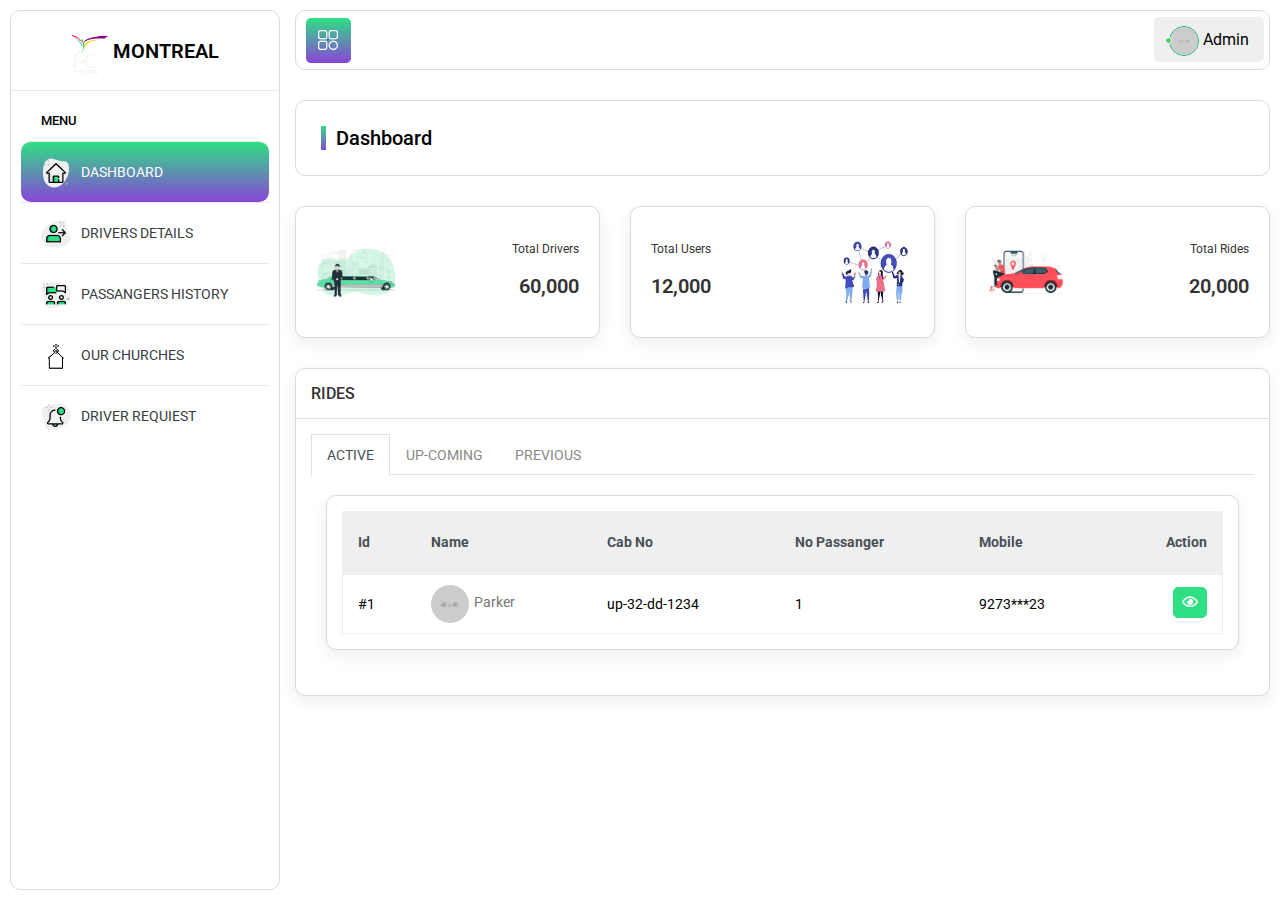
<file: cab booking updated 22-11-2022/index.html>
<!DOCTYPE html>
<html lang="en">

<head>
	<meta charset="utf-8">
	<title>MONTREAL</title>
	<meta name="viewport" content="width=device-width, initial-scale=1.0, user-scalable=0">

	<!-- Favicons -->
	<link rel="shortcut icon" type="image/x-icon" href="assets/logo/logo_mtl.png">

	<!-- Font Family -->
	<link href="https://fonts.googleapis.com/css?family=Roboto:300,400,500,700,900" rel="stylesheet">

	<!-- Bootstrap CSS -->
	<link rel="stylesheet" href="assets/css/bootstrap.min.css">

	<!-- Fontawesome CSS -->
	<link rel="stylesheet" href="assets/plugins/fontawesome/css/all.min.css">
	<link rel="stylesheet" href="assets/plugins/fontawesome/css/fontawesome.min.css">

	<!-- Calendar CSS -->
	<link rel="stylesheet" href="assets/css/fullcalendar.min.css">

	<!-- Datatable-->
	<link rel="stylesheet" href="assets/css/dataTables.bootstrap4.min.css">

	<!-- Morris-->
	<link rel="stylesheet" href="assets/plugins/morris/morris.css">

	<!-- Main CSS -->
	<link rel="stylesheet" href="assets/css/style.css">


	<!--[if lt IE 9]>
		<script src="assets/js/html5shiv.min.js"></script>
		<script src="assets/js/respond.min.js"></script>
	<![endif]-->

</head>

<body>

	<!-- Main Wrapper -->
	<div class="main-wrapper">

		<!-- Header start -->
		<div class="header-outer">
			<div class="header">
				<a id="mobile_btn" class="mobile_btn float-left" href="#sidebar"><i class="fas fa-bars"
						aria-hidden="true"></i></a>

				<a id="toggle_btn" class="float-left" href="javascript:void(0);">
					<img src="assets/img/sidebar/icon-21.png" alt="">
				</a>
				<!-- Search-->
				<ul class="nav float-left">

					<li>
						<a href="index.html" class="mobile-logo d-md-block d-lg-none d-block"><img
								src="assets/logo/logo_mtl.png" alt="" width="30" height="30"></a>
					</li>
				</ul>
				<!--/Search-->

				<ul class="nav user-menu float-right">

					<li class="nav-item dropdown has-arrow">
						<a href="#" class=" nav-link user-link" data-toggle="dropdown">
							<span class="user-img"><img class="rounded-circle" src="assets/img/user-06.jpg" width="30"
									alt="Admin">
								<span class="status online"></span></span>
							<span>Admin</span>
						</a>
						<div class="dropdown-menu">
							<a class="dropdown-item" href="my-profile.html">My Profile</a>
							<a class="dropdown-item" href="login.html">Logout</a>
						</div>
					</li>
				</ul>
				<div class="dropdown mobile-user-menu float-right"> <!-- mobile menu -->
					<a href="#" class="nav-link dropdown-toggle" data-toggle="dropdown" aria-expanded="false"><i
							class="fas fa-ellipsis-v"></i></a>
					<div class="dropdown-menu dropdown-menu-right">
						<a class="dropdown-item" href="my-profile.html">My Profile</a>
						<a class="dropdown-item" href="#">Logout</a>
					</div>
				</div>
			</div>
		</div>
		<!-- /Header -->

		<!-- sidebar -->
		<div class="sidebar" id="sidebar">
			<div class="sidebar-inner slimscroll">
				<div id="sidebar-menu" class="sidebar-menu">
					<div class="header-left">
						<a href="index.html" class="logo">
							<img src="assets/logo/logo_mtl.png" width="40" height="40" alt="">
							<span class="text-uppercase">montreal</span>
						</a>
					</div>
					<ul class="sidebar-ul">
						<li class="menu-title">Menu</li>
						<li class="active">
							<a href="index.html"><img src="assets/img/sidebar/icon-1.png"
									alt="icon"><span>Dashboard</span></a>
						</li>
						<li>
							<a href="driver-details.html"><img src="assets/img/sidebar/icon-2.png"
									alt="icon"><span>Drivers Details</span></a>
						</li>
						<li>
							<a href="passanger-details.html"><img src="assets/img/sidebar/icon-4.png"
									alt="icon"><span>Passangers History</span></a>
						</li>
						<li>
							<a href="destination.html.html"><img src="assets/img/sidebar/church.png"
									alt="icon"><span>Our Churches</span></a>
						</li>
						<li>
							<a href="notifications.html"><img src="assets/img/sidebar/icon-22.png" alt="icon"><span>Driver
									Requiest</span></a>
						</li>
					</ul>
				</div>
			</div>
		</div>
		<!-- /sidebar -->

		<!-- content -->
		<div class="page-wrapper">
			<div class="content container-fluid">

				<!-- page-header-->
				<div class="page-header">
					<div class="row">
						<div class="col-md-12">
							<h3 class="page-title mb-0">Dashboard</h3>
						</div>

					</div>
				</div>
				<!--/ page-header-->

				<div class="row">
					<div class="col-md-6 col-sm-6 col-lg-6 col-xl-4">
						<div class="dash-widget dash-widget5">
							<span class="float-left"><img src="assets/img/dash/dash-1.jpg" alt="" width="80"></span>
							<div class="dash-widget-info text-right">
								<span>Total Drivers</span>
								<h3>60,000</h3>
							</div>
						</div>
					</div>
					<div class="col-md-6 col-sm-6 col-lg-6 col-xl-4">
						<div class="dash-widget dash-widget5">
							<div class="dash-widget-info text-left d-inline-block">
								<span>Total Users</span>
								<h3>12,000</h3>
							</div>
							<span class="float-right"><img src="assets/img/dash/dash-2.jpg" width="80" alt=""></span>

						</div>
					</div>
					<div class="col-md-6 col-sm-6 col-lg-6 col-xl-4">
						<div class="dash-widget dash-widget5">
							<span class="float-left"><img src="assets/img/dash/dash-3.jpg" alt="" width="80"></span>
							<div class="dash-widget-info text-right">
								<span>Total Rides</span>
								<h3>20,000</h3>
							</div>
						</div>
					</div>

				</div>

				<!-- <div class="row">
					<div class="col-lg-6 d-flex">
						<div class="card flex-fill">
                            <div class="card-header">
                                <div class="row align-items-center">
                                    <div class="col-auto">
                                        <div class="page-title">
                                            Students Survay
                                        </div>
                                    </div>
                                    <div class="col text-right">
                                        <div class=" mt-sm-0 mt-2">
                                            <button class="btn btn-light" type="button" data-toggle="dropdown" aria-haspopup="true" aria-expanded="false"><i class="fas fa-ellipsis-h"></i></button>
                                            <div class="dropdown-menu dropdown-menu-right">
                                                <a class="dropdown-item" href="#">Action</a>
                                                <div role="separator" class="dropdown-divider"></div>
                                                <a class="dropdown-item" href="#">Another action</a>
                                                <div role="separator" class="dropdown-divider"></div>
                                                <a class="dropdown-item" href="#">Something else here</a>
                                            </div>
                                        </div>
                                    </div>
                                </div>
                            </div>
                            <div class="card-body">
    							<div id="chart1"></div>
                            </div>  
						</div>
					</div>
					<div class="col-lg-6 d-flex">
                        <div class="card flex-fill">
                            <div class="card-header">
                                <div class="row align-items-center">
                                    <div class="col-auto">
                                        <div class="page-title">
                                            Student Performance
                                        </div>
                                    </div>
                                    <div class="col text-right">
                                        <div class=" mt-sm-0 mt-2">
                                            <button class="btn btn-light" type="button" data-toggle="dropdown" aria-haspopup="true" aria-expanded="false"><i class="fas fa-ellipsis-h"></i></button>
                                            <div class="dropdown-menu dropdown-menu-right">
                                                <a class="dropdown-item" href="#">Action</a>
                                                <div role="separator" class="dropdown-divider"></div>
                                                <a class="dropdown-item" href="#">Another action</a>
                                                <div role="separator" class="dropdown-divider"></div>
                                                <a class="dropdown-item" href="#">Something else here</a>
                                            </div>
                                        </div>
                                    </div>
                                </div>
                            </div>
                            <div class="card-body">
                                <div id="chart2"></div>
                            </div>  
                        </div>
                    </div>
				</div>
				
				<div class="row">
					<div class="col-lg-6 col-md-12 col-12 d-flex">
						 <div class="card flex-fill">
                            <div class="card-header">
                                <div class="row align-items-center">
                                    <div class="col-auto">
                                        <div class="page-title">
                                            Events
                                        </div>
                                    </div>
                                    <div class="col text-right">
                                        <div class=" mt-sm-0 mt-2">
                                            <button class="btn btn-light" type="button" data-toggle="dropdown" aria-haspopup="true" aria-expanded="false"><i class="fas fa-ellipsis-h"></i></button>
                                            <div class="dropdown-menu dropdown-menu-right">
                                                <a class="dropdown-item" href="#">Action</a>
                                                <div role="separator" class="dropdown-divider"></div>
                                                <a class="dropdown-item" href="#">Another action</a>
                                                <div role="separator" class="dropdown-divider"></div>
                                                <a class="dropdown-item" href="#">Something else here</a>
                                            </div>
                                        </div>
                                    </div>
                                </div>
                            </div>
							<div class="card-body dashboard-calendar">
                                <div id="calendar" class=" overflow-hidden"></div>
							</div>
                        </div>
					</div>
                    <div class="col-lg-6 col-md-12 col-12 d-flex">
                        <div class="card flex-fill">
                            <div class="card-header">
                                 <div class="row align-items-center">
                                    <div class="col-auto">
                                        <div class="page-title">
                                            Total Member
                                        </div>
                                    </div>
                                    <div class="col text-right">
                                        <div class=" mt-sm-0 mt-2">
                                            <button class="btn btn-light" type="button" data-toggle="dropdown" aria-haspopup="true" aria-expanded="false"><i class="fas fa-ellipsis-h"></i></button>
                                            <div class="dropdown-menu dropdown-menu-right">
                                                <a class="dropdown-item" href="#">Action</a>
                                                <div role="separator" class="dropdown-divider"></div>
                                                <a class="dropdown-item" href="#">Another action</a>
                                                <div role="separator" class="dropdown-divider"></div>
                                                <a class="dropdown-item" href="#">Something else here</a>
                                            </div>
                                        </div>
                                    </div>
                                </div>
                            </div>
                            <div class="card-body d-flex align-items-center justify-content-center overflow-hidden">
                                <div id ="chart3"></div>
                            </div>
                        </div>
                    </div>
                </div>
                <div class="row">
                     <div class="col-lg-6 col-md-12 col-12 d-flex">
                         <div class="card flex-fill">
                            <div class="card-header">
                                <div class="row align-items-center">
                                    <div class="col-auto">
                                        <div class="page-title">
                                            Income Monthwise
                                        </div>
                                    </div>
                                    <div class="col text-right">
                                        <div class=" mt-sm-0 mt-2">
                                            <button class="btn btn-light" type="button" data-toggle="dropdown" aria-haspopup="true" aria-expanded="false"><i class="fas fa-ellipsis-h"></i></button>
                                            <div class="dropdown-menu dropdown-menu-right">
                                                <a class="dropdown-item" href="#">Action</a>
                                                <div role="separator" class="dropdown-divider"></div>
                                                <a class="dropdown-item" href="#">Another action</a>
                                                <div role="separator" class="dropdown-divider"></div>
                                                <a class="dropdown-item" href="#">Something else here</a>
                                            </div>
                                        </div>
                                    </div>
                                </div>
                            </div>
                            <div class="card-body">
                                <div id="chart4"></div>
                            </div>
                        </div>
                    </div>
					<div class="col-lg-6 d-flex">
						<div class="card flex-fill">
                            <div class="card-header">
                                <div class="row align-items-center">
                                    <div class="col-auto">
                                        <div class="page-title">
                                            Exam List
                                        </div>
                                    </div>
                                    <div class="col text-right">
                                        <div class=" mt-sm-0 mt-2">
                                            <button class="btn btn-light" type="button" data-toggle="dropdown" aria-haspopup="true" aria-expanded="false"><i class="fas fa-ellipsis-h"></i></button>
                                            <div class="dropdown-menu dropdown-menu-right">
                                                <a class="dropdown-item" href="#">Action</a>
                                                <div role="separator" class="dropdown-divider"></div>
                                                <a class="dropdown-item" href="#">Another action</a>
                                                <div role="separator" class="dropdown-divider"></div>
                                                <a class="dropdown-item" href="#">Something else here</a>
                                            </div>
                                        </div>
                                    </div>
                                </div>
                            </div>
                            <div class="card-body">
                                <div class="row">
                                    <div class="col-md-12">
    									<div class="table-responsive">
    										<table class="table custom-table">
    											<thead class="thead-light">
    												<tr>
    													<th>Exam Name </th>
    													<th>Subject</th>
    													<th>Class</th>
    													<th>Section</th>
    													<th>Time</th>
    													<th>Date</th>
    													<th class="text-right">Action</th>
    												</tr>
    											</thead>
    											<tbody>
    												 <tr>
    													<td>
    														<a href="exam-detail.html" class="avatar bg-green">C</a>
    													</td>
    													<td>English</td>
    													<td>5</td>
    													<td>B</td>
    													<td>10.00am</td>
    													<td>20/1/2019</td>
    													<td class="text-right" >
    														<a href="edit-exam.html" class="btn btn-primary btn-sm mb-1">
    															<i class="far fa-edit"></i>
    														</a>
    														<button type="submit" data-toggle="modal" data-target="#delete_employee" class="btn btn-danger btn-sm mb-1">
    														<i class="far fa-trash-alt"></i>
    														</button>
    													</td>
    												</tr>
    												<tr>
    													<td>
    														<a href="exam-detail.html" class="avatar bg-purple">C</a>
    													</td>
    													<td>English</td>
    													<td>4</td>
    													<td>A</td>
    													<td>10.00am</td>
    													<td>2/1/2019</td>
    													<td class="text-right">
    														<a href="edit-exam.html" class="btn btn-primary btn-sm mb-1">
    															<i class="far fa-edit"></i>
    														</a>
    														<button type="submit" data-toggle="modal" data-target="#delete_employee" class="btn btn-danger btn-sm mb-1">
    														<i class="far fa-trash-alt"></i>
    														</button>
    													</td>
    												</tr>
    												
    												<tr>
    													<td>
    														<a href="exam-detail.html" class="avatar bg-green">C</a>
    													</td>
    													<td>Maths</td>
    													<td>6</td>
    													<td>B</td>
    													<td>10.00am</td>
    													<td>2/1/2019</td>
    													<td class="text-right">
    														<a href="edit-exam.html" class="btn btn-primary btn-sm mb-1">
    															<i class="far fa-edit"></i>
    														</a>
    														<button type="submit" data-toggle="modal" data-target="#delete_employee" class="btn btn-danger btn-sm mb-1">
    														<i class="far fa-trash-alt"></i>
    														</button>
    													</td>
    												</tr>
    												 <tr>
    													<td>
    														<a href="exam-detail.html" class="avatar bg-dark">C</a>
    													</td>
    													<td>Science</td>
    													<td>3</td>
    													<td>B</td>
    													<td>10.00am</td>
    													<td>20/1/2019</td>
    													<td class="text-right">
    														<a href="edit-exam.html" class="btn btn-primary btn-sm mb-1">
    															<i class="far fa-edit"></i>
    														</a>
    														<button type="submit" data-toggle="modal" data-target="#delete_employee" class="btn btn-danger btn-sm mb-1">
    														<i class="far fa-trash-alt"></i>
    														</button>
    													</td>
    												</tr>
    												<tr>
    													<td>
    														<a href="exam-detail.html" class="avatar bg-green">C</a>
    													</td>
    													<td>Maths</td>
    													<td>6</td>
    													<td>B</td>
    													<td>10.00am</td>
    													<td>20/1/2019</td>
    													<td class="text-right">
    														<a href="edit-exam.html" class="btn btn-primary btn-sm mb-1">
    															<i class="far fa-edit"></i>
    														</a>
    														<button type="submit" data-toggle="modal" data-target="#delete_employee" class="btn btn-danger btn-sm mb-1">
    														<i class="far fa-trash-alt"></i>
    														</button>
    													</td>
    												</tr>
    												 <tr>
    													<td>
    														<a href="exam-detail.html" class="avatar bg-dark">C</a>
    													</td>
    													<td>English</td>
    													<td>7</td>
    													<td>B</td>
    													<td>10.00am</td>
    													<td>20/1/2019</td>
    													<td class="text-right">
    														<a href="edit-exam.html" class="btn btn-primary btn-sm mb-1">
    															<i class="far fa-edit"></i>
    														</a>
    														<button type="submit" data-toggle="modal" data-target="#delete_employee" class="btn btn-danger btn-sm mb-1">
    														<i class="far fa-trash-alt"></i>
    														</button>
    													</td>
    												</tr>
    												 <tr>
    													<td>
    														<a href="exam-detail.html" class="avatar bg-purple">C</a>
    													</td>
    													<td>Science</td>
    													<td>5</td>
    													<td>B</td>
    													<td>10.00am</td>
    													<td>20/1/2019</td>
    													<td class="text-right">
    														<a href="edit-exam.html" class="btn btn-primary btn-sm mb-1">
    															<i class="far fa-edit"></i>
    														</a>
    														<button type="submit" data-toggle="modal" data-target="#delete_employee" class="btn btn-danger btn-sm mb-1">
    														<i class="far fa-trash-alt"></i>
    														</button>
    													</td>
    												</tr>
    											</tbody>
    										</table>
    									</div>
    								</div>
    							</div>
    						</div>
                        </div>
					</div>
				</div> -->
				<div class="row">
					<div class="col-md-12">
						<div class="card">
							<div class="card-header">
								<h4 class="card-title">RIDES</h4>
							</div>
							<div class="card-body">
								<ul class="nav nav-tabs text-uppercase">
									<li class="nav-item"><a class="nav-link active" href="#basictab1" data-toggle="tab">
											Active</a></li>
									<li class="nav-item"><a class="nav-link" href="#basictab2" data-toggle="tab">
											UP-COMING</a></li>
									<li class="nav-item"><a class="nav-link" href="#basictab3"
											data-toggle="tab">Previous</a></li>
								</ul>
								<div class="tab-content">
									<div class="tab-pane show active" id="basictab1">
										<div class="col-lg-12">
											<div class="card">

												<div class="card-body">
													<div class="table-responsive">
														<table class="table custom-table">
															<thead class="thead-light">
																<tr>
																	<th>Id</th>
																	<th>Name </th>
																	<th>Cab No</th>
																	<th>No Passanger</th>
																	<th>Mobile</th>
																	<th class="text-right">Action</th>
																</tr>
															</thead>
															<tbody>
																<tr>
																	<td>#1</td>
																	<td>
																		<h2><a href="profile.html"
																				class="avatar text-white"><img
																					src="assets/img/profile/img-1.jpg"
																					alt=""></a><a
																				href="profile.html">Parker
																				<span></span></a></h2>
																	</td>
																	<td>up-32-dd-1234</td>
																	<td>1</td>
																	<td>9273***23</td>


																	<td class="text-right">
																		<a href="live-rider.html"
																			class="btn btn-primary btn-sm mb-1">
																			<i class="far fa-eye"></i>
																		</a>

																	</td>
																</tr>

															</tbody>
														</table>
													</div>
												</div>
											</div>
										</div>
									</div>
									<div class="tab-pane" id="basictab2">
										<div class="col-lg-12">
											<div class="card">

												<div class="card-body">
													<div class="table-responsive">
														<table class="table custom-table">
															<thead class="thead-light">
																<tr>
																	<th>Id</th>
																	<th>Name </th>
																	<th>Cab No</th>
																	<th>No Passanger</th>
																	<th>Mobile</th>
																	<th class="text-right">Action</th>
																</tr>
															</thead>
															<tbody>
																<tr>
																	<td>#1</td>
																	<td>
																		<h2><a href="profile.html"
																				class="avatar text-white"><img
																					src="assets/img/profile/img-1.jpg"
																					alt=""></a><a
																				href="profile.html">Parker
																				<span></span></a></h2>
																	</td>
																	<td>up-32-dd-1234</td>
																	<td>1</td>
																	<td>9273***23</td>


																	<td class="text-right">
																		<a href="live-rider.html"
																			class="btn btn-primary btn-sm mb-1">
																			<i class="far fa-eye"></i>
																		</a>

																	</td>
																</tr>

															</tbody>
														</table>
													</div>
												</div>
											</div>
										</div>
									</div>
									<div class="tab-pane" id="basictab3">
										<div class="col-lg-12">
											<div class="card">

												<div class="card-body">
													<div class="table-responsive">
														<table class="table custom-table">
															<thead class="thead-light">
																<tr>
																	<th>Id</th>
																	<th>Name </th>
																	<th>Cab No</th>
																	<th>No Passanger</th>
																	<th>Mobile</th>
																	<th class="text-right">Action</th>
																</tr>
															</thead>
															<tbody>
																<tr>
																	<td>#1</td>
																	<td>
																		<h2><a href="profile.html"
																				class="avatar text-white"><img
																					src="assets/img/profile/img-1.jpg"
																					alt=""></a><a
																				href="profile.html">Parker
																				<span></span></a></h2>
																	</td>
																	<td>up-32-dd-1234</td>
																	<td>1</td>
																	<td>9273***23</td>


																	<td class="text-right">
																		<a href="live-rider.html"
																			class="btn btn-primary btn-sm mb-1">
																			<i class="far fa-eye"></i>
																		</a>

																	</td>
																</tr>
																<tr>
																	<td colspan="6" class="text-center text-uppercase">
																		<h1>No Ride as of now <span class="text-info"><i
																					class="fas fa-times"></i></span>
																		</h1>
																	</td>
																</tr>
															</tbody>
														</table>
													</div>
												</div>
											</div>
										</div>
									</div>
								</div>
							</div>
						</div>
					</div>

				</div>
				<!-- <div class="row">
                    <div class="col-12">
        				<div class="card">
                            <div class="card-header">
                                <div class="row align-items-center">
                                    <div class="col-sm-6">
                                        <div class="page-title">
                                            New Students
                                        </div>
                                    </div>
                                    <div class="col-sm-6 text-sm-right">
                                        <div class=" mt-sm-0 mt-2">
                                            <button class="btn btn-outline-primary mr-2"><img src="assets/img/excel.png" alt=""><span class="ml-2">Excel</span></button>
                                            <button class="btn btn-outline-danger mr-2"><img src="assets/img/pdf.png" alt="" height="18"><span class="ml-2">PDF</span></button>
                                            <button class="btn btn-light" type="button" data-toggle="dropdown" aria-haspopup="true" aria-expanded="false"><i class="fas fa-ellipsis-h"></i></button>
                                            <div class="dropdown-menu dropdown-menu-right">
                                                <a class="dropdown-item" href="#">Action</a>
                                                <div role="separator" class="dropdown-divider"></div>
                                                <a class="dropdown-item" href="#">Another action</a>
                                                <div role="separator" class="dropdown-divider"></div>
                                                <a class="dropdown-item" href="#">Something else here</a>
                                            </div>
                                        </div>
                                    </div>
                                </div>
                            </div>
                            <div class="card-body">
        						<div class="row">
        							<div class="col-lg-12 col-md-12 col-sm-12 col-12">
        								<div class="table-responsive">
        									<table class="table custom-table">
        										<thead class="thead-light">
        											<tr>
        												<th>Name </th>
        												<th>Student ID</th>
        												<th>Parent Name</th>
        												<th>Mobile</th>
        												<th>Address</th>
        												<th>Date Of Admition</th>
                                                        <th>Fees Receipt</th>
        												<th class="text-right">Action</th>
        											</tr>
        										</thead>
        										<tbody>
        											<tr>
        												<td>
        													<h2><a href="profile.html" class="avatar text-white"><img src="assets/img/profile/img-1.jpg" alt=""></a><a href="profile.html">Parker <span></span></a></h2>
        												</td>
        												<td>ST-0d001</td>
        												<td>Mr. Johnson</td>
        												<td>973-584-58700</td>
                                                        <td>9946 Baker Rd. Marysville,  </td>
        												<td>20/1/2021</td>
                                                        <td><img src="assets/img/pdf.png" alt=""></td>
        												<td class="text-right">
        													<a href="edit-student.html" class="btn btn-primary btn-sm mb-1">
        														 <i class="far fa-edit"></i>
        													</a>
        													<button type="submit" data-toggle="modal" data-target="#delete_employee" class="btn btn-danger btn-sm mb-1">
        													 <i class="far fa-trash-alt"></i>
        													</button>
        												</td>
        											</tr>
        											<tr>
        												<td>
        													<h2><a href="profile.html" class="avatar text-white"><img src="assets/img/profile/img-2.jpg" alt=""></a><a href="profile.html">Smith <span></span></a></h2>
        												</td>
        												<td>ST-0d002</td>
        												<td>Mr. Luke Idaman</td>
        												<td>973-584-58700</td>
                                                        <td>193 S. Harrison Drive   </td>
        												<td>20/1/2021</td>
                                                        <td><img src="assets/img/pdf.png" alt=""></td>
        												<td class="text-right">
                                                            <a href="edit-student.html" class="btn btn-primary btn-sm mb-1">
                                                                 <i class="far fa-edit"></i>
                                                            </a>
                                                            <button type="submit" data-toggle="modal" data-target="#delete_employee" class="btn btn-danger btn-sm mb-1">
                                                             <i class="far fa-trash-alt"></i>
                                                            </button>
                                                        </td>
        											</tr>
        										   <tr>
        												<td>
        													<h2><a href="profile.html" class="avatar text-white"><img src="assets/img/profile/img-3.jpg" alt=""></a><a href="profile.html">Hensley<span></span></a></h2>
        												</td>
        												<td>ST-0d003</td>
        												<td>Mr. Kevin H</td>
        												<td>973-584-58700</td>
                                                        <td>8949 Golf St. Palm Coast    </td>
        												<td>20/1/2021</td>
                                                        <td><img src="assets/img/pdf.png" alt=""></td>
        												<td class="text-right">
                                                            <a href="edit-student.html" class="btn btn-primary btn-sm mb-1">
                                                                 <i class="far fa-edit"></i>
                                                            </a>
                                                            <button type="submit" data-toggle="modal" data-target="#delete_employee" class="btn btn-danger btn-sm mb-1">
                                                             <i class="far fa-trash-alt"></i>
                                                            </button>
                                                        </td>
        											</tr>
        											<tr>
        												<td>
        													<h2><a href="profile.html" class="avatar text-white"><img src="assets/img/profile/img-4.jpg" alt=""></a><a href="profile.html">Friesen<span></span></a></h2>
        												</td>
        												<td>ST-0d004</td>
        												<td>Mr. Randy O</td>
        												<td>973-584-58700</td>
                                                        <td>23 Ohio Court Alexandria    </td>
        												<td>20/1/2021</td>
                                                        <td><img src="assets/img/pdf.png" alt=""></td>
        												<td class="text-right">
                                                            <a href="edit-student.html" class="btn btn-primary btn-sm mb-1">
                                                                 <i class="far fa-edit"></i>
                                                            </a>
                                                            <button type="submit" data-toggle="modal" data-target="#delete_employee" class="btn btn-danger btn-sm mb-1">
                                                             <i class="far fa-trash-alt"></i>
                                                            </button>
                                                        </td>
        											</tr>
        											<tr>
        												<td>
        													<h2><a href="profile.html" class="avatar text-white"><img src="assets/img/profile/img-5.jpg" alt=""></a><a href="profile.html">Jackson<span></span></a></h2>
        												</td>
        												<td>ST-0d005</td>
        												<td>Mr. Steven</td>
        												<td>973-584-58700</td>
                                                        <td>338 North Cleveland Rd  </td>
        												<td>20/1/2021</td>
                                                        <td><img src="assets/img/pdf.png" alt=""></td>
        												<td class="text-right">
                                                            <a href="edit-student.html" class="btn btn-primary btn-sm mb-1">
                                                                 <i class="far fa-edit"></i>
                                                            </a>
                                                            <button type="submit" data-toggle="modal" data-target="#delete_employee" class="btn btn-danger btn-sm mb-1">
                                                             <i class="far fa-trash-alt"></i>
                                                            </button>
                                                        </td>
        											</tr>
        											<tr>
        												<td>
        													<h2><a href="profile.html" class="avatar text-white"><img src="assets/img/profile/img-6.jpg" alt=""></a><a href="profile.html">Mason<span></span></a></h2>
        												</td>
        												<td>ST-0d006</td>
        												<td>Mr. Ervin</td>
        												<td>973-584-58700</td>
                                                        <td>7909 W. Sunnyslope St.  </td>
        												<td>20/1/2021</td>
                                                        <td><img src="assets/img/pdf.png" alt=""></td>
        												<td class="text-right">
                                                            <a href="edit-student.html" class="btn btn-primary btn-sm mb-1">
                                                                 <i class="far fa-edit"></i>
                                                            </a>
                                                            <button type="submit" data-toggle="modal" data-target="#delete_employee" class="btn btn-danger btn-sm mb-1">
                                                             <i class="far fa-trash-alt"></i>
                                                            </button>
                                                        </td>
        											</tr>
        											<tr>
        												<td>
        													<h2><a href="profile.html" class="avatar text-white"><img src="assets/img/profile/img-7.jpg" alt=""></a>
                                                            <a href="profile.html">Garrett <span></span></a></h2>
        												</td>
        												<td>ST-0d007</td>
        												<td>Mr. Marquz</td>
        												<td>973-584-58700</td>
                                                        <td>7361 Dunbar Street  </td>
        												<td>20/1/2021</td>
                                                        <td><img src="assets/img/pdf.png" alt=""></td>
        												<td class="text-right">
                                                            <a href="edit-student.html" class="btn btn-primary btn-sm mb-1">
                                                                 <i class="far fa-edit"></i>
                                                            </a>
                                                            <button type="submit" data-toggle="modal" data-target="#delete_employee" class="btn btn-danger btn-sm mb-1">
                                                             <i class="far fa-trash-alt"></i>
                                                            </button>
                                                        </td>
        											</tr>
        										</tbody>
        									</table>
        								</div>
        							</div>
        						</div>
                            </div>
        				</div>
    				</div>
                </div> -->
				<div class="notification-box">
					<div class="msg-sidebar notifications msg-noti">
						<div class="topnav-dropdown-header">
							<span>Messages</span>
						</div>
						<div class="drop-scroll msg-list-scroll">
							<ul class="list-box">
								<li>
									<a href="chat.html">
										<div class="list-item">
											<div class="list-left">
												<span class="avatar">R</span>
											</div>
											<div class="list-body">
												<span class="message-author">Richard Miles </span>
												<span class="message-time">12:28 AM</span>
												<div class="clearfix"></div>
												<span class="message-content">Lorem ipsum dolor sit amet, consectetur
													adipiscing</span>
											</div>
										</div>
									</a>
								</li>
								<li>
									<a href="chat.html">
										<div class="list-item new-message">
											<div class="list-left">
												<span class="avatar">J</span>
											</div>
											<div class="list-body">
												<span class="message-author">Ruth C. Gault</span>
												<span class="message-time">1 Aug</span>
												<div class="clearfix"></div>
												<span class="message-content">Lorem ipsum dolor sit amet, consectetur
													adipiscing</span>
											</div>
										</div>
									</a>
								</li>
								<li>
									<a href="chat.html">
										<div class="list-item">
											<div class="list-left">
												<span class="avatar">T</span>
											</div>
											<div class="list-body">
												<span class="message-author"> Tarah Shropshire </span>
												<span class="message-time">12:28 AM</span>
												<div class="clearfix"></div>
												<span class="message-content">Lorem ipsum dolor sit amet, consectetur
													adipiscing</span>
											</div>
										</div>
									</a>
								</li>
								<li>
									<a href="chat.html">
										<div class="list-item">
											<div class="list-left">
												<span class="avatar">M</span>
											</div>
											<div class="list-body">
												<span class="message-author">Mike Litorus</span>
												<span class="message-time">12:28 AM</span>
												<div class="clearfix"></div>
												<span class="message-content">Lorem ipsum dolor sit amet, consectetur
													adipiscing</span>
											</div>
										</div>
									</a>
								</li>
								<li>
									<a href="chat.html">
										<div class="list-item">
											<div class="list-left">
												<span class="avatar">C</span>
											</div>
											<div class="list-body">
												<span class="message-author"> Catherine Manseau </span>
												<span class="message-time">12:28 AM</span>
												<div class="clearfix"></div>
												<span class="message-content">Lorem ipsum dolor sit amet, consectetur
													adipiscing</span>
											</div>
										</div>
									</a>
								</li>
								<li>
									<a href="chat.html">
										<div class="list-item">
											<div class="list-left">
												<span class="avatar">D</span>
											</div>
											<div class="list-body">
												<span class="message-author"> Domenic Houston </span>
												<span class="message-time">12:28 AM</span>
												<div class="clearfix"></div>
												<span class="message-content">Lorem ipsum dolor sit amet, consectetur
													adipiscing</span>
											</div>
										</div>
									</a>
								</li>
								<li>
									<a href="chat.html">
										<div class="list-item">
											<div class="list-left">
												<span class="avatar">B</span>
											</div>
											<div class="list-body">
												<span class="message-author"> Buster Wigton </span>
												<span class="message-time">12:28 AM</span>
												<div class="clearfix"></div>
												<span class="message-content">Lorem ipsum dolor sit amet, consectetur
													adipiscing</span>
											</div>
										</div>
									</a>
								</li>
								<li>
									<a href="chat.html">
										<div class="list-item">
											<div class="list-left">
												<span class="avatar">R</span>
											</div>
											<div class="list-body">
												<span class="message-author"> Rolland Webber </span>
												<span class="message-time">12:28 AM</span>
												<div class="clearfix"></div>
												<span class="message-content">Lorem ipsum dolor sit amet, consectetur
													adipiscing</span>
											</div>
										</div>
									</a>
								</li>
								<li>
									<a href="chat.html">
										<div class="list-item">
											<div class="list-left">
												<span class="avatar">C</span>
											</div>
											<div class="list-body">
												<span class="message-author"> Claire Mapes </span>
												<span class="message-time">12:28 AM</span>
												<div class="clearfix"></div>
												<span class="message-content">Lorem ipsum dolor sit amet, consectetur
													adipiscing</span>
											</div>
										</div>
									</a>
								</li>
								<li>
									<a href="chat.html">
										<div class="list-item">
											<div class="list-left">
												<span class="avatar">M</span>
											</div>
											<div class="list-body">
												<span class="message-author">Melita Faucher</span>
												<span class="message-time">12:28 AM</span>
												<div class="clearfix"></div>
												<span class="message-content">Lorem ipsum dolor sit amet, consectetur
													adipiscing</span>
											</div>
										</div>
									</a>
								</li>
								<li>
									<a href="chat.html">
										<div class="list-item">
											<div class="list-left">
												<span class="avatar">J</span>
											</div>
											<div class="list-body">
												<span class="message-author">Jeffery Lalor</span>
												<span class="message-time">12:28 AM</span>
												<div class="clearfix"></div>
												<span class="message-content">Lorem ipsum dolor sit amet, consectetur
													adipiscing</span>
											</div>
										</div>
									</a>
								</li>
								<li>
									<a href="chat.html">
										<div class="list-item">
											<div class="list-left">
												<span class="avatar">L</span>
											</div>
											<div class="list-body">
												<span class="message-author">Loren Gatlin</span>
												<span class="message-time">12:28 AM</span>
												<div class="clearfix"></div>
												<span class="message-content">Lorem ipsum dolor sit amet, consectetur
													adipiscing</span>
											</div>
										</div>
									</a>
								</li>
								<li>
									<a href="chat.html">
										<div class="list-item">
											<div class="list-left">
												<span class="avatar">T</span>
											</div>
											<div class="list-body">
												<span class="message-author">Tarah Shropshire</span>
												<span class="message-time">12:28 AM</span>
												<div class="clearfix"></div>
												<span class="message-content">Lorem ipsum dolor sit amet, consectetur
													adipiscing</span>
											</div>
										</div>
									</a>
								</li>
							</ul>
						</div>
						<div class="topnav-dropdown-footer">
							<a href="chat.html">See all messages</a>
						</div>
					</div>
				</div>
			</div>
		</div>
	</div>
	<!-- /Main Wrapper -->

	<!-- jQuery -->
	<script src="assets/js/jquery-3.6.0.min.js"></script>


	<!-- Bootstrap Core JS -->
	<script src="assets/js/bootstrap.bundle.min.js"></script>

	<!-- Slimscroll -->
	<script src="assets/js/jquery.slimscroll.js"></script>

	<!-- Select2 -->
	<script src="assets/js/select2.min.js"></script>
	<script src="assets/js/moment.min.js"></script>

	<!-- Fullcalendar -->
	<script src="assets/js/fullcalendar.min.js"></script>
	<script src="assets/js/jquery.fullcalendar.js"></script>

	<!-- Chart -->
	<script src="assets/plugins/morris/morris.min.js"></script>
	<script src="assets/plugins/raphael/raphael-min.js"></script>
	<script src="assets/js/apexcharts.js"></script>
	<script src="assets/js/chart-data.js"></script>

	<!-- custom Js -->
	<script src="assets/js/app.js"></script>

</body>

</html>
</file>
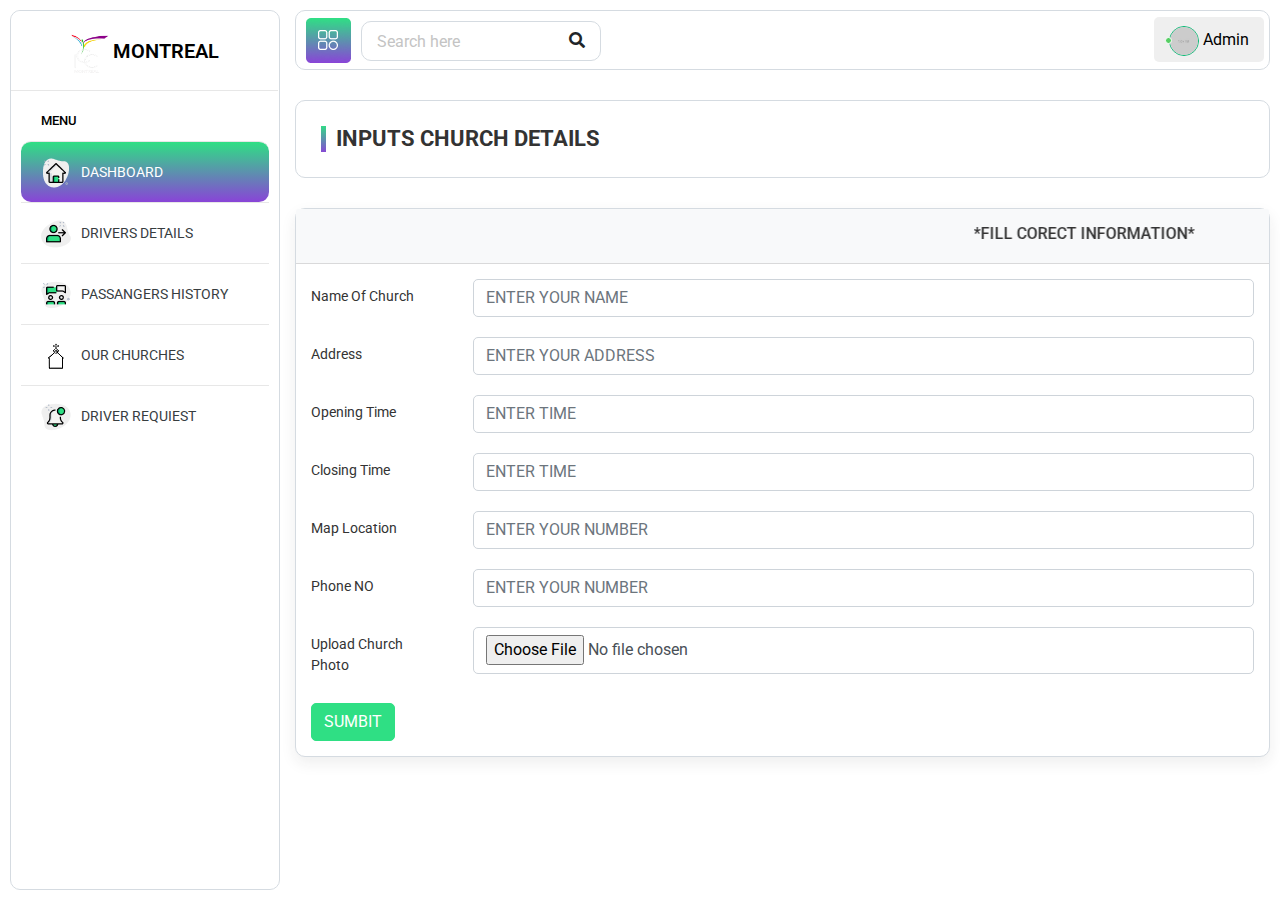
<file: cab booking updated 22-11-2022/add-churches.html>
<!DOCTYPE html>
<html lang="en">

<head>
    <meta charset="utf-8">
    <title>Preschool - Bootstrap Admin Template</title>
    <meta name="viewport" content="width=device-width, initial-scale=1.0, user-scalable=0">

    <!-- Favicons -->
    <link rel="shortcut icon" type="image/x-icon" href="assets/img/favicon.png">

    <!-- Font Family -->
    <link href="https://fonts.googleapis.com/css?family=Roboto:300,400,500,700,900" rel="stylesheet">

    <!-- Bootstrap CSS -->
    <link rel="stylesheet" href="assets/css/bootstrap.min.css">

    <!-- Fontawesome CSS -->
    <link rel="stylesheet" href="assets/plugins/fontawesome/css/all.min.css">
    <link rel="stylesheet" href="assets/plugins/fontawesome/css/fontawesome.min.css">

    <!-- MAin CSs -->
    <link rel="stylesheet" href="assets/css/style.css">

    <!--[if lt IE 9]>
		<script src="assets/js/html5shiv.min.js"></script>
		<script src="assets/js/respond.min.js"></script>
	<![endif]-->
</head>

<body>

    <!-- Main Wrapper -->
    <div class="main-wrapper">

        <!-- Header start -->
        <div class="header-outer">
            <div class="header">
                <a id="mobile_btn" class="mobile_btn float-left" href="#sidebar"><i class="fas fa-bars"
                        aria-hidden="true"></i></a>

                <a id="toggle_btn" class="float-left" href="javascript:void(0);">
                    <img src="assets/img/sidebar/icon-21.png" alt="">
                </a>
                <!-- Search-->
                <ul class="nav float-left">
                    <li>
                        <div class="top-nav-search">
                            <a href="javascript:void(0);" class="responsive-search">
                                <i class="fa fa-search"></i>
                            </a>
                            <form action="search.html">
                                <input class="form-control" type="text" placeholder="Search here">
                                <button class="btn" type="submit"><i class="fa fa-search"></i></button>
                            </form>
                        </div>
                    </li>
                    <li>
                        <a href="index.html" class="mobile-logo d-md-block d-lg-none d-block"><img
                                src="assets/img/logo1.png" alt="" width="30" height="30"></a>
                    </li>
                </ul>
                <!--/Search-->

                <ul class="nav user-menu float-right">

                    <ul class="nav user-menu float-right">

                        <li class="nav-item dropdown has-arrow">
                            <a href="#" class=" nav-link user-link" data-toggle="dropdown">
                                <span class="user-img"><img class="rounded-circle" src="assets/img/user-06.jpg"
                                        width="30" alt="Admin">
                                    <span class="status online"></span></span>
                                <span>Admin</span>
                            </a>
                            <div class="dropdown-menu">
                                <a class="dropdown-item" href="my-profile.html">My Profile</a>
                                <a class="dropdown-item" href="login.html">Logout</a>
                            </div>
                        </li>
                    </ul>
                    <div class="dropdown mobile-user-menu float-right"> <!-- mobile menu -->
                        <a href="#" class="nav-link dropdown-toggle" data-toggle="dropdown" aria-expanded="false"><i
                                class="fas fa-ellipsis-v"></i></a>
                        <div class="dropdown-menu dropdown-menu-right">
                            <a class="dropdown-item" href="my-profile.html">My Profile</a>
                            <a class="dropdown-item" href="#">Logout</a>
                        </div>
                    </div>
            </div>
        </div>
        <!-- /Header -->
        <!-- sidebar -->
        <div class="sidebar" id="sidebar">
            <div class="sidebar-inner slimscroll">
                <div id="sidebar-menu" class="sidebar-menu">
                    <div class="header-left">
                        <a href="index.html" class="logo">
                            <img src="assets/logo/logo_mtl.png" width="40" height="40" alt="">
                            <span class="text-uppercase">montreal</span>
                        </a>
                    </div>
                    <ul class="sidebar-ul">
                        <li class="menu-title">Menu</li>
                        <li class="active">
                            <a href="index.html"><img src="assets/img/sidebar/icon-1.png"
                                    alt="icon"><span>Dashboard</span></a>
                        </li>
                        <li>
                            <a href="driver-details.html"><img src="assets/img/sidebar/icon-2.png"
                                    alt="icon"><span>Drivers Details</span></a>
                        </li>
                        <li>
                            <a href="passanger-details.html"><img src="assets/img/sidebar/icon-4.png"
                                    alt="icon"><span>Passangers History</span></a>
                        </li>
                        <li>
                            <a href="destination.html.html"><img src="assets/img/sidebar/church.png"
                                    alt="icon"><span>Our Churches</span></a>
                        </li>
                        <li>
                            <a href="notifications.html"><img src="assets/img/sidebar/icon-22.png" alt="icon"><span>Driver
                                    Requiest</span></a>
                        </li>
                    </ul>
                </div>
            </div>
        </div>
        <!-- /sidebar -->

        <div class="page-wrapper"> <!-- content -->
            <div class="content container-fluid">
                <div class="page-header">
                    <div class="row">
                        <div class="col-lg-12 col-md-12 col-sm-12 col-12">
                            <h5 class="text-uppercase mb-0 mt-0 page-title"> Inputs Church Details</h5>
                        </div>

                    </div>
                </div>

                <div class="row">
                    <div class="col-lg-12">
                        <div class="card">
                            <div class="card-header bg-light">
                                <h4 class="card-title">
                                    <marquee behavior="alternate" direction="">*FILL CORECT INFORMATION*</marquee>
                                </h4>
                            </div>
                            <div class="card-body">
                                <form action="#">
                                    <div class="form-group row ">
                                        <label class="col-form-label col-md-2">Name of Church</label>
                                        <div class="col-md-10">
                                            <input type="text" class="form-control" placeholder="ENTER YOUR NAME">
                                        </div>
                                    </div>
                                    <div class="form-group row ">
                                        <label class="col-form-label col-md-2">Address</label>
                                        <div class="col-md-10">
                                            <input type="text" class="form-control" placeholder="ENTER YOUR ADDRESS">
                                        </div>
                                    </div>
                                    <div class="form-group row ">
                                        <label class="col-form-label col-md-2">Opening Time</label>
                                        <div class="col-md-10">
                                            <input type="text" class="form-control" placeholder="ENTER TIME">
                                        </div>
                                    </div>
                                    <div class="form-group row ">
                                        <label class="col-form-label col-md-2">Closing Time</label>
                                        <div class="col-md-10">
                                            <input type="text" class="form-control" placeholder="ENTER TIME ">
                                        </div>
                                    </div>
                                    <div class="form-group row ">
                                        <label class="col-form-label col-md-2">Map Location</label>
                                        <div class="col-md-10">
                                            <input type="text" class="form-control" placeholder="ENTER YOUR NUMBER">
                                        </div>
                                    </div>
                                    <div class="form-group row ">
                                        <label class="col-form-label col-md-2">Phone NO</label>
                                        <div class="col-md-10">
                                            <input type="text" class="form-control" placeholder="ENTER YOUR NUMBER">
                                        </div>
                                    </div>
                                    <div class="form-group row">
                                        <label class="col-form-label col-md-2">Upload Church Photo</label>
                                        <div class="col-md-10">
                                            <input class="form-control" type="file">
                                        </div>
                                    </div>

                                    <a href="#" class="btn btn-primary">SUMBIT</a>


                                </form>
                            </div>
                        </div>

                    </div>
                </div>
            </div>
            <div class="notification-box">
                <div class="msg-sidebar notifications msg-noti">
                    <div class="topnav-dropdown-header">
                        <span>Messages</span>
                    </div>
                    <div class="drop-scroll msg-list-scroll">
                        <ul class="list-box">
                            <li>
                                <a href="chat.html">
                                    <div class="list-item">
                                        <div class="list-left">
                                            <span class="avatar">R</span>
                                        </div>
                                        <div class="list-body">
                                            <span class="message-author">Richard Miles </span>
                                            <span class="message-time">12:28 AM</span>
                                            <div class="clearfix"></div>
                                            <span class="message-content">Lorem ipsum dolor sit amet, consectetur
                                                adipiscing</span>
                                        </div>
                                    </div>
                                </a>
                            </li>
                            <li>
                                <a href="chat.html">
                                    <div class="list-item new-message">
                                        <div class="list-left">
                                            <span class="avatar">J</span>
                                        </div>
                                        <div class="list-body">
                                            <span class="message-author">Ruth C. Gault</span>
                                            <span class="message-time">1 Aug</span>
                                            <div class="clearfix"></div>
                                            <span class="message-content">Lorem ipsum dolor sit amet, consectetur
                                                adipiscing</span>
                                        </div>
                                    </div>
                                </a>
                            </li>
                            <li>
                                <a href="chat.html">
                                    <div class="list-item">
                                        <div class="list-left">
                                            <span class="avatar">T</span>
                                        </div>
                                        <div class="list-body">
                                            <span class="message-author"> Tarah Shropshire </span>
                                            <span class="message-time">12:28 AM</span>
                                            <div class="clearfix"></div>
                                            <span class="message-content">Lorem ipsum dolor sit amet, consectetur
                                                adipiscing</span>
                                        </div>
                                    </div>
                                </a>
                            </li>
                            <li>
                                <a href="chat.html">
                                    <div class="list-item">
                                        <div class="list-left">
                                            <span class="avatar">M</span>
                                        </div>
                                        <div class="list-body">
                                            <span class="message-author">Mike Litorus</span>
                                            <span class="message-time">12:28 AM</span>
                                            <div class="clearfix"></div>
                                            <span class="message-content">Lorem ipsum dolor sit amet, consectetur
                                                adipiscing</span>
                                        </div>
                                    </div>
                                </a>
                            </li>
                            <li>
                                <a href="chat.html">
                                    <div class="list-item">
                                        <div class="list-left">
                                            <span class="avatar">C</span>
                                        </div>
                                        <div class="list-body">
                                            <span class="message-author"> Catherine Manseau </span>
                                            <span class="message-time">12:28 AM</span>
                                            <div class="clearfix"></div>
                                            <span class="message-content">Lorem ipsum dolor sit amet, consectetur
                                                adipiscing</span>
                                        </div>
                                    </div>
                                </a>
                            </li>
                            <li>
                                <a href="chat.html">
                                    <div class="list-item">
                                        <div class="list-left">
                                            <span class="avatar">D</span>
                                        </div>
                                        <div class="list-body">
                                            <span class="message-author"> Domenic Houston </span>
                                            <span class="message-time">12:28 AM</span>
                                            <div class="clearfix"></div>
                                            <span class="message-content">Lorem ipsum dolor sit amet, consectetur
                                                adipiscing</span>
                                        </div>
                                    </div>
                                </a>
                            </li>
                            <li>
                                <a href="chat.html">
                                    <div class="list-item">
                                        <div class="list-left">
                                            <span class="avatar">B</span>
                                        </div>
                                        <div class="list-body">
                                            <span class="message-author"> Buster Wigton </span>
                                            <span class="message-time">12:28 AM</span>
                                            <div class="clearfix"></div>
                                            <span class="message-content">Lorem ipsum dolor sit amet, consectetur
                                                adipiscing</span>
                                        </div>
                                    </div>
                                </a>
                            </li>
                            <li>
                                <a href="chat.html">
                                    <div class="list-item">
                                        <div class="list-left">
                                            <span class="avatar">R</span>
                                        </div>
                                        <div class="list-body">
                                            <span class="message-author"> Rolland Webber </span>
                                            <span class="message-time">12:28 AM</span>
                                            <div class="clearfix"></div>
                                            <span class="message-content">Lorem ipsum dolor sit amet, consectetur
                                                adipiscing</span>
                                        </div>
                                    </div>
                                </a>
                            </li>
                            <li>
                                <a href="chat.html">
                                    <div class="list-item">
                                        <div class="list-left">
                                            <span class="avatar">C</span>
                                        </div>
                                        <div class="list-body">
                                            <span class="message-author"> Claire Mapes </span>
                                            <span class="message-time">12:28 AM</span>
                                            <div class="clearfix"></div>
                                            <span class="message-content">Lorem ipsum dolor sit amet, consectetur
                                                adipiscing</span>
                                        </div>
                                    </div>
                                </a>
                            </li>
                            <li>
                                <a href="chat.html">
                                    <div class="list-item">
                                        <div class="list-left">
                                            <span class="avatar">M</span>
                                        </div>
                                        <div class="list-body">
                                            <span class="message-author">Melita Faucher</span>
                                            <span class="message-time">12:28 AM</span>
                                            <div class="clearfix"></div>
                                            <span class="message-content">Lorem ipsum dolor sit amet, consectetur
                                                adipiscing</span>
                                        </div>
                                    </div>
                                </a>
                            </li>
                            <li>
                                <a href="chat.html">
                                    <div class="list-item">
                                        <div class="list-left">
                                            <span class="avatar">J</span>
                                        </div>
                                        <div class="list-body">
                                            <span class="message-author">Jeffery Lalor</span>
                                            <span class="message-time">12:28 AM</span>
                                            <div class="clearfix"></div>
                                            <span class="message-content">Lorem ipsum dolor sit amet, consectetur
                                                adipiscing</span>
                                        </div>
                                    </div>
                                </a>
                            </li>
                            <li>
                                <a href="chat.html">
                                    <div class="list-item">
                                        <div class="list-left">
                                            <span class="avatar">L</span>
                                        </div>
                                        <div class="list-body">
                                            <span class="message-author">Loren Gatlin</span>
                                            <span class="message-time">12:28 AM</span>
                                            <div class="clearfix"></div>
                                            <span class="message-content">Lorem ipsum dolor sit amet, consectetur
                                                adipiscing</span>
                                        </div>
                                    </div>
                                </a>
                            </li>
                            <li>
                                <a href="chat.html">
                                    <div class="list-item">
                                        <div class="list-left">
                                            <span class="avatar">T</span>
                                        </div>
                                        <div class="list-body">
                                            <span class="message-author">Tarah Shropshire</span>
                                            <span class="message-time">12:28 AM</span>
                                            <div class="clearfix"></div>
                                            <span class="message-content">Lorem ipsum dolor sit amet, consectetur
                                                adipiscing</span>
                                        </div>
                                    </div>
                                </a>
                            </li>
                        </ul>
                    </div>
                    <div class="topnav-dropdown-footer">
                        <a href="chat.html">See all messages</a>
                    </div>
                </div>
            </div>
        </div>
    </div>


    <!-- jQuery -->
    <script src="assets/js/jquery-3.6.0.min.js"></script>


    <!-- Bootstrap Core JS -->
    <script src="assets/js/bootstrap.bundle.min.js"></script>

    <!-- Slimscroll -->
    <script src="assets/js/jquery.slimscroll.js"></script>

    <!-- custom JS -->
    <script src="assets/js/app.js"></script>
</body>

</html>
</file>
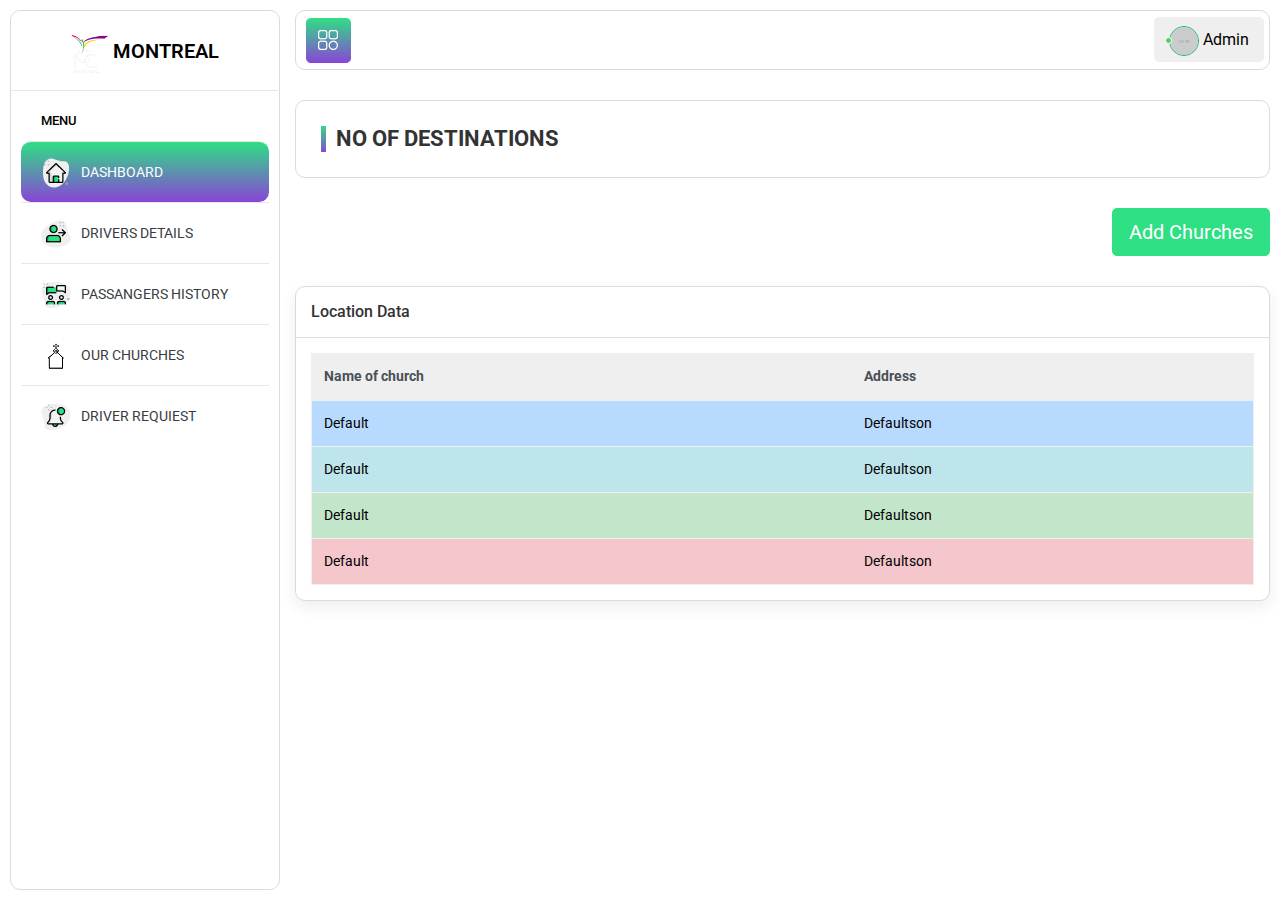
<file: cab booking updated 22-11-2022/destination.html.html>
<!DOCTYPE html>
<html lang="en">

<head>
    <meta charset="utf-8">
    <title>MONTREAL</title>
    <meta name="viewport" content="width=device-width, initial-scale=1.0, user-scalable=0">

    <!-- Favicons -->
    <link rel="shortcut icon" type="image/x-icon" href="assets/img/favicon.png">

    <!-- Font Family -->
    <link href="https://fonts.googleapis.com/css?family=Roboto:300,400,500,700,900" rel="stylesheet">

    <!-- Bootstrap CSS -->
    <link rel="stylesheet" href="assets/css/bootstrap.min.css">

    <!-- Fontawesome CSS -->
    <link rel="stylesheet" href="assets/plugins/fontawesome/css/all.min.css">
    <link rel="stylesheet" href="assets/plugins/fontawesome/css/fontawesome.min.css">

    <!-- Datatable-->
    <link rel="stylesheet" href="assets/css/dataTables.bootstrap4.min.css">

    <!-- Main Css -->
    <link rel="stylesheet" href="assets/css/style.css">

    <!--[if lt IE 9]>
		<script src="assets/js/html5shiv.min.js"></script>
		<script src="assets/js/respond.min.js"></script>
	<![endif]-->
</head>

<body>

    <!-- Main Wrapper -->
    <div class="main-wrapper">

        <!-- Header start -->
        <div class="header-outer">
            <div class="header">
                <a id="mobile_btn" class="mobile_btn float-left" href="#sidebar"><i class="fas fa-bars"
                        aria-hidden="true"></i></a>

                <a id="toggle_btn" class="float-left" href="javascript:void(0);">
                    <img src="assets/img/sidebar/icon-21.png" alt="">
                </a>
                <!-- Search-->
                <ul class="nav float-left">

                    <li>
                        <a href="index.html" class="mobile-logo d-md-block d-lg-none d-block"><img
                                src="assets/logo/logo_mtl.png" alt="" width="30" height="30"></a>
                    </li>
                </ul>
                <!--/Search-->

                <ul class="nav user-menu float-right">

                    <li class="nav-item dropdown has-arrow">
                        <a href="#" class=" nav-link user-link" data-toggle="dropdown">
                            <span class="user-img"><img class="rounded-circle" src="assets/img/user-06.jpg" width="30"
                                    alt="Admin">
                                <span class="status online"></span></span>
                            <span>Admin</span>
                        </a>
                        <div class="dropdown-menu">
                            <a class="dropdown-item" href="my-profile.html">My Profile</a>
                            <a class="dropdown-item" href="login.html">Logout</a>
                        </div>
                    </li>
                </ul>
                <div class="dropdown mobile-user-menu float-right"> <!-- mobile menu -->
                    <a href="#" class="nav-link dropdown-toggle" data-toggle="dropdown" aria-expanded="false"><i
                            class="fas fa-ellipsis-v"></i></a>
                    <div class="dropdown-menu dropdown-menu-right">
                        <a class="dropdown-item" href="my-profile.html">My Profile</a>
                        <a class="dropdown-item" href="#">Logout</a>
                    </div>
                </div>
            </div>
        </div>
        <!-- /Header -->

        <!-- sidebar -->
        <div class="sidebar" id="sidebar">
            <div class="sidebar-inner slimscroll">
                <div id="sidebar-menu" class="sidebar-menu">
                    <div class="header-left">
                        <a href="index.html" class="logo">
                            <img src="assets/logo/logo_mtl.png" width="40" height="40" alt="">
                            <span class="text-uppercase">montreal</span>
                        </a>
                    </div>
                    <ul class="sidebar-ul">
                        <li class="menu-title">Menu</li>
                        <li class="active">
                            <a href="index.html"><img src="assets/img/sidebar/icon-1.png"
                                    alt="icon"><span>Dashboard</span></a>
                        </li>
                        <li>
                            <a href="driver-details.html"><img src="assets/img/sidebar/icon-2.png"
                                    alt="icon"><span>Drivers Details</span></a>
                        </li>
                        <li>
                            <a href="passanger-details.html"><img src="assets/img/sidebar/icon-4.png"
                                    alt="icon"><span>Passangers History</span></a>
                        </li>
                        <li>
                            <a href="destination.html.html"><img src="assets/img/sidebar/church.png"
                                    alt="icon"><span>Our Churches</span></a>
                        </li>
                        <li>
                            <a href="notifications.html"><img src="assets/img/sidebar/icon-22.png" alt="icon"><span>Driver
                                    Requiest</span></a>
                        </li>
                    </ul>
                </div>
            </div>
        </div>
        <!-- /sidebar -->

        <div class="page-wrapper"> <!-- content -->
            <div class="content container-fluid">
                <div class="page-header">
                    <div class="row">
                        <div class="col-lg-6 col-md-6 col-sm-6 col-12">
                            <h5 class="text-uppercase mb-0 mt-0 page-title">No of Destinations</h5>
                        </div>

                    </div>
                </div>
                <div class="row">

                    <div class="col-sm-12 col-12 text-right add-btn-col">
                        <div class="btn-group btn-group-lg">
                            <!-- <button class="btn btn-primary" >Add Churches</button> -->
                            <a href="add-churches.html" class="btn btn-primary">Add Churches</a>
                        </div>
                    </div>
                </div>


                <div class="row">
                    <div class="col-lg-12">
                        <div class="card">
                            <div class="card-header">
                                <h4 class="card-title">Location Data</h4>
                            </div>
                            <div class="card-body">
                                <div class="table-responsive">
                                    <table class="table m-b-0 m-b-0">
                                        <thead class="thead-light">
                                            <tr>
                                                <th>Name of church</th>
                                                <th>Address</th>

                                            </tr>
                                        </thead>
                                        <tbody>
                                            <tr class="table-primary">
                                                <td>Default</td>
                                                <td>Defaultson</td>

                                            </tr>
                                            <tr class="table-info">
                                                <td>Default</td>
                                                <td>Defaultson</td>

                                            </tr>
                                            <tr class="table-success">
                                                <td>Default</td>
                                                <td>Defaultson</td>

                                            </tr>
                                            <tr class="table-danger">
                                                <td>Default</td>
                                                <td>Defaultson</td>

                                            </tr>

                                        </tbody>
                                    </table>
                                </div>
                            </div>
                        </div>
                    </div>

                </div>
                <div class="notification-box">
                    <div class="msg-sidebar notifications msg-noti">
                        <div class="topnav-dropdown-header">
                            <span>Messages</span>
                        </div>
                        <div class="drop-scroll msg-list-scroll">
                            <ul class="list-box">
                                <li>
                                    <a href="chat.html">
                                        <div class="list-item">
                                            <div class="list-left">
                                                <span class="avatar">R</span>
                                            </div>
                                            <div class="list-body">
                                                <span class="message-author">Richard Miles </span>
                                                <span class="message-time">12:28 AM</span>
                                                <div class="clearfix"></div>
                                                <span class="message-content">Lorem ipsum dolor sit amet, consectetur
                                                    adipiscing</span>
                                            </div>
                                        </div>
                                    </a>
                                </li>
                                <li>
                                    <a href="chat.html">
                                        <div class="list-item new-message">
                                            <div class="list-left">
                                                <span class="avatar">J</span>
                                            </div>
                                            <div class="list-body">
                                                <span class="message-author">Ruth C. Gault</span>
                                                <span class="message-time">1 Aug</span>
                                                <div class="clearfix"></div>
                                                <span class="message-content">Lorem ipsum dolor sit amet, consectetur
                                                    adipiscing</span>
                                            </div>
                                        </div>
                                    </a>
                                </li>
                                <li>
                                    <a href="chat.html">
                                        <div class="list-item">
                                            <div class="list-left">
                                                <span class="avatar">T</span>
                                            </div>
                                            <div class="list-body">
                                                <span class="message-author"> Tarah Shropshire </span>
                                                <span class="message-time">12:28 AM</span>
                                                <div class="clearfix"></div>
                                                <span class="message-content">Lorem ipsum dolor sit amet, consectetur
                                                    adipiscing</span>
                                            </div>
                                        </div>
                                    </a>
                                </li>
                                <li>
                                    <a href="chat.html">
                                        <div class="list-item">
                                            <div class="list-left">
                                                <span class="avatar">M</span>
                                            </div>
                                            <div class="list-body">
                                                <span class="message-author">Mike Litorus</span>
                                                <span class="message-time">12:28 AM</span>
                                                <div class="clearfix"></div>
                                                <span class="message-content">Lorem ipsum dolor sit amet, consectetur
                                                    adipiscing</span>
                                            </div>
                                        </div>
                                    </a>
                                </li>
                                <li>
                                    <a href="chat.html">
                                        <div class="list-item">
                                            <div class="list-left">
                                                <span class="avatar">C</span>
                                            </div>
                                            <div class="list-body">
                                                <span class="message-author"> Catherine Manseau </span>
                                                <span class="message-time">12:28 AM</span>
                                                <div class="clearfix"></div>
                                                <span class="message-content">Lorem ipsum dolor sit amet, consectetur
                                                    adipiscing</span>
                                            </div>
                                        </div>
                                    </a>
                                </li>
                                <li>
                                    <a href="chat.html">
                                        <div class="list-item">
                                            <div class="list-left">
                                                <span class="avatar">D</span>
                                            </div>
                                            <div class="list-body">
                                                <span class="message-author"> Domenic Houston </span>
                                                <span class="message-time">12:28 AM</span>
                                                <div class="clearfix"></div>
                                                <span class="message-content">Lorem ipsum dolor sit amet, consectetur
                                                    adipiscing</span>
                                            </div>
                                        </div>
                                    </a>
                                </li>
                                <li>
                                    <a href="chat.html">
                                        <div class="list-item">
                                            <div class="list-left">
                                                <span class="avatar">B</span>
                                            </div>
                                            <div class="list-body">
                                                <span class="message-author"> Buster Wigton </span>
                                                <span class="message-time">12:28 AM</span>
                                                <div class="clearfix"></div>
                                                <span class="message-content">Lorem ipsum dolor sit amet, consectetur
                                                    adipiscing</span>
                                            </div>
                                        </div>
                                    </a>
                                </li>
                                <li>
                                    <a href="chat.html">
                                        <div class="list-item">
                                            <div class="list-left">
                                                <span class="avatar">R</span>
                                            </div>
                                            <div class="list-body">
                                                <span class="message-author"> Rolland Webber </span>
                                                <span class="message-time">12:28 AM</span>
                                                <div class="clearfix"></div>
                                                <span class="message-content">Lorem ipsum dolor sit amet, consectetur
                                                    adipiscing</span>
                                            </div>
                                        </div>
                                    </a>
                                </li>
                                <li>
                                    <a href="chat.html">
                                        <div class="list-item">
                                            <div class="list-left">
                                                <span class="avatar">C</span>
                                            </div>
                                            <div class="list-body">
                                                <span class="message-author"> Claire Mapes </span>
                                                <span class="message-time">12:28 AM</span>
                                                <div class="clearfix"></div>
                                                <span class="message-content">Lorem ipsum dolor sit amet, consectetur
                                                    adipiscing</span>
                                            </div>
                                        </div>
                                    </a>
                                </li>
                                <li>
                                    <a href="chat.html">
                                        <div class="list-item">
                                            <div class="list-left">
                                                <span class="avatar">M</span>
                                            </div>
                                            <div class="list-body">
                                                <span class="message-author">Melita Faucher</span>
                                                <span class="message-time">12:28 AM</span>
                                                <div class="clearfix"></div>
                                                <span class="message-content">Lorem ipsum dolor sit amet, consectetur
                                                    adipiscing</span>
                                            </div>
                                        </div>
                                    </a>
                                </li>
                                <li>
                                    <a href="chat.html">
                                        <div class="list-item">
                                            <div class="list-left">
                                                <span class="avatar">J</span>
                                            </div>
                                            <div class="list-body">
                                                <span class="message-author">Jeffery Lalor</span>
                                                <span class="message-time">12:28 AM</span>
                                                <div class="clearfix"></div>
                                                <span class="message-content">Lorem ipsum dolor sit amet, consectetur
                                                    adipiscing</span>
                                            </div>
                                        </div>
                                    </a>
                                </li>
                                <li>
                                    <a href="chat.html">
                                        <div class="list-item">
                                            <div class="list-left">
                                                <span class="avatar">L</span>
                                            </div>
                                            <div class="list-body">
                                                <span class="message-author">Loren Gatlin</span>
                                                <span class="message-time">12:28 AM</span>
                                                <div class="clearfix"></div>
                                                <span class="message-content">Lorem ipsum dolor sit amet, consectetur
                                                    adipiscing</span>
                                            </div>
                                        </div>
                                    </a>
                                </li>
                                <li>
                                    <a href="chat.html">
                                        <div class="list-item">
                                            <div class="list-left">
                                                <span class="avatar">T</span>
                                            </div>
                                            <div class="list-body">
                                                <span class="message-author">Tarah Shropshire</span>
                                                <span class="message-time">12:28 AM</span>
                                                <div class="clearfix"></div>
                                                <span class="message-content">Lorem ipsum dolor sit amet, consectetur
                                                    adipiscing</span>
                                            </div>
                                        </div>
                                    </a>
                                </li>
                            </ul>
                        </div>
                        <div class="topnav-dropdown-footer">
                            <a href="chat.html">See all messages</a>
                        </div>
                    </div>
                </div>
            </div>
        </div>
    </div>


    <!-- jQuery -->
    <script src="assets/js/jquery-3.6.0.min.js"></script>


    <!-- Bootstrap Core JS -->
    <script src="assets/js/bootstrap.bundle.min.js"></script>

    <!-- Slimscroll -->
    <script src="assets/js/jquery.slimscroll.js"></script>

    <!-- custom JS -->
    <script src="assets/js/app.js"></script>
</body>

</html>
</file>
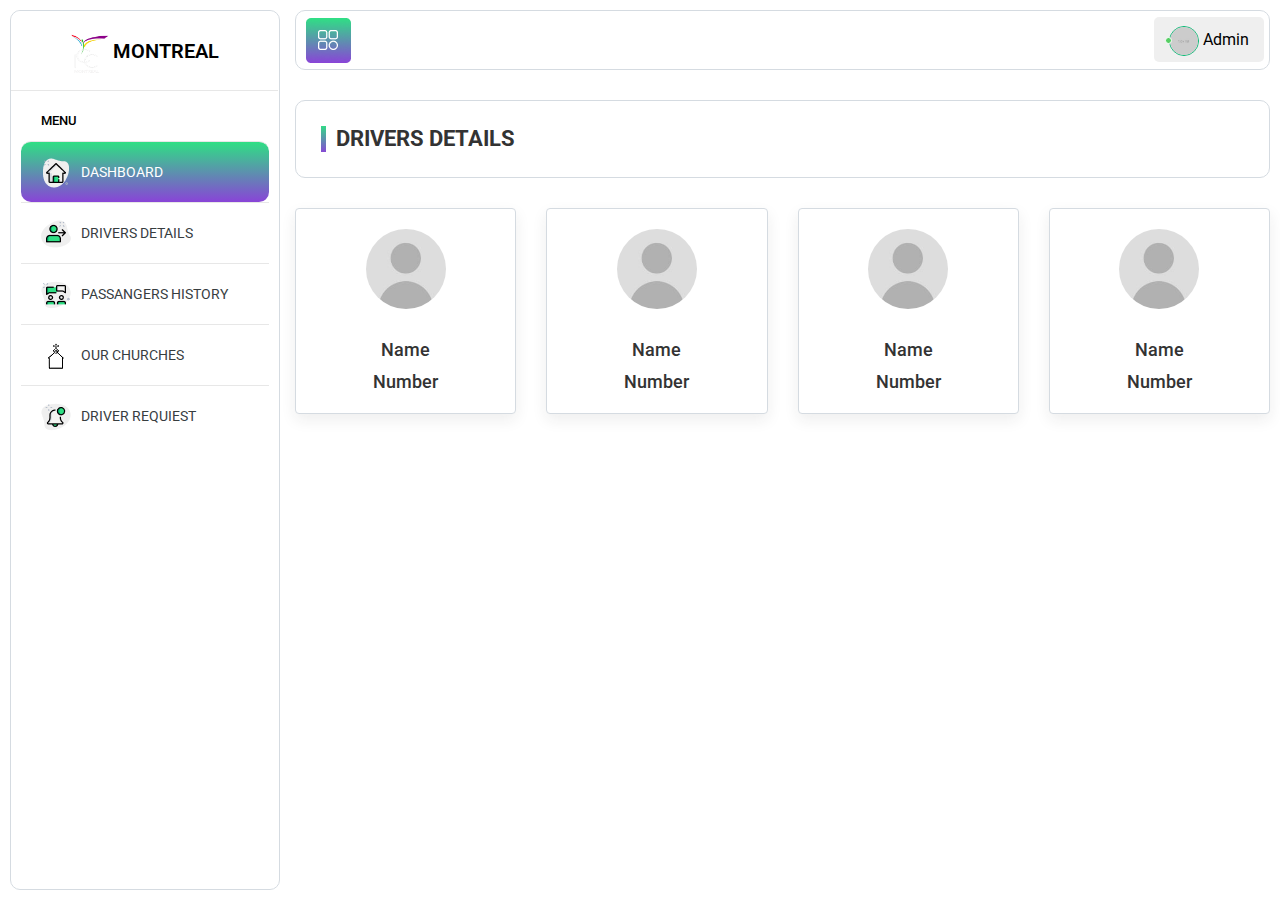
<file: cab booking updated 22-11-2022/driver-details.html>
<!DOCTYPE html>
<html lang="en">

<head>
    <meta charset="utf-8">
    <title>MONTREAL</title>
    <meta name="viewport" content="width=device-width, initial-scale=1.0, user-scalable=0">

    <!-- Favicons -->
    <link rel="shortcut icon" type="image/x-icon" href="assets/img/favicon.png">

    <!-- Font Family -->
    <link href="https://fonts.googleapis.com/css?family=Roboto:300,400,500,700,900" rel="stylesheet">

    <!-- Bootstrap CSS -->
    <link rel="stylesheet" href="assets/css/bootstrap.min.css">

    <!-- Fontawesome CSS -->
    <link rel="stylesheet" href="assets/plugins/fontawesome/css/all.min.css">
    <link rel="stylesheet" href="assets/plugins/fontawesome/css/fontawesome.min.css">

    <!-- select css -->
    <link rel="stylesheet" href="assets/css/select2.min.css">

    <!-- MAin CSs -->
    <link rel="stylesheet" href="assets/css/style.css">

    <!--[if lt IE 9]>
		<script src="assets/js/html5shiv.min.js"></script>
		<script src="assets/js/respond.min.js"></script>
	<![endif]-->
</head>

<body>

    <!-- Main Wrapper -->
    <div class="main-wrapper">

        <!-- Header start -->
        <div class="header-outer">
            <div class="header">
                <a id="mobile_btn" class="mobile_btn float-left" href="#sidebar"><i class="fas fa-bars"
                        aria-hidden="true"></i></a>

                <a id="toggle_btn" class="float-left" href="javascript:void(0);">
                    <img src="assets/img/sidebar/icon-21.png" alt="">
                </a>
                <!-- Search-->
                <ul class="nav float-left">

                    <li>
                        <a href="index.html" class="mobile-logo d-md-block d-lg-none d-block"><img
                                src="assets/logo/logo_mtl.png" alt="" width="30" height="30"></a>
                    </li>
                </ul>
                <!--/Search-->

                <ul class="nav user-menu float-right">

                    <li class="nav-item dropdown has-arrow">
                        <a href="#" class=" nav-link user-link" data-toggle="dropdown">
                            <span class="user-img"><img class="rounded-circle" src="assets/img/user-06.jpg" width="30"
                                    alt="Admin">
                                <span class="status online"></span></span>
                            <span>Admin</span>
                        </a>
                        <div class="dropdown-menu">
                            <a class="dropdown-item" href="my-profile.html">My Profile</a>
                            <a class="dropdown-item" href="login.html">Logout</a>
                        </div>
                    </li>
                </ul>
                <div class="dropdown mobile-user-menu float-right"> <!-- mobile menu -->
                    <a href="#" class="nav-link dropdown-toggle" data-toggle="dropdown" aria-expanded="false"><i
                            class="fas fa-ellipsis-v"></i></a>
                    <div class="dropdown-menu dropdown-menu-right">
                        <a class="dropdown-item" href="my-profile.html">My Profile</a>
                        <a class="dropdown-item" href="#">Logout</a>
                    </div>
                </div>
            </div>
        </div>
        <!-- /Header -->

        <!-- sidebar -->
        <div class="sidebar" id="sidebar">
            <div class="sidebar-inner slimscroll">
                <div id="sidebar-menu" class="sidebar-menu">
                    <div class="header-left">
                        <a href="index.html" class="logo">
                            <img src="assets/logo/logo_mtl.png" width="40" height="40" alt="">
                            <span class="text-uppercase">montreal</span>
                        </a>
                    </div>
                    <ul class="sidebar-ul">
                        <li class="menu-title">Menu</li>
                        <li class="active">
                            <a href="index.html"><img src="assets/img/sidebar/icon-1.png"
                                    alt="icon"><span>Dashboard</span></a>
                        </li>
                        <li>
                            <a href="driver-details.html"><img src="assets/img/sidebar/icon-2.png"
                                    alt="icon"><span>Drivers Details</span></a>
                        </li>
                        <li>
                            <a href="passanger-details.html"><img src="assets/img/sidebar/icon-4.png"
                                    alt="icon"><span>Passangers History</span></a>
                        </li>
                        <li>
                            <a href="destination.html.html"><img src="assets/img/sidebar/church.png"
                                    alt="icon"><span>Our Churches</span></a>
                        </li>
                        <li>
                            <a href="notifications.html"><img src="assets/img/sidebar/icon-22.png" alt="icon"><span>Driver
                                    Requiest</span></a>
                        </li>
                    </ul>
                </div>
            </div>
        </div>
        <!-- /sidebar -->

        <div class="page-wrapper"> <!-- content -->
            <div class="content container-fluid">
                <div class="page-header">
                    <div class="row">
                        <div class="col-lg-6 col-md-6 col-sm-6 col-12">
                            <h5 class="text-uppercase mb-0 mt-0 page-title">Drivers details</h5>
                        </div>

                    </div>
                </div>



                <div class="row staff-grid-row">
                    <div class="col-md-4 col-sm-6 col-12 col-lg-4 col-xl-3"
                        onclick="window.location.href='live-rider.html'">
                        <div class="profile-widget">
                            <div class="profile-img">
                                <a href="live-rider.html"><img class="avatar" src="assets/img/user.jpg" alt=""></a>
                            </div>
                            <h4 class="user-name m-t-30 m-b-0 text-ellipsis">Name</h4>
                            <h4 class="user-name m-t-10 m-b-0 text-ellipsis">Number</h4>
                        </div>
                    </div>
                    <div class="col-md-4 col-sm-6 col-12 col-lg-4 col-xl-3"
                        onclick="window.location.href='live-rider.html'">
                        <div class="profile-widget">
                            <div class="profile-img">
                                <a href="live-rider.html"><img class="avatar" src="assets/img/user.jpg" alt=""></a>
                            </div>
                            <h4 class="user-name m-t-30 m-b-0 text-ellipsis">Name</h4>
                            <h4 class="user-name m-t-10 m-b-0 text-ellipsis">Number</h4>
                        </div>
                    </div>
                    <div class="col-md-4 col-sm-6 col-12 col-lg-4 col-xl-3"
                        onclick="window.location.href='live-rider.html'">
                        <div class="profile-widget">
                            <div class="profile-img">
                                <a href="live-rider.html"><img class="avatar" src="assets/img/user.jpg" alt=""></a>
                            </div>
                            <h4 class="user-name m-t-30 m-b-0 text-ellipsis">Name</h4>
                            <h4 class="user-name m-t-10 m-b-0 text-ellipsis">Number</h4>
                        </div>
                    </div>
                    <div class="col-md-4 col-sm-6 col-12 col-lg-4 col-xl-3"
                        onclick="window.location.href='live-rider.html'">
                        <div class="profile-widget">
                            <div class="profile-img">
                                <a href="live-rider.html"><img class="avatar" src="assets/img/user.jpg" alt=""></a>
                            </div>
                            <h4 class="user-name m-t-30 m-b-0 text-ellipsis">Name</h4>
                            <h4 class="user-name m-t-10 m-b-0 text-ellipsis">Number</h4>
                        </div>
                    </div>





                </div>

                <div class="notification-box">
                    <div class="msg-sidebar notifications msg-noti">
                        <div class="topnav-dropdown-header">
                            <span>Messages</span>
                        </div>
                        <div class="drop-scroll msg-list-scroll">
                            <ul class="list-box">
                                <li>
                                    <a href="chat.html">
                                        <div class="list-item">
                                            <div class="list-left">
                                                <span class="avatar">R</span>
                                            </div>
                                            <div class="list-body">
                                                <span class="message-author">Richard Miles </span>
                                                <span class="message-time">12:28 AM</span>
                                                <div class="clearfix"></div>
                                                <span class="message-content">Lorem ipsum dolor sit amet, consectetur
                                                    adipiscing</span>
                                            </div>
                                        </div>
                                    </a>
                                </li>
                                <li>
                                    <a href="chat.html">
                                        <div class="list-item new-message">
                                            <div class="list-left">
                                                <span class="avatar">R</span>
                                            </div>
                                            <div class="list-body">
                                                <span class="message-author">Ruth C. Gault</span>
                                                <span class="message-time">1 Aug</span>
                                                <div class="clearfix"></div>
                                                <span class="message-content">Lorem ipsum dolor sit amet, consectetur
                                                    adipiscing</span>
                                            </div>
                                        </div>
                                    </a>
                                </li>
                                <li>
                                    <a href="chat.html">
                                        <div class="list-item">
                                            <div class="list-left">
                                                <span class="avatar">T</span>
                                            </div>
                                            <div class="list-body">
                                                <span class="message-author"> Tarah Shropshire </span>
                                                <span class="message-time">12:28 AM</span>
                                                <div class="clearfix"></div>
                                                <span class="message-content">Lorem ipsum dolor sit amet, consectetur
                                                    adipiscing</span>
                                            </div>
                                        </div>
                                    </a>
                                </li>
                                <li>
                                    <a href="chat.html">
                                        <div class="list-item">
                                            <div class="list-left">
                                                <span class="avatar">M</span>
                                            </div>
                                            <div class="list-body">
                                                <span class="message-author">Mike Litorus</span>
                                                <span class="message-time">12:28 AM</span>
                                                <div class="clearfix"></div>
                                                <span class="message-content">Lorem ipsum dolor sit amet, consectetur
                                                    adipiscing</span>
                                            </div>
                                        </div>
                                    </a>
                                </li>
                                <li>
                                    <a href="chat.html">
                                        <div class="list-item">
                                            <div class="list-left">
                                                <span class="avatar">C</span>
                                            </div>
                                            <div class="list-body">
                                                <span class="message-author"> Catherine Manseau </span>
                                                <span class="message-time">12:28 AM</span>
                                                <div class="clearfix"></div>
                                                <span class="message-content">Lorem ipsum dolor sit amet, consectetur
                                                    adipiscing</span>
                                            </div>
                                        </div>
                                    </a>
                                </li>
                                <li>
                                    <a href="chat.html">
                                        <div class="list-item">
                                            <div class="list-left">
                                                <span class="avatar">D</span>
                                            </div>
                                            <div class="list-body">
                                                <span class="message-author"> Domenic Houston </span>
                                                <span class="message-time">12:28 AM</span>
                                                <div class="clearfix"></div>
                                                <span class="message-content">Lorem ipsum dolor sit amet, consectetur
                                                    adipiscing</span>
                                            </div>
                                        </div>
                                    </a>
                                </li>
                                <li>
                                    <a href="chat.html">
                                        <div class="list-item">
                                            <div class="list-left">
                                                <span class="avatar">B</span>
                                            </div>
                                            <div class="list-body">
                                                <span class="message-author"> Buster Wigton </span>
                                                <span class="message-time">12:28 AM</span>
                                                <div class="clearfix"></div>
                                                <span class="message-content">Lorem ipsum dolor sit amet, consectetur
                                                    adipiscing</span>
                                            </div>
                                        </div>
                                    </a>
                                </li>
                                <li>
                                    <a href="chat.html">
                                        <div class="list-item">
                                            <div class="list-left">
                                                <span class="avatar">R</span>
                                            </div>
                                            <div class="list-body">
                                                <span class="message-author"> Rolland Webber </span>
                                                <span class="message-time">12:28 AM</span>
                                                <div class="clearfix"></div>
                                                <span class="message-content">Lorem ipsum dolor sit amet, consectetur
                                                    adipiscing</span>
                                            </div>
                                        </div>
                                    </a>
                                </li>
                                <li>
                                    <a href="chat.html">
                                        <div class="list-item">
                                            <div class="list-left">
                                                <span class="avatar">C</span>
                                            </div>
                                            <div class="list-body">
                                                <span class="message-author"> Claire Mapes </span>
                                                <span class="message-time">12:28 AM</span>
                                                <div class="clearfix"></div>
                                                <span class="message-content">Lorem ipsum dolor sit amet, consectetur
                                                    adipiscing</span>
                                            </div>
                                        </div>
                                    </a>
                                </li>
                                <li>
                                    <a href="chat.html">
                                        <div class="list-item">
                                            <div class="list-left">
                                                <span class="avatar">M</span>
                                            </div>
                                            <div class="list-body">
                                                <span class="message-author">Melita Faucher</span>
                                                <span class="message-time">12:28 AM</span>
                                                <div class="clearfix"></div>
                                                <span class="message-content">Lorem ipsum dolor sit amet, consectetur
                                                    adipiscing</span>
                                            </div>
                                        </div>
                                    </a>
                                </li>
                                <li>
                                    <a href="chat.html">
                                        <div class="list-item">
                                            <div class="list-left">
                                                <span class="avatar">J</span>
                                            </div>
                                            <div class="list-body">
                                                <span class="message-author">Jeffery Lalor</span>
                                                <span class="message-time">12:28 AM</span>
                                                <div class="clearfix"></div>
                                                <span class="message-content">Lorem ipsum dolor sit amet, consectetur
                                                    adipiscing</span>
                                            </div>
                                        </div>
                                    </a>
                                </li>
                                <li>
                                    <a href="chat.html">
                                        <div class="list-item">
                                            <div class="list-left">
                                                <span class="avatar">L</span>
                                            </div>
                                            <div class="list-body">
                                                <span class="message-author">Loren Gatlin</span>
                                                <span class="message-time">12:28 AM</span>
                                                <div class="clearfix"></div>
                                                <span class="message-content">Lorem ipsum dolor sit amet, consectetur
                                                    adipiscing</span>
                                            </div>
                                        </div>
                                    </a>
                                </li>
                                <li>
                                    <a href="chat.html">
                                        <div class="list-item">
                                            <div class="list-left">
                                                <span class="avatar">T</span>
                                            </div>
                                            <div class="list-body">
                                                <span class="message-author">Tarah Shropshire</span>
                                                <span class="message-time">12:28 AM</span>
                                                <div class="clearfix"></div>
                                                <span class="message-content">Lorem ipsum dolor sit amet, consectetur
                                                    adipiscing</span>
                                            </div>
                                        </div>
                                    </a>
                                </li>
                            </ul>
                        </div>
                        <div class="topnav-dropdown-footer">
                            <a href="chat.html">See all messages</a>
                        </div>
                    </div>
                </div>
            </div>
        </div>
        <div id="delete_employee" class="modal" role="dialog">
            <div class="modal-dialog modal-dialog-centered">
                <div class="modal-content modal-md">
                    <div class="modal-header">
                        <h4 class="modal-title">Delete Employee</h4>
                    </div>
                    <form>
                        <div class="modal-body">
                            <p>Are you sure want to delete this?</p>
                            <div class="m-t-20"> <a href="#" class="btn btn-white" data-dismiss="modal">Close</a>
                                <button type="submit" class="btn btn-danger">Delete</button>
                            </div>
                        </div>
                    </form>
                </div>
            </div>
        </div>
    </div>


    <!-- jQuery -->
    <script src="assets/js/jquery-3.6.0.min.js"></script>


    <!-- Bootstrap Core JS -->
    <script src="assets/js/bootstrap.bundle.min.js"></script>

    <!-- Slimscroll -->
    <script src="assets/js/jquery.slimscroll.js"></script>

    <!-- select2 -->
    <script src="assets/js/select2.min.js"></script>
    <script src="assets/js/moment.min.js"></script>

    <!-- custom JS -->
    <script src="assets/js/app.js"></script>
</body>

</html>
</file>
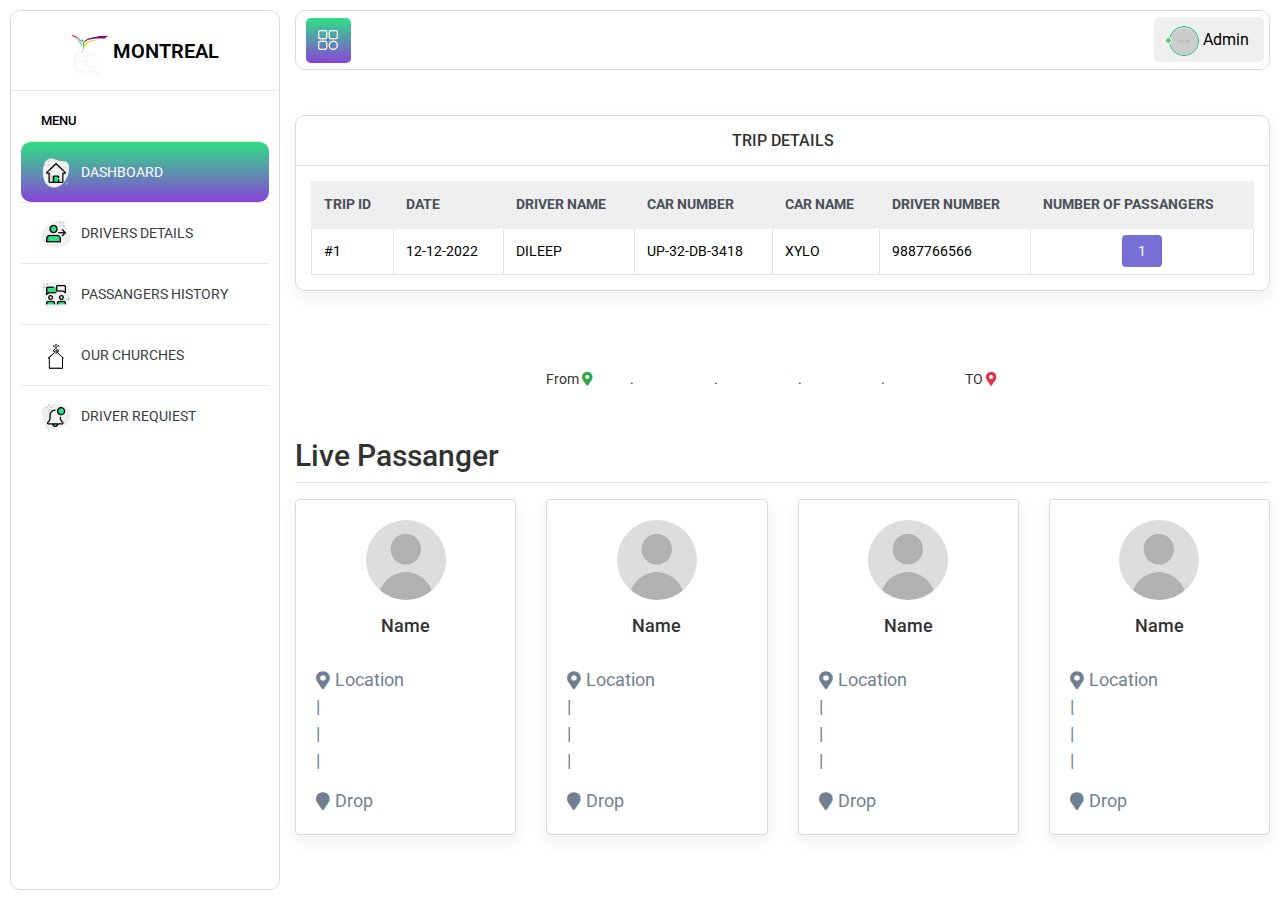
<file: cab booking updated 22-11-2022/live-rider.html>
<!DOCTYPE html>
<html lang="en">

<head>
    <meta charset="utf-8">
    <title>MONTREAL</title>
    <meta name="viewport" content="width=device-width, initial-scale=1.0, user-scalable=0">

    <!-- Favicons -->
    <link rel="shortcut icon" type="image/x-icon" href="assets/img/favicon.png">

    <!-- Font Family -->
    <link href="https://fonts.googleapis.com/css?family=Roboto:300,400,500,700,900" rel="stylesheet">

    <!-- Bootstrap CSS -->
    <link rel="stylesheet" href="assets/css/bootstrap.min.css">

    <!-- Fontawesome CSS -->
    <link rel="stylesheet" href="assets/plugins/fontawesome/css/all.min.css">
    <link rel="stylesheet" href="assets/plugins/fontawesome/css/fontawesome.min.css">

    <!-- select css -->
    <link rel="stylesheet" href="assets/css/select2.min.css">

    <!-- MAin CSs -->
    <link rel="stylesheet" href="assets/css/style.css">

    <!--[if lt IE 9]>
		<script src="assets/js/html5shiv.min.js"></script>
		<script src="assets/js/respond.min.js"></script>
	<![endif]-->
</head>
<style>
    .md {
        color: slategray;
    }

    .dot {
        margin-top: 1rem;
        font-size: large;
        text-align: left;
        /* margin-bottom: 4rem; */

    }

    .dot span {
        color: slategray;
        margin-top: 13px;
        margin-left: 5px;
    }

    .time {
        color: slategray;
        margin-top: 30px;
        margin-left: -70px;
        font-size: 15px;

    }

    .one {
        display: flex;

    }

    .one i {
        color: slategray;
        transition: 0.5s all ease;
        transform: translate(0px, 2px);
    }

    .one i:hover {
        color: black;
        font-size: larger;
        transform: rotate(360deg);
    }
</style>

<body>

    <!-- Main Wrapper -->
    <div class="main-wrapper">

        <!-- Header start -->
        <div class="header-outer">
            <div class="header">
                <a id="mobile_btn" class="mobile_btn float-left" href="#sidebar"><i class="fas fa-bars"
                        aria-hidden="true"></i></a>

                <a id="toggle_btn" class="float-left" href="javascript:void(0);">
                    <img src="assets/img/sidebar/icon-21.png" alt="">
                </a>
                <!-- Search-->
                <ul class="nav float-left">

                    <li>
                        <a href="index.html" class="mobile-logo d-md-block d-lg-none d-block"><img
                                src="assets/logo/logo_mtl.png" alt="" width="30" height="30"></a>
                    </li>
                </ul>
                <!--/Search-->

                <ul class="nav user-menu float-right">

                    <li class="nav-item dropdown has-arrow">
                        <a href="#" class=" nav-link user-link" data-toggle="dropdown">
                            <span class="user-img"><img class="rounded-circle" src="assets/img/user-06.jpg" width="30"
                                    alt="Admin">
                                <span class="status online"></span></span>
                            <span>Admin</span>
                        </a>
                        <div class="dropdown-menu">
                            <a class="dropdown-item" href="my-profile.html">My Profile</a>
                            <a class="dropdown-item" href="login.html">Logout</a>
                        </div>
                    </li>
                </ul>
                <div class="dropdown mobile-user-menu float-right"> <!-- mobile menu -->
                    <a href="#" class="nav-link dropdown-toggle" data-toggle="dropdown" aria-expanded="false"><i
                            class="fas fa-ellipsis-v"></i></a>
                    <div class="dropdown-menu dropdown-menu-right">
                        <a class="dropdown-item" href="my-profile.html">My Profile</a>
                        <a class="dropdown-item" href="#">Logout</a>
                    </div>
                </div>
            </div>
        </div>
        <!-- /Header -->

        <!-- sidebar -->
        <div class="sidebar" id="sidebar">
            <div class="sidebar-inner slimscroll">
                <div id="sidebar-menu" class="sidebar-menu">
                    <div class="header-left">
                        <a href="index.html" class="logo">
                            <img src="assets/logo/logo_mtl.png" width="40" height="40" alt="">
                            <span class="text-uppercase">montreal</span>
                        </a>
                    </div>
                    <ul class="sidebar-ul">
                        <li class="menu-title">Menu</li>
                        <li class="active">
                            <a href="index.html"><img src="assets/img/sidebar/icon-1.png"
                                    alt="icon"><span>Dashboard</span></a>
                        </li>
                        <li>
                            <a href="driver-details.html"><img src="assets/img/sidebar/icon-2.png"
                                    alt="icon"><span>Drivers Details</span></a>
                        </li>
                        <li>
                            <a href="passanger-details.html"><img src="assets/img/sidebar/icon-4.png"
                                    alt="icon"><span>Passangers History</span></a>
                        </li>
                        <li>
                            <a href="destination.html.html"><img src="assets/img/sidebar/church.png"
                                    alt="icon"><span>Our Churches</span></a>
                        </li>
                        <li>
                            <a href="notifications.html"><img src="assets/img/sidebar/icon-22.png" alt="icon"><span>Driver
                                    Requiest</span></a>
                        </li>
                    </ul>
                </div>
            </div>
        </div>
        <!-- /sidebar -->

        <div class="page-wrapper"> <!-- content -->

            <div class="content container-fluid">
                <!-- previous passangers start-->
                <div class="row staff-grid-row m-t-15">
                    <div class="col-md-12 col-lg-12 col-xl-12 col-sm-12 col-12">

                        <div class="card">
                            <div class="card-header text-center">
                                <h3 class="text-bold card-title">TRIP DETAILS</h3>
                            </div>
                            <div class="card-body">
                                <div class="table-responsive">
                                    <table class="table table-bordered m-b-0">
                                        <thead class="thead-light">
                                            <tr>
                                                <th>TRIP ID</th>
                                                <th>DATE</th>
                                                <th>DRIVER NAME</th>
                                                <th>CAR NUMBER</th>
                                                <th>CAR NAME</th>
                                                <th>DRIVER NUMBER</th>
                                                <th>NUMBER OF PASSANGERS</th>
                                            </tr>
                                        </thead>
                                        <tbody>
                                            <tr>
                                                <td>#1</td>
                                                <td>12-12-2022</td>
                                                <td class="text-uppercase">Dileep</td>
                                                <td class="text-uppercase">up-32-db-3418</td>
                                                <td class="text-uppercase">Xylo</td>
                                                <td>9887766566</td>
                                                <td class="text-center"><span
                                                        class="rounded bg-warning px-3 py-2 text-white">1</span></td>
                                            </tr>

                                        </tbody>
                                    </table>
                                </div>
                            </div>
                        </div>

                    </div>
                </div>
                <!-- previous passangers end -->

                <div class="row staff-grid-row justify-content-center  my-5">
                    <div class="col-md-1">From <i class="fas fa-map-marker-alt text-success"></i></div>
                    <div class="col-md-1">.</div>
                    <div class="col-md-1">.</div>
                    <div class="col-md-1">.</div>
                    <div class="col-md-1">.</div>
                    <div class="col-md-1">TO <i class="fas fa-map-marker-alt text-danger"></i></div>
                </div>
                <div class="my-3 border-bottom">
                    <h2>Live Passanger</h2>
                </div>
                <div class="row staff-grid-row">
                    <div class="col-md-4 col-sm-6 col-12 col-lg-4 col-xl-3">
                        <div class="profile-widget">

                            <div class="profile-img">
                                <a href=""><img class="avatar" src="assets/img/user.jpg" alt=""></a>
                            </div>

                            <h4 class="user-name m-t-15 m-b-0 text-ellipsis">Name</h4>
                            <div class="dot">

                                <div class="one">
                                    <h4 class="user-name m-t-15 m-b-0 text-ellipsis"><i
                                            class="fas fa-map-marker-alt "></i></h4><span>Location</span>
                                    <!-- <div class="time">
                            5:35 pm
                        </div> -->
                                </div>
                                <div class="md">|</div>
                                <div class="md">|</div>
                                <div class="md">|</div>

                                <div class="one">
                                    <h4 class="user-name m-t-15 m-b-0 text-ellipsis"><i class="fas fa-map-marker "></i>
                                    </h4><span>Drop</span>
                                </div>

                            </div>


                            <!-- <h4 class="user-name m-t-10 m-b-0 text-ellipsis"><a href="profile.html">Cab Type</a></h4>
                        <h4 class="user-name m-t-10 m-b-0 text-ellipsis"><a href="profile.html">Cab No</a></h4>
                        <h4 class="user-name m-t-10 m-b-0 text-ellipsis"><a href="profile.html">Total rides</a></h4>
                        <a href="index.html" ><i class="fas fa-eye m-r-5 m-t-10"  class=" data-toggle="tooltip" data-placement="top" title="View Full Details"></i></a> -->

                        </div>
                    </div>
                    <div class="col-md-4 col-sm-6 col-12 col-lg-4 col-xl-3">
                        <div class="profile-widget">

                            <div class="profile-img">
                                <a href=""><img class="avatar" src="assets/img/user.jpg" alt=""></a>
                            </div>

                            <h4 class="user-name m-t-15 m-b-0 text-ellipsis">Name</h4>
                            <div class="dot">

                                <div class="one">
                                    <h4 class="user-name m-t-15 m-b-0 text-ellipsis"><i
                                            class="fas fa-map-marker-alt "></i></h4><span>Location</span>
                                    <!-- <div class="time">
                            5:35 pm
                        </div> -->
                                </div>
                                <div class="md">|</div>
                                <div class="md">|</div>
                                <div class="md">|</div>

                                <div class="one">
                                    <h4 class="user-name m-t-15 m-b-0 text-ellipsis"><i class="fas fa-map-marker "></i>
                                    </h4><span>Drop</span>
                                </div>

                            </div>


                            <!-- <h4 class="user-name m-t-10 m-b-0 text-ellipsis"><a href="profile.html">Cab Type</a></h4>
                        <h4 class="user-name m-t-10 m-b-0 text-ellipsis"><a href="profile.html">Cab No</a></h4>
                        <h4 class="user-name m-t-10 m-b-0 text-ellipsis"><a href="profile.html">Total rides</a></h4>
                        <a href="index.html" ><i class="fas fa-eye m-r-5 m-t-10"  class=" data-toggle="tooltip" data-placement="top" title="View Full Details"></i></a> -->

                        </div>
                    </div>
                    <div class="col-md-4 col-sm-6 col-12 col-lg-4 col-xl-3">
                        <div class="profile-widget">

                            <div class="profile-img">
                                <a href=""><img class="avatar" src="assets/img/user.jpg" alt=""></a>
                            </div>

                            <h4 class="user-name m-t-15 m-b-0 text-ellipsis">Name</h4>
                            <div class="dot">

                                <div class="one">
                                    <h4 class="user-name m-t-15 m-b-0 text-ellipsis"><i
                                            class="fas fa-map-marker-alt "></i></h4><span>Location</span>
                                    <!-- <div class="time">
                            5:35 pm
                        </div> -->
                                </div>
                                <div class="md">|</div>
                                <div class="md">|</div>
                                <div class="md">|</div>

                                <div class="one">
                                    <h4 class="user-name m-t-15 m-b-0 text-ellipsis"><i class="fas fa-map-marker "></i>
                                    </h4><span>Drop</span>
                                </div>

                            </div>


                            <!-- <h4 class="user-name m-t-10 m-b-0 text-ellipsis"><a href="profile.html">Cab Type</a></h4>
                        <h4 class="user-name m-t-10 m-b-0 text-ellipsis"><a href="profile.html">Cab No</a></h4>
                        <h4 class="user-name m-t-10 m-b-0 text-ellipsis"><a href="profile.html">Total rides</a></h4>
                        <a href="index.html" ><i class="fas fa-eye m-r-5 m-t-10"  class=" data-toggle="tooltip" data-placement="top" title="View Full Details"></i></a> -->

                        </div>
                    </div>
                    <div class="col-md-4 col-sm-6 col-12 col-lg-4 col-xl-3">
                        <div class="profile-widget">

                            <div class="profile-img">
                                <a href=""><img class="avatar" src="assets/img/user.jpg" alt=""></a>
                            </div>

                            <h4 class="user-name m-t-15 m-b-0 text-ellipsis">Name</h4>
                            <div class="dot">

                                <div class="one">
                                    <h4 class="user-name m-t-15 m-b-0 text-ellipsis"><i
                                            class="fas fa-map-marker-alt "></i></h4><span>Location</span>
                                    <!-- <div class="time">
                            5:35 pm
                        </div> -->
                                </div>
                                <div class="md">|</div>
                                <div class="md">|</div>
                                <div class="md">|</div>

                                <div class="one">
                                    <h4 class="user-name m-t-15 m-b-0 text-ellipsis"><i class="fas fa-map-marker "></i>
                                    </h4><span>Drop</span>
                                </div>

                            </div>


                            <!-- <h4 class="user-name m-t-10 m-b-0 text-ellipsis"><a href="profile.html">Cab Type</a></h4>
                        <h4 class="user-name m-t-10 m-b-0 text-ellipsis"><a href="profile.html">Cab No</a></h4>
                        <h4 class="user-name m-t-10 m-b-0 text-ellipsis"><a href="profile.html">Total rides</a></h4>
                        <a href="index.html" ><i class="fas fa-eye m-r-5 m-t-10"  class=" data-toggle="tooltip" data-placement="top" title="View Full Details"></i></a> -->

                        </div>
                    </div>
                </div>



                <div class="notification-box">
                    <div class="msg-sidebar notifications msg-noti">
                        <div class="topnav-dropdown-header">
                            <span>Messages</span>
                        </div>
                        <div class="drop-scroll msg-list-scroll">
                            <ul class="list-box">
                                <li>
                                    <a href="chat.html">
                                        <div class="list-item">
                                            <div class="list-left">
                                                <span class="avatar">R</span>
                                            </div>
                                            <div class="list-body">
                                                <span class="message-author">Richard Miles </span>
                                                <span class="message-time">12:28 AM</span>
                                                <div class="clearfix"></div>
                                                <span class="message-content">Lorem ipsum dolor sit amet, consectetur
                                                    adipiscing</span>
                                            </div>
                                        </div>
                                    </a>
                                </li>
                                <li>
                                    <a href="chat.html">
                                        <div class="list-item new-message">
                                            <div class="list-left">
                                                <span class="avatar">R</span>
                                            </div>
                                            <div class="list-body">
                                                <span class="message-author">Ruth C. Gault</span>
                                                <span class="message-time">1 Aug</span>
                                                <div class="clearfix"></div>
                                                <span class="message-content">Lorem ipsum dolor sit amet, consectetur
                                                    adipiscing</span>
                                            </div>
                                        </div>
                                    </a>
                                </li>
                                <li>
                                    <a href="chat.html">
                                        <div class="list-item">
                                            <div class="list-left">
                                                <span class="avatar">T</span>
                                            </div>
                                            <div class="list-body">
                                                <span class="message-author"> Tarah Shropshire </span>
                                                <span class="message-time">12:28 AM</span>
                                                <div class="clearfix"></div>
                                                <span class="message-content">Lorem ipsum dolor sit amet, consectetur
                                                    adipiscing</span>
                                            </div>
                                        </div>
                                    </a>
                                </li>
                                <li>
                                    <a href="chat.html">
                                        <div class="list-item">
                                            <div class="list-left">
                                                <span class="avatar">M</span>
                                            </div>
                                            <div class="list-body">
                                                <span class="message-author">Mike Litorus</span>
                                                <span class="message-time">12:28 AM</span>
                                                <div class="clearfix"></div>
                                                <span class="message-content">Lorem ipsum dolor sit amet, consectetur
                                                    adipiscing</span>
                                            </div>
                                        </div>
                                    </a>
                                </li>
                                <li>
                                    <a href="chat.html">
                                        <div class="list-item">
                                            <div class="list-left">
                                                <span class="avatar">C</span>
                                            </div>
                                            <div class="list-body">
                                                <span class="message-author"> Catherine Manseau </span>
                                                <span class="message-time">12:28 AM</span>
                                                <div class="clearfix"></div>
                                                <span class="message-content">Lorem ipsum dolor sit amet, consectetur
                                                    adipiscing</span>
                                            </div>
                                        </div>
                                    </a>
                                </li>
                                <li>
                                    <a href="chat.html">
                                        <div class="list-item">
                                            <div class="list-left">
                                                <span class="avatar">D</span>
                                            </div>
                                            <div class="list-body">
                                                <span class="message-author"> Domenic Houston </span>
                                                <span class="message-time">12:28 AM</span>
                                                <div class="clearfix"></div>
                                                <span class="message-content">Lorem ipsum dolor sit amet, consectetur
                                                    adipiscing</span>
                                            </div>
                                        </div>
                                    </a>
                                </li>
                                <li>
                                    <a href="chat.html">
                                        <div class="list-item">
                                            <div class="list-left">
                                                <span class="avatar">B</span>
                                            </div>
                                            <div class="list-body">
                                                <span class="message-author"> Buster Wigton </span>
                                                <span class="message-time">12:28 AM</span>
                                                <div class="clearfix"></div>
                                                <span class="message-content">Lorem ipsum dolor sit amet, consectetur
                                                    adipiscing</span>
                                            </div>
                                        </div>
                                    </a>
                                </li>
                                <li>
                                    <a href="chat.html">
                                        <div class="list-item">
                                            <div class="list-left">
                                                <span class="avatar">R</span>
                                            </div>
                                            <div class="list-body">
                                                <span class="message-author"> Rolland Webber </span>
                                                <span class="message-time">12:28 AM</span>
                                                <div class="clearfix"></div>
                                                <span class="message-content">Lorem ipsum dolor sit amet, consectetur
                                                    adipiscing</span>
                                            </div>
                                        </div>
                                    </a>
                                </li>
                                <li>
                                    <a href="chat.html">
                                        <div class="list-item">
                                            <div class="list-left">
                                                <span class="avatar">C</span>
                                            </div>
                                            <div class="list-body">
                                                <span class="message-author"> Claire Mapes </span>
                                                <span class="message-time">12:28 AM</span>
                                                <div class="clearfix"></div>
                                                <span class="message-content">Lorem ipsum dolor sit amet, consectetur
                                                    adipiscing</span>
                                            </div>
                                        </div>
                                    </a>
                                </li>
                                <li>
                                    <a href="chat.html">
                                        <div class="list-item">
                                            <div class="list-left">
                                                <span class="avatar">M</span>
                                            </div>
                                            <div class="list-body">
                                                <span class="message-author">Melita Faucher</span>
                                                <span class="message-time">12:28 AM</span>
                                                <div class="clearfix"></div>
                                                <span class="message-content">Lorem ipsum dolor sit amet, consectetur
                                                    adipiscing</span>
                                            </div>
                                        </div>
                                    </a>
                                </li>
                                <li>
                                    <a href="chat.html">
                                        <div class="list-item">
                                            <div class="list-left">
                                                <span class="avatar">J</span>
                                            </div>
                                            <div class="list-body">
                                                <span class="message-author">Jeffery Lalor</span>
                                                <span class="message-time">12:28 AM</span>
                                                <div class="clearfix"></div>
                                                <span class="message-content">Lorem ipsum dolor sit amet, consectetur
                                                    adipiscing</span>
                                            </div>
                                        </div>
                                    </a>
                                </li>
                                <li>
                                    <a href="chat.html">
                                        <div class="list-item">
                                            <div class="list-left">
                                                <span class="avatar">L</span>
                                            </div>
                                            <div class="list-body">
                                                <span class="message-author">Loren Gatlin</span>
                                                <span class="message-time">12:28 AM</span>
                                                <div class="clearfix"></div>
                                                <span class="message-content">Lorem ipsum dolor sit amet, consectetur
                                                    adipiscing</span>
                                            </div>
                                        </div>
                                    </a>
                                </li>
                                <li>
                                    <a href="chat.html">
                                        <div class="list-item">
                                            <div class="list-left">
                                                <span class="avatar">T</span>
                                            </div>
                                            <div class="list-body">
                                                <span class="message-author">Tarah Shropshire</span>
                                                <span class="message-time">12:28 AM</span>
                                                <div class="clearfix"></div>
                                                <span class="message-content">Lorem ipsum dolor sit amet, consectetur
                                                    adipiscing</span>
                                            </div>
                                        </div>
                                    </a>
                                </li>
                            </ul>
                        </div>
                        <div class="topnav-dropdown-footer">
                            <a href="chat.html">See all messages</a>
                        </div>
                    </div>
                </div>
            </div>
        </div>
        <div id="delete_employee" class="modal" role="dialog">
            <div class="modal-dialog modal-dialog-centered">
                <div class="modal-content modal-md">
                    <div class="modal-header">
                        <h4 class="modal-title">Delete Employee</h4>
                    </div>
                    <form>
                        <div class="modal-body">
                            <p>Are you sure want to delete this?</p>
                            <div class="m-t-20"> <a href="#" class="btn btn-white" data-dismiss="modal">Close</a>
                                <button type="submit" class="btn btn-danger">Delete</button>
                            </div>
                        </div>
                    </form>
                </div>
            </div>
        </div>
    </div>


    <!-- jQuery -->
    <script src="assets/js/jquery-3.6.0.min.js"></script>


    <!-- Bootstrap Core JS -->
    <script src="assets/js/bootstrap.bundle.min.js"></script>

    <!-- Slimscroll -->
    <script src="assets/js/jquery.slimscroll.js"></script>

    <!-- select2 -->
    <script src="assets/js/select2.min.js"></script>
    <script src="assets/js/moment.min.js"></script>

    <!-- custom JS -->
    <script src="assets/js/app.js"></script>
</body>

</html>
</file>
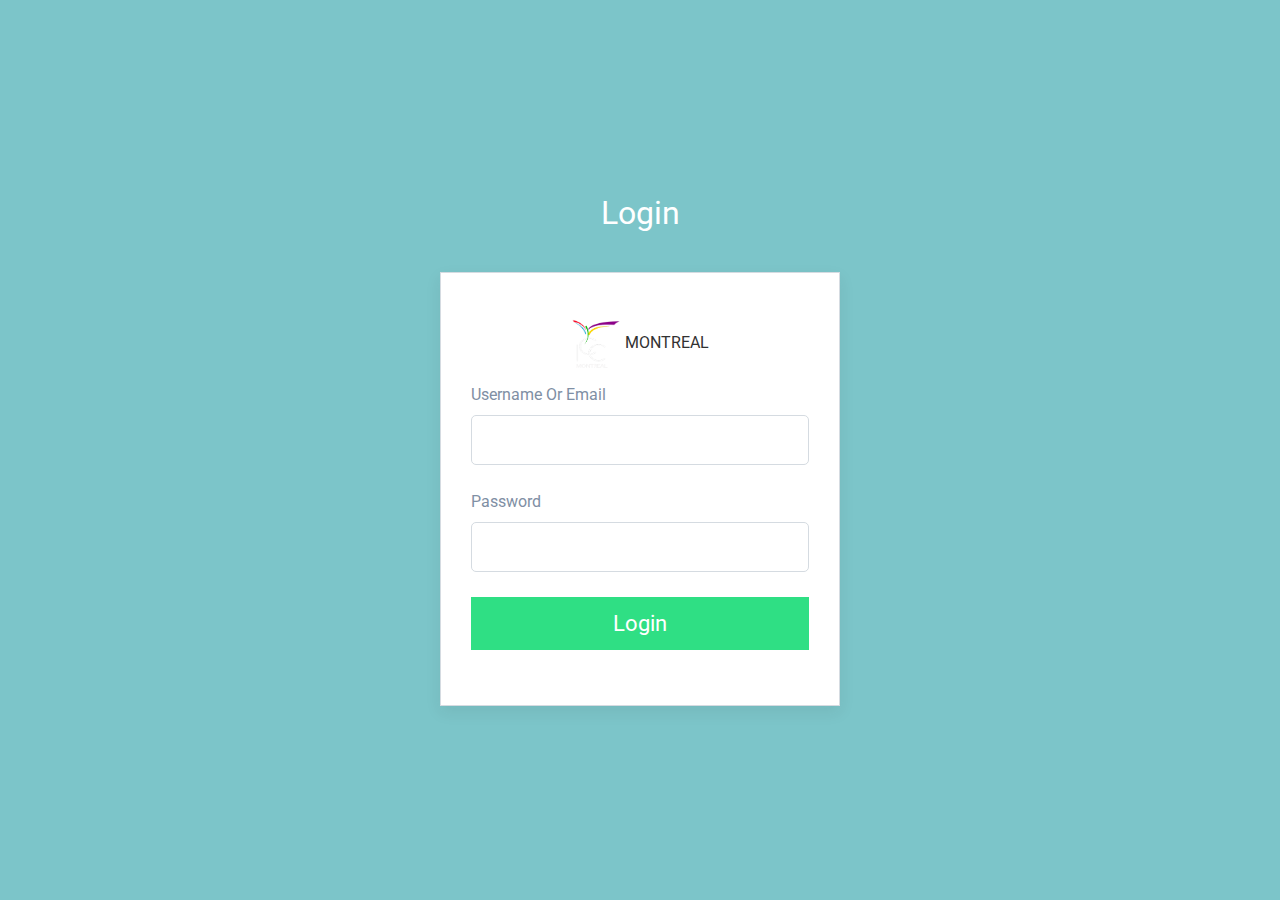
<file: cab booking updated 22-11-2022/login.html>
<!DOCTYPE html> 
<html lang="en">
<head>
    <meta charset="utf-8">
    <title>MONTREAL</title>
    <meta name="viewport" content="width=device-width, initial-scale=1.0, user-scalable=0">

    <!-- Favicons -->
    <link rel="shortcut icon" type="image/x-icon" href="assets/img/favicon.png">

    <!-- Font Family -->
    <link href="https://fonts.googleapis.com/css?family=Roboto:300,400,500,700,900" rel="stylesheet">

    <!-- Bootstrap CSS -->
    <link rel="stylesheet" href="assets/css/bootstrap.min.css">

    <!-- Fontawesome CSS -->
    <link rel="stylesheet" href="assets/plugins/fontawesome/css/all.min.css" >
    <link rel="stylesheet" href="assets/plugins/fontawesome/css/fontawesome.min.css" >

    <!-- MAin CSs -->
    <link rel="stylesheet" href="assets/css/style.css">
    
    <!--[if lt IE 9]>
		<script src="assets/js/html5shiv.min.js"></script>
		<script src="assets/js/respond.min.js"></script>
	<![endif]-->
</head>

<body>
     <div class="main-wrapper">
        <div class="account-page">
            <div class="container">
                <h3 class="account-title text-white">Login</h3>
                <div class="account-box">
                    <div class="account-wrapper">
                        <div class="header-left text-center">
                            <a href="index.html" class="logo">
                                <img src="assets/logo/logo_mtl.png" width="50" height="50" alt="">
                                <span class="text-uppercase">montreal</span>
                            </a>
                        </div>
                        <form action="index.html">
							<div class="form-group">
                                <label>Username or Email</label>
								<input type="text" class="form-control">
							</div>
                            <div class="form-group">
                                <label>Password</label>
								<input type="password" class="form-control">
							</div>
                            <div class="form-group text-center custom-mt-form-group">
                                <button class="btn btn-primary btn-block account-btn" type="submit">Login</button>
                            </div>
                            
                        </form>
                    </div>
                </div>
            </div>
        </div>
    </div>
   
    
    <!-- jQuery -->
    <script src="assets/js/jquery-3.6.0.min.js"></script>
    

    <!-- Bootstrap Core JS -->
    <script src="assets/js/bootstrap.bundle.min.js"></script>

    <!-- Slimscroll -->
    <script src="assets/js/jquery.slimscroll.js"></script>

    <!-- custom JS -->
    <script src="assets/js/app.js"></script>
</body>

</html>
</file>
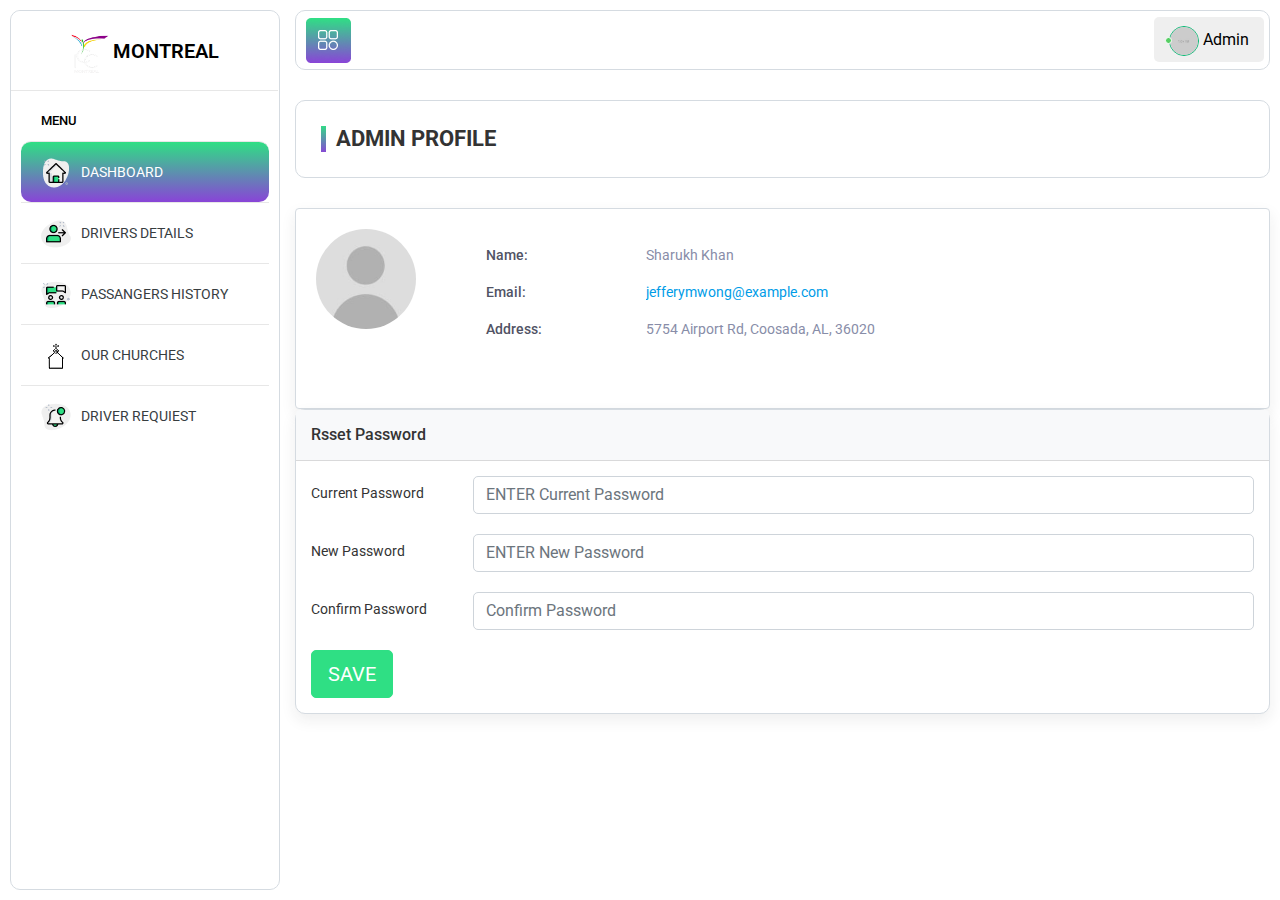
<file: cab booking updated 22-11-2022/my-profile.html>
<!DOCTYPE html>
<html lang="en">

<head>
    <meta charset="utf-8">
    <title>MONTREAL</title>
    <meta name="viewport" content="width=device-width, initial-scale=1.0, user-scalable=0">

    <!-- Favicons -->
    <link rel="shortcut icon" type="image/x-icon" href="assets/img/favicon.png">

    <!-- Font Family -->
    <link href="https://fonts.googleapis.com/css?family=Roboto:300,400,500,700,900" rel="stylesheet">

    <!-- Bootstrap CSS -->
    <link rel="stylesheet" href="assets/css/bootstrap.min.css">

    <!-- Fontawesome CSS -->
    <link rel="stylesheet" href="assets/plugins/fontawesome/css/all.min.css">
    <link rel="stylesheet" href="assets/plugins/fontawesome/css/fontawesome.min.css">

    <!-- MAin CSs -->
    <link rel="stylesheet" href="assets/css/style.css">

    <!--[if lt IE 9]>
		<script src="assets/js/html5shiv.min.js"></script>
		<script src="assets/js/respond.min.js"></script>
	<![endif]-->
</head>

<body>

    <!-- Main Wrapper -->
    <div class="main-wrapper">

        <!-- Header start -->
        <div class="header-outer">
            <div class="header">
                <a id="mobile_btn" class="mobile_btn float-left" href="#sidebar"><i class="fas fa-bars"
                        aria-hidden="true"></i></a>

                <a id="toggle_btn" class="float-left" href="javascript:void(0);">
                    <img src="assets/img/sidebar/icon-21.png" alt="">
                </a>
                <!-- Search-->
                <ul class="nav float-left">

                    <li>
                        <a href="index.html" class="mobile-logo d-md-block d-lg-none d-block"><img
                                src="assets/logo/logo_mtl.png" alt="" width="30" height="30"></a>
                    </li>
                </ul>
                <!--/Search-->

                <ul class="nav user-menu float-right">

                    <li class="nav-item dropdown has-arrow">
                        <a href="#" class=" nav-link user-link" data-toggle="dropdown">
                            <span class="user-img"><img class="rounded-circle" src="assets/img/user-06.jpg" width="30"
                                    alt="Admin">
                                <span class="status online"></span></span>
                            <span>Admin</span>
                        </a>
                        <div class="dropdown-menu">
                            <a class="dropdown-item" href="my-profile.html">My Profile</a>
                            <a class="dropdown-item" href="login.html">Logout</a>
                        </div>
                    </li>
                </ul>
                <div class="dropdown mobile-user-menu float-right"> <!-- mobile menu -->
                    <a href="#" class="nav-link dropdown-toggle" data-toggle="dropdown" aria-expanded="false"><i
                            class="fas fa-ellipsis-v"></i></a>
                    <div class="dropdown-menu dropdown-menu-right">
                        <a class="dropdown-item" href="my-profile.html">My Profile</a>
                        <a class="dropdown-item" href="#">Logout</a>
                    </div>
                </div>
            </div>
        </div>
        <!-- /Header -->
        <!-- sidebar -->
        <div class="sidebar" id="sidebar">
            <div class="sidebar-inner slimscroll">
                <div id="sidebar-menu" class="sidebar-menu">
                    <div class="header-left">
                        <a href="index.html" class="logo">
                            <img src="assets/logo/logo_mtl.png" width="40" height="40" alt="">
                            <span class="text-uppercase">montreal</span>
                        </a>
                    </div>
                    <ul class="sidebar-ul">
                        <li class="menu-title">Menu</li>
                        <li class="active">
                            <a href="index.html"><img src="assets/img/sidebar/icon-1.png"
                                    alt="icon"><span>Dashboard</span></a>
                        </li>
                        <li>
                            <a href="driver-details.html"><img src="assets/img/sidebar/icon-2.png"
                                    alt="icon"><span>Drivers Details</span></a>
                        </li>
                        <li>
                            <a href="passanger-details.html"><img src="assets/img/sidebar/icon-4.png"
                                    alt="icon"><span>Passangers History</span></a>
                        </li>
                        <li>
                            <a href="destination.html.html"><img src="assets/img/sidebar/church.png"
                                    alt="icon"><span>Our Churches</span></a>
                        </li>
                        <li>
                            <a href="notifications.html"><img src="assets/img/sidebar/icon-22.png" alt="icon"><span>Driver
                                    Requiest</span></a>
                        </li>
                    </ul>
                </div>
            </div>
        </div>
        <!-- /sidebar -->

        <div class="page-wrapper"> <!-- content -->
            <div class="content container-fluid">
                <div class="page-header">
                    <div class="row">
                        <div class="col-lg-12 col-md-12 col-sm-12 col-12">
                            <h5 class="text-uppercase mb-0 mt-0 page-title">Admin Profile</h5>
                        </div>

                    </div>
                </div>
                <div class="card-box m-b-0 ">
                    <div class="row">
                        <div class="col-md-12">
                            <div class="profile-view">
                                <div class="profile-img-wrap">
                                    <div class="profile-img">
                                        <a href=""><img class="avatar" src="assets/img/user.jpg" alt=""></a>
                                    </div>
                                </div>
                                <div class="profile-basic">
                                    <div class="row">
                                       
                                        <div class="col-md-7 col-sm-12">
                                            <ul class="personal-info">
                                                <li class="my-3">
                                                    <span class="title">Name:</span>
                                                    <span class="text">Sharukh Khan</span>
                                                </li>
                                                <li class="my-3">
                                                    <span class="title">Email:</span>
                                                    <span class="text"><a href="">jefferymwong@example.com</a></span>
                                                </li>
                                                
                                                <li class="mb-5">
                                                    <span class="title">Address:</span>
                                                    <span class="text">5754 Airport Rd, Coosada, AL, 36020</span>
                                                </li>
                                               
                                            </ul>
                                        </div>
                                    </div>
                                </div>
                            </div>
                        </div>
                    </div>
                </div>
                <div class="row">
                    <div class="col-lg-12">
                        

                        <!-- Reset Password star-->
                        <div class="card">
                            <div class="card-header bg-light">
                                <h4 class="card-title">
                                    Rsset Password
                                </h4>
                            </div>
                            <div class="card-body">
                                <form action="#">
                                    <div class="form-group row ">
                                        <label class="col-form-label col-md-2">Current Password</label>
                                        <div class="col-md-10">
                                            <input type="text" class="form-control"
                                                placeholder="ENTER Current Password">
                                        </div>
                                    </div>
                                    <div class="form-group row ">
                                        <label class="col-form-label col-md-2">New Password</label>
                                        <div class="col-md-10">
                                            <input type="text" class="form-control" placeholder="ENTER New Password">
                                        </div>
                                    </div>
                                    <div class="form-group row ">
                                        <label class="col-form-label col-md-2">Confirm Password</label>
                                        <div class="col-md-10">
                                            <input type="text" class="form-control" placeholder="Confirm Password">
                                        </div>
                                    </div>


                                    <a href="#" class="btn btn-primary btn-lg">SAVE</a>


                                </form>
                            </div>
                        </div>
                        <!-- reset Password end -->
                    </div>
                </div>
            </div>
            <div class="notification-box">
                <div class="msg-sidebar notifications msg-noti">
                    <div class="topnav-dropdown-header">
                        <span>Messages</span>
                    </div>
                    <div class="drop-scroll msg-list-scroll">
                        <ul class="list-box">
                            <li>
                                <a href="chat.html">
                                    <div class="list-item">
                                        <div class="list-left">
                                            <span class="avatar">R</span>
                                        </div>
                                        <div class="list-body">
                                            <span class="message-author">Richard Miles </span>
                                            <span class="message-time">12:28 AM</span>
                                            <div class="clearfix"></div>
                                            <span class="message-content">Lorem ipsum dolor sit amet, consectetur
                                                adipiscing</span>
                                        </div>
                                    </div>
                                </a>
                            </li>
                            <li>
                                <a href="chat.html">
                                    <div class="list-item new-message">
                                        <div class="list-left">
                                            <span class="avatar">J</span>
                                        </div>
                                        <div class="list-body">
                                            <span class="message-author">Ruth C. Gault</span>
                                            <span class="message-time">1 Aug</span>
                                            <div class="clearfix"></div>
                                            <span class="message-content">Lorem ipsum dolor sit amet, consectetur
                                                adipiscing</span>
                                        </div>
                                    </div>
                                </a>
                            </li>
                            <li>
                                <a href="chat.html">
                                    <div class="list-item">
                                        <div class="list-left">
                                            <span class="avatar">T</span>
                                        </div>
                                        <div class="list-body">
                                            <span class="message-author"> Tarah Shropshire </span>
                                            <span class="message-time">12:28 AM</span>
                                            <div class="clearfix"></div>
                                            <span class="message-content">Lorem ipsum dolor sit amet, consectetur
                                                adipiscing</span>
                                        </div>
                                    </div>
                                </a>
                            </li>
                            <li>
                                <a href="chat.html">
                                    <div class="list-item">
                                        <div class="list-left">
                                            <span class="avatar">M</span>
                                        </div>
                                        <div class="list-body">
                                            <span class="message-author">Mike Litorus</span>
                                            <span class="message-time">12:28 AM</span>
                                            <div class="clearfix"></div>
                                            <span class="message-content">Lorem ipsum dolor sit amet, consectetur
                                                adipiscing</span>
                                        </div>
                                    </div>
                                </a>
                            </li>
                            <li>
                                <a href="chat.html">
                                    <div class="list-item">
                                        <div class="list-left">
                                            <span class="avatar">C</span>
                                        </div>
                                        <div class="list-body">
                                            <span class="message-author"> Catherine Manseau </span>
                                            <span class="message-time">12:28 AM</span>
                                            <div class="clearfix"></div>
                                            <span class="message-content">Lorem ipsum dolor sit amet, consectetur
                                                adipiscing</span>
                                        </div>
                                    </div>
                                </a>
                            </li>
                            <li>
                                <a href="chat.html">
                                    <div class="list-item">
                                        <div class="list-left">
                                            <span class="avatar">D</span>
                                        </div>
                                        <div class="list-body">
                                            <span class="message-author"> Domenic Houston </span>
                                            <span class="message-time">12:28 AM</span>
                                            <div class="clearfix"></div>
                                            <span class="message-content">Lorem ipsum dolor sit amet, consectetur
                                                adipiscing</span>
                                        </div>
                                    </div>
                                </a>
                            </li>
                            <li>
                                <a href="chat.html">
                                    <div class="list-item">
                                        <div class="list-left">
                                            <span class="avatar">B</span>
                                        </div>
                                        <div class="list-body">
                                            <span class="message-author"> Buster Wigton </span>
                                            <span class="message-time">12:28 AM</span>
                                            <div class="clearfix"></div>
                                            <span class="message-content">Lorem ipsum dolor sit amet, consectetur
                                                adipiscing</span>
                                        </div>
                                    </div>
                                </a>
                            </li>
                            <li>
                                <a href="chat.html">
                                    <div class="list-item">
                                        <div class="list-left">
                                            <span class="avatar">R</span>
                                        </div>
                                        <div class="list-body">
                                            <span class="message-author"> Rolland Webber </span>
                                            <span class="message-time">12:28 AM</span>
                                            <div class="clearfix"></div>
                                            <span class="message-content">Lorem ipsum dolor sit amet, consectetur
                                                adipiscing</span>
                                        </div>
                                    </div>
                                </a>
                            </li>
                            <li>
                                <a href="chat.html">
                                    <div class="list-item">
                                        <div class="list-left">
                                            <span class="avatar">C</span>
                                        </div>
                                        <div class="list-body">
                                            <span class="message-author"> Claire Mapes </span>
                                            <span class="message-time">12:28 AM</span>
                                            <div class="clearfix"></div>
                                            <span class="message-content">Lorem ipsum dolor sit amet, consectetur
                                                adipiscing</span>
                                        </div>
                                    </div>
                                </a>
                            </li>
                            <li>
                                <a href="chat.html">
                                    <div class="list-item">
                                        <div class="list-left">
                                            <span class="avatar">M</span>
                                        </div>
                                        <div class="list-body">
                                            <span class="message-author">Melita Faucher</span>
                                            <span class="message-time">12:28 AM</span>
                                            <div class="clearfix"></div>
                                            <span class="message-content">Lorem ipsum dolor sit amet, consectetur
                                                adipiscing</span>
                                        </div>
                                    </div>
                                </a>
                            </li>
                            <li>
                                <a href="chat.html">
                                    <div class="list-item">
                                        <div class="list-left">
                                            <span class="avatar">J</span>
                                        </div>
                                        <div class="list-body">
                                            <span class="message-author">Jeffery Lalor</span>
                                            <span class="message-time">12:28 AM</span>
                                            <div class="clearfix"></div>
                                            <span class="message-content">Lorem ipsum dolor sit amet, consectetur
                                                adipiscing</span>
                                        </div>
                                    </div>
                                </a>
                            </li>
                            <li>
                                <a href="chat.html">
                                    <div class="list-item">
                                        <div class="list-left">
                                            <span class="avatar">L</span>
                                        </div>
                                        <div class="list-body">
                                            <span class="message-author">Loren Gatlin</span>
                                            <span class="message-time">12:28 AM</span>
                                            <div class="clearfix"></div>
                                            <span class="message-content">Lorem ipsum dolor sit amet, consectetur
                                                adipiscing</span>
                                        </div>
                                    </div>
                                </a>
                            </li>
                            <li>
                                <a href="chat.html">
                                    <div class="list-item">
                                        <div class="list-left">
                                            <span class="avatar">T</span>
                                        </div>
                                        <div class="list-body">
                                            <span class="message-author">Tarah Shropshire</span>
                                            <span class="message-time">12:28 AM</span>
                                            <div class="clearfix"></div>
                                            <span class="message-content">Lorem ipsum dolor sit amet, consectetur
                                                adipiscing</span>
                                        </div>
                                    </div>
                                </a>
                            </li>
                        </ul>
                    </div>
                    <div class="topnav-dropdown-footer">
                        <a href="chat.html">See all messages</a>
                    </div>
                </div>
            </div>
        </div>
    </div>


    <!-- jQuery -->
    <script src="assets/js/jquery-3.6.0.min.js"></script>


    <!-- Bootstrap Core JS -->
    <script src="assets/js/bootstrap.bundle.min.js"></script>

    <!-- Slimscroll -->
    <script src="assets/js/jquery.slimscroll.js"></script>

    <!-- custom JS -->
    <script src="assets/js/app.js"></script>
</body>

</html>
</file>
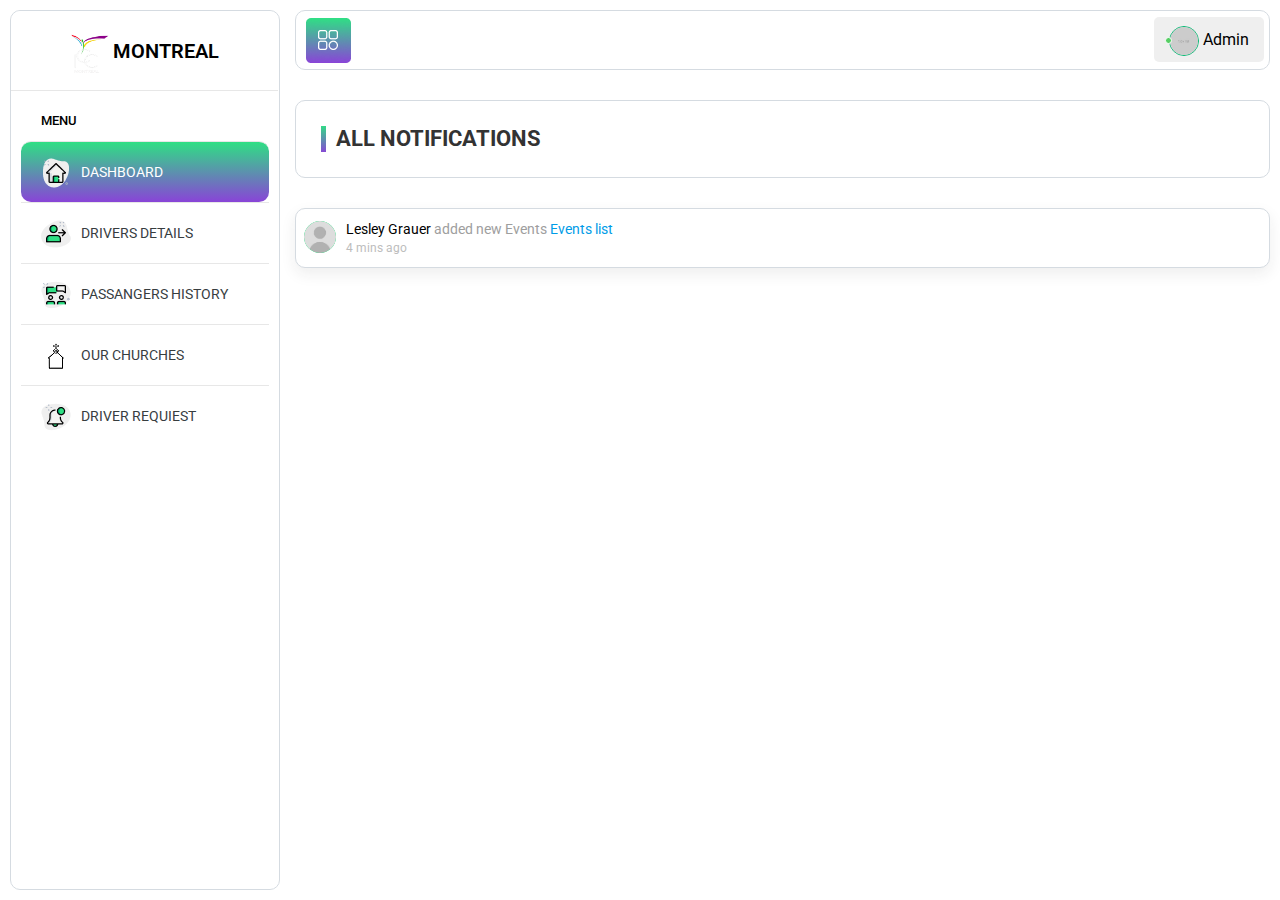
<file: cab booking updated 22-11-2022/notifications.html>
<!DOCTYPE html>
<html lang="en">

<head>
    <meta charset="utf-8">
    <title>Preschool - Bootstrap Admin Template</title>
    <meta name="viewport" content="width=device-width, initial-scale=1.0, user-scalable=0">

    <!-- Favicons -->
    <link rel="shortcut icon" type="image/x-icon" href="assets/img/favicon.png">

    <!-- Font Family -->
    <link href="https://fonts.googleapis.com/css?family=Roboto:300,400,500,700,900" rel="stylesheet">

    <!-- Bootstrap CSS -->
    <link rel="stylesheet" href="assets/css/bootstrap.min.css">

    <!-- Fontawesome CSS -->
    <link rel="stylesheet" href="assets/plugins/fontawesome/css/all.min.css">
    <link rel="stylesheet" href="assets/plugins/fontawesome/css/fontawesome.min.css">

    <!-- MAin CSs -->
    <link rel="stylesheet" href="assets/css/style.css">

    <!--[if lt IE 9]>
		<script src="assets/js/html5shiv.min.js"></script>
		<script src="assets/js/respond.min.js"></script>
	<![endif]-->
</head>

<body>

    <!-- Main Wrapper -->
    <div class="main-wrapper">

        <!-- Header start -->
        <div class="header-outer">
            <div class="header">
                <a id="mobile_btn" class="mobile_btn float-left" href="#sidebar"><i class="fas fa-bars"
                        aria-hidden="true"></i></a>

                <a id="toggle_btn" class="float-left" href="javascript:void(0);">
                    <img src="assets/img/sidebar/icon-21.png" alt="">
                </a>
                <!-- Search-->
                <ul class="nav float-left">

                    <li>
                        <a href="index.html" class="mobile-logo d-md-block d-lg-none d-block"><img
                                src="assets/logo/logo_mtl.png" alt="" width="30" height="30"></a>
                    </li>
                </ul>
                <!--/Search-->

                <ul class="nav user-menu float-right">

                    <li class="nav-item dropdown has-arrow">
                        <a href="#" class=" nav-link user-link" data-toggle="dropdown">
                            <span class="user-img"><img class="rounded-circle" src="assets/img/user-06.jpg" width="30"
                                    alt="Admin">
                                <span class="status online"></span></span>
                            <span>Admin</span>
                        </a>
                        <div class="dropdown-menu">
                            <a class="dropdown-item" href="my-profile.html">My Profile</a>
                            <a class="dropdown-item" href="login.html">Logout</a>
                        </div>
                    </li>
                </ul>
                <div class="dropdown mobile-user-menu float-right"> <!-- mobile menu -->
                    <a href="#" class="nav-link dropdown-toggle" data-toggle="dropdown" aria-expanded="false"><i
                            class="fas fa-ellipsis-v"></i></a>
                    <div class="dropdown-menu dropdown-menu-right">
                        <a class="dropdown-item" href="my-profile.html">My Profile</a>
                        <a class="dropdown-item" href="#">Logout</a>
                    </div>
                </div>
            </div>
        </div>
        <!-- /Header -->
        <!-- sidebar -->
        <div class="sidebar" id="sidebar">
            <div class="sidebar-inner slimscroll">
                <div id="sidebar-menu" class="sidebar-menu">
                    <div class="header-left">
                        <a href="index.html" class="logo">
                            <img src="assets/logo/logo_mtl.png" width="40" height="40" alt="">
                            <span class="text-uppercase">montreal</span>
                        </a>
                    </div>
                    <ul class="sidebar-ul">
                        <li class="menu-title">Menu</li>
                        <li class="active">
                            <a href="index.html"><img src="assets/img/sidebar/icon-1.png"
                                    alt="icon"><span>Dashboard</span></a>
                        </li>
                        <li>
                            <a href="driver-details.html"><img src="assets/img/sidebar/icon-2.png"
                                    alt="icon"><span>Drivers Details</span></a>
                        </li>
                        <li>
                            <a href="passanger-details.html"><img src="assets/img/sidebar/icon-4.png"
                                    alt="icon"><span>Passangers History</span></a>
                        </li>
                        <li>
                            <a href="destination.html.html"><img src="assets/img/sidebar/church.png"
                                    alt="icon"><span>Our Churches</span></a>
                        </li>
                        <li>
                            <a href="notifications.html"><img src="assets/img/sidebar/icon-22.png" alt="icon"><span>Driver
                                    Requiest</span></a>
                        </li>
                    </ul>
                </div>
            </div>
        </div>
        <!-- /sidebar -->
        <div class="page-wrapper"> <!-- content -->
            <div class="content container-fluid">
                <div class="page-header">
                    <div class="row">
                        <div class="col-lg-6 col-md-6 col-sm-6 col-12">
                            <h5 class="text-uppercase mb-0 mt-0 page-title">All Notifications</h5>
                        </div>

                    </div>
                </div>

                <div class="row">
                    <div class="col-md-12">
                        <div class="activity">
                            <div class="activity-box">
                                <ul class="activity-list">
                                    <li onclick="window.location.href='driver-requiest.html'">
                                        <div class="activity-user">
                                            <a href="driver-requiest.html" title="Lesley Grauer" data-toggle="tooltip"
                                                class="avatar">
                                                <img alt="Lesley Grauer" src="assets/img/user.jpg"
                                                    class="img-fluid rounded-circle">
                                            </a>
                                        </div>
                                        <div class="activity-content">
                                            <div class="timeline-content">
                                                <a href="driver-requiest.html" class="name">Lesley Grauer</a> added new
                                                Events <a href="#"> Events list</a>
                                                <span class="time"> 4 mins ago</span>
                                            </div>
                                        </div>
                                    </li>

                                </ul>
                            </div>
                        </div>
                    </div>
                </div>
            </div>
            <div class="notification-box">
                <div class="msg-sidebar notifications msg-noti">
                    <div class="topnav-dropdown-header">
                        <span>Messages</span>
                    </div>
                    <div class="drop-scroll msg-list-scroll">
                        <ul class="list-box">
                            <li>
                                <a href="chat.html">
                                    <div class="list-item">
                                        <div class="list-left">
                                            <span class="avatar">R</span>
                                        </div>
                                        <div class="list-body">
                                            <span class="message-author">Richard Miles </span>
                                            <span class="message-time">12:28 AM</span>
                                            <div class="clearfix"></div>
                                            <span class="message-content">Lorem ipsum dolor sit amet, consectetur
                                                adipiscing</span>
                                        </div>
                                    </div>
                                </a>
                            </li>
                            <li>
                                <a href="chat.html">
                                    <div class="list-item new-message">
                                        <div class="list-left">
                                            <span class="avatar">J</span>
                                        </div>
                                        <div class="list-body">
                                            <span class="message-author">Ruth C. Gault</span>
                                            <span class="message-time">1 Aug</span>
                                            <div class="clearfix"></div>
                                            <span class="message-content">Lorem ipsum dolor sit amet, consectetur
                                                adipiscing</span>
                                        </div>
                                    </div>
                                </a>
                            </li>
                            <li>
                                <a href="chat.html">
                                    <div class="list-item">
                                        <div class="list-left">
                                            <span class="avatar">T</span>
                                        </div>
                                        <div class="list-body">
                                            <span class="message-author"> Tarah Shropshire </span>
                                            <span class="message-time">12:28 AM</span>
                                            <div class="clearfix"></div>
                                            <span class="message-content">Lorem ipsum dolor sit amet, consectetur
                                                adipiscing</span>
                                        </div>
                                    </div>
                                </a>
                            </li>
                            <li>
                                <a href="chat.html">
                                    <div class="list-item">
                                        <div class="list-left">
                                            <span class="avatar">M</span>
                                        </div>
                                        <div class="list-body">
                                            <span class="message-author">Mike Litorus</span>
                                            <span class="message-time">12:28 AM</span>
                                            <div class="clearfix"></div>
                                            <span class="message-content">Lorem ipsum dolor sit amet, consectetur
                                                adipiscing</span>
                                        </div>
                                    </div>
                                </a>
                            </li>
                            <li>
                                <a href="chat.html">
                                    <div class="list-item">
                                        <div class="list-left">
                                            <span class="avatar">C</span>
                                        </div>
                                        <div class="list-body">
                                            <span class="message-author"> Catherine Manseau </span>
                                            <span class="message-time">12:28 AM</span>
                                            <div class="clearfix"></div>
                                            <span class="message-content">Lorem ipsum dolor sit amet, consectetur
                                                adipiscing</span>
                                        </div>
                                    </div>
                                </a>
                            </li>
                            <li>
                                <a href="chat.html">
                                    <div class="list-item">
                                        <div class="list-left">
                                            <span class="avatar">D</span>
                                        </div>
                                        <div class="list-body">
                                            <span class="message-author"> Domenic Houston </span>
                                            <span class="message-time">12:28 AM</span>
                                            <div class="clearfix"></div>
                                            <span class="message-content">Lorem ipsum dolor sit amet, consectetur
                                                adipiscing</span>
                                        </div>
                                    </div>
                                </a>
                            </li>
                            <li>
                                <a href="chat.html">
                                    <div class="list-item">
                                        <div class="list-left">
                                            <span class="avatar">B</span>
                                        </div>
                                        <div class="list-body">
                                            <span class="message-author"> Buster Wigton </span>
                                            <span class="message-time">12:28 AM</span>
                                            <div class="clearfix"></div>
                                            <span class="message-content">Lorem ipsum dolor sit amet, consectetur
                                                adipiscing</span>
                                        </div>
                                    </div>
                                </a>
                            </li>
                            <li>
                                <a href="chat.html">
                                    <div class="list-item">
                                        <div class="list-left">
                                            <span class="avatar">R</span>
                                        </div>
                                        <div class="list-body">
                                            <span class="message-author"> Rolland Webber </span>
                                            <span class="message-time">12:28 AM</span>
                                            <div class="clearfix"></div>
                                            <span class="message-content">Lorem ipsum dolor sit amet, consectetur
                                                adipiscing</span>
                                        </div>
                                    </div>
                                </a>
                            </li>
                            <li>
                                <a href="chat.html">
                                    <div class="list-item">
                                        <div class="list-left">
                                            <span class="avatar">C</span>
                                        </div>
                                        <div class="list-body">
                                            <span class="message-author"> Claire Mapes </span>
                                            <span class="message-time">12:28 AM</span>
                                            <div class="clearfix"></div>
                                            <span class="message-content">Lorem ipsum dolor sit amet, consectetur
                                                adipiscing</span>
                                        </div>
                                    </div>
                                </a>
                            </li>
                            <li>
                                <a href="chat.html">
                                    <div class="list-item">
                                        <div class="list-left">
                                            <span class="avatar">M</span>
                                        </div>
                                        <div class="list-body">
                                            <span class="message-author">Melita Faucher</span>
                                            <span class="message-time">12:28 AM</span>
                                            <div class="clearfix"></div>
                                            <span class="message-content">Lorem ipsum dolor sit amet, consectetur
                                                adipiscing</span>
                                        </div>
                                    </div>
                                </a>
                            </li>
                            <li>
                                <a href="chat.html">
                                    <div class="list-item">
                                        <div class="list-left">
                                            <span class="avatar">J</span>
                                        </div>
                                        <div class="list-body">
                                            <span class="message-author">Jeffery Lalor</span>
                                            <span class="message-time">12:28 AM</span>
                                            <div class="clearfix"></div>
                                            <span class="message-content">Lorem ipsum dolor sit amet, consectetur
                                                adipiscing</span>
                                        </div>
                                    </div>
                                </a>
                            </li>
                            <li>
                                <a href="chat.html">
                                    <div class="list-item">
                                        <div class="list-left">
                                            <span class="avatar">L</span>
                                        </div>
                                        <div class="list-body">
                                            <span class="message-author">Loren Gatlin</span>
                                            <span class="message-time">12:28 AM</span>
                                            <div class="clearfix"></div>
                                            <span class="message-content">Lorem ipsum dolor sit amet, consectetur
                                                adipiscing</span>
                                        </div>
                                    </div>
                                </a>
                            </li>
                            <li>
                                <a href="chat.html">
                                    <div class="list-item">
                                        <div class="list-left">
                                            <span class="avatar">T</span>
                                        </div>
                                        <div class="list-body">
                                            <span class="message-author">Tarah Shropshire</span>
                                            <span class="message-time">12:28 AM</span>
                                            <div class="clearfix"></div>
                                            <span class="message-content">Lorem ipsum dolor sit amet, consectetur
                                                adipiscing</span>
                                        </div>
                                    </div>
                                </a>
                            </li>
                        </ul>
                    </div>
                    <div class="topnav-dropdown-footer">
                        <a href="chat.html">See all messages</a>
                    </div>
                </div>
            </div>
        </div>
    </div>


    <!-- jQuery -->
    <script src="assets/js/jquery-3.6.0.min.js"></script>


    <!-- Bootstrap Core JS -->
    <script src="assets/js/bootstrap.bundle.min.js"></script>

    <!-- Slimscroll -->
    <script src="assets/js/jquery.slimscroll.js"></script>

    <!-- custom JS -->
    <script src="assets/js/app.js"></script>
</body>

</html>
</file>
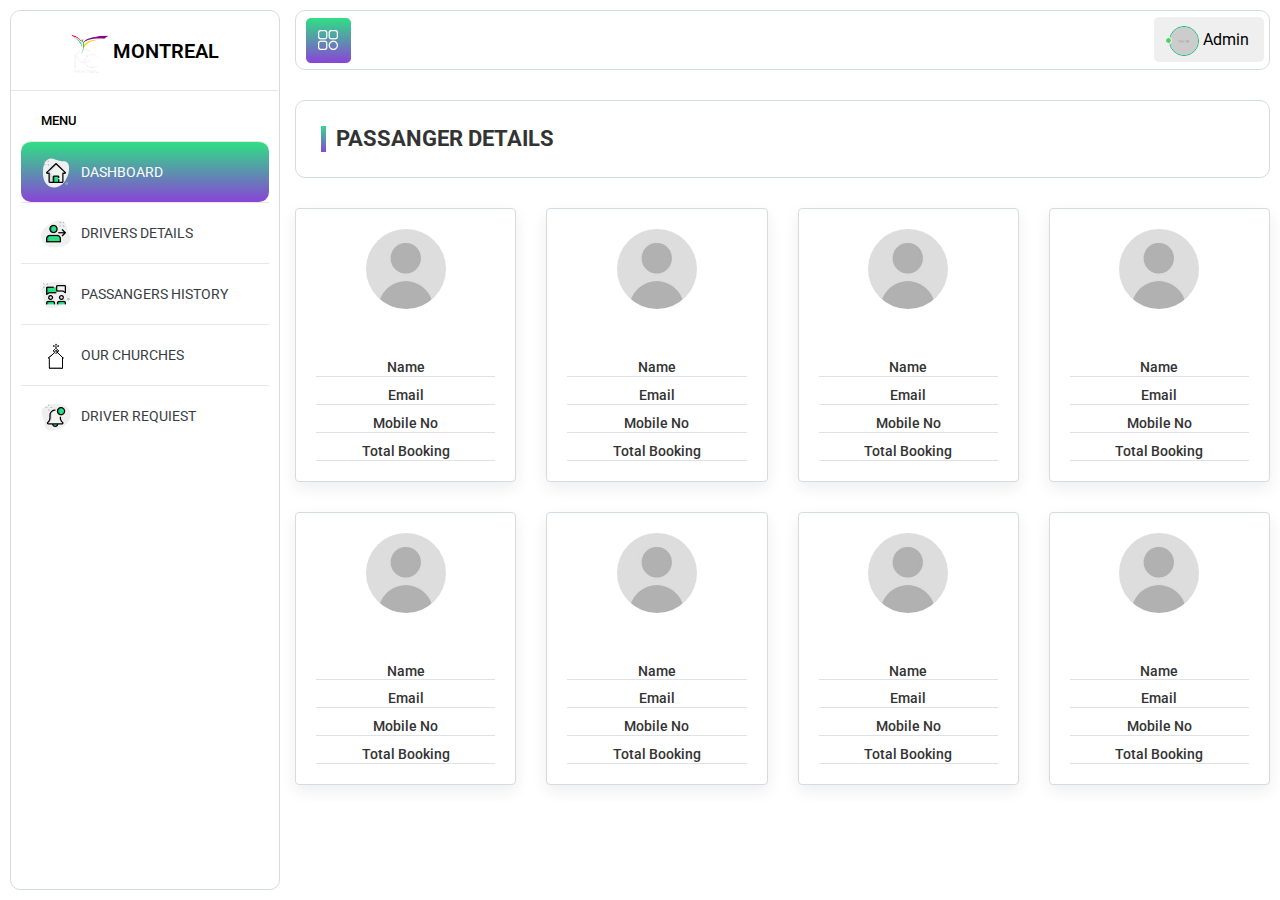
<file: cab booking updated 22-11-2022/passanger-details.html>
<!DOCTYPE html>
<html lang="en">

<head>
    <meta charset="utf-8">
    <title>MONTREAL</title>
    <meta name="viewport" content="width=device-width, initial-scale=1.0, user-scalable=0">

    <!-- Favicons -->
    <link rel="shortcut icon" type="image/x-icon" href="assets/img/favicon.png">

    <!-- Font Family -->
    <link href="https://fonts.googleapis.com/css?family=Roboto:300,400,500,700,900" rel="stylesheet">

    <!-- Bootstrap CSS -->
    <link rel="stylesheet" href="assets/css/bootstrap.min.css">

    <!-- Fontawesome CSS -->
    <link rel="stylesheet" href="assets/plugins/fontawesome/css/all.min.css">
    <link rel="stylesheet" href="assets/plugins/fontawesome/css/fontawesome.min.css">

    <!-- select css -->
    <link rel="stylesheet" href="assets/css/select2.min.css">

    <!-- MAin CSs -->
    <link rel="stylesheet" href="assets/css/style.css">

    <!--[if lt IE 9]>
		<script src="assets/js/html5shiv.min.js"></script>
		<script src="assets/js/respond.min.js"></script>
	<![endif]-->
</head>

<body>

    <!-- Main Wrapper -->
    <div class="main-wrapper">

        <!-- Header start -->
        <div class="header-outer">
            <div class="header">
                <a id="mobile_btn" class="mobile_btn float-left" href="#sidebar"><i class="fas fa-bars"
                        aria-hidden="true"></i></a>

                <a id="toggle_btn" class="float-left" href="javascript:void(0);">
                    <img src="assets/img/sidebar/icon-21.png" alt="">
                </a>
                <!-- Search-->
                <ul class="nav float-left">

                    <li>
                        <a href="index.html" class="mobile-logo d-md-block d-lg-none d-block"><img
                                src="assets/logo/logo_mtl.png" alt="" width="30" height="30"></a>
                    </li>
                </ul>
                <!--/Search-->

                <ul class="nav user-menu float-right">

                    <li class="nav-item dropdown has-arrow">
                        <a href="#" class=" nav-link user-link" data-toggle="dropdown">
                            <span class="user-img"><img class="rounded-circle" src="assets/img/user-06.jpg" width="30"
                                    alt="Admin">
                                <span class="status online"></span></span>
                            <span>Admin</span>
                        </a>
                        <div class="dropdown-menu">
                            <a class="dropdown-item" href="my-profile.html">My Profile</a>
                            <a class="dropdown-item" href="login.html">Logout</a>
                        </div>
                    </li>
                </ul>
                <div class="dropdown mobile-user-menu float-right"> <!-- mobile menu -->
                    <a href="#" class="nav-link dropdown-toggle" data-toggle="dropdown" aria-expanded="false"><i
                            class="fas fa-ellipsis-v"></i></a>
                    <div class="dropdown-menu dropdown-menu-right">
                        <a class="dropdown-item" href="my-profile.html">My Profile</a>
                        <a class="dropdown-item" href="#">Logout</a>
                    </div>
                </div>
            </div>
        </div>
        <!-- /Header -->

        <!-- sidebar -->
        <div class="sidebar" id="sidebar">
            <div class="sidebar-inner slimscroll">
                <div id="sidebar-menu" class="sidebar-menu">
                    <div class="header-left">
                        <a href="index.html" class="logo">
                            <img src="assets/logo/logo_mtl.png" width="40" height="40" alt="">
                            <span class="text-uppercase">montreal</span>
                        </a>
                    </div>
                    <ul class="sidebar-ul">
                        <li class="menu-title">Menu</li>
                        <li class="active">
                            <a href="index.html"><img src="assets/img/sidebar/icon-1.png"
                                    alt="icon"><span>Dashboard</span></a>
                        </li>
                        <li>
                            <a href="driver-details.html"><img src="assets/img/sidebar/icon-2.png"
                                    alt="icon"><span>Drivers Details</span></a>
                        </li>
                        <li>
                            <a href="passanger-details.html"><img src="assets/img/sidebar/icon-4.png"
                                    alt="icon"><span>Passangers History</span></a>
                        </li>
                        <li>
                            <a href="destination.html.html"><img src="assets/img/sidebar/church.png"
                                    alt="icon"><span>Our Churches</span></a>
                        </li>
                        <li>
                            <a href="notifications.html"><img src="assets/img/sidebar/icon-22.png" alt="icon"><span>Driver
                                    Requiest</span></a>
                        </li>
                    </ul>
                </div>
            </div>
        </div>
        <!-- /sidebar -->

        <div class="page-wrapper"> <!-- content -->
            <div class="content container-fluid">
                <div class="page-header">
                    <div class="row">
                        <div class="col-lg-6 col-md-6 col-sm-6 col-12">
                            <h5 class="text-uppercase mb-0 mt-0 page-title">Passanger details</h5>
                        </div>

                    </div>
                </div>
                <div class="row staff-grid-row">
                    <div class="col-md-4 col-sm-6 col-12 col-lg-4 col-xl-3">
                        <div class="profile-widget" onclick="window.location.href='passangers-history.html'">
                            <div class="profile-img">
                                <a href="#"><img class="avatar" src="assets/img/user.jpg" alt=""></a>
                            </div>
                            <h5 class="user-name m-t-50 m-b-0 text-ellipsis border-bottom"><a
                                    href="profile.html">Name</a></h5>
                            <h5 class="user-name m-t-10 m-b-0 text-ellipsis border-bottom"><a
                                    href="profile.html">Email</a></h5>
                            <h5 class="user-name m-t-10 m-b-0 text-ellipsis border-bottom"><a href="profile.html">Mobile
                                    No</a></h5>
                            <h5 class="user-name m-t-10 m-b-0 text-ellipsis border-bottom"><a href="profile.html">Total
                                    Booking</a></h5>

                        </div>
                    </div>
                    <div class="col-md-4 col-sm-6 col-12 col-lg-4 col-xl-3">
                        <div class="profile-widget" onclick="window.location.href='passangers-history.html'">
                            <div class="profile-img">
                                <a href="#"><img class="avatar" src="assets/img/user.jpg" alt=""></a>
                            </div>
                            <h5 class="user-name m-t-50 m-b-0 text-ellipsis border-bottom"><a
                                    href="profile.html">Name</a></h5>
                            <h5 class="user-name m-t-10 m-b-0 text-ellipsis border-bottom"><a
                                    href="profile.html">Email</a></h5>
                            <h5 class="user-name m-t-10 m-b-0 text-ellipsis border-bottom"><a href="profile.html">Mobile
                                    No</a></h5>
                            <h5 class="user-name m-t-10 m-b-0 text-ellipsis border-bottom"><a href="profile.html">Total
                                    Booking</a></h5>

                        </div>
                    </div>
                    <div class="col-md-4 col-sm-6 col-12 col-lg-4 col-xl-3">
                        <div class="profile-widget" onclick="window.location.href='passangers-history.html'">
                            <div class="profile-img">
                                <a href="#"><img class="avatar" src="assets/img/user.jpg" alt=""></a>
                            </div>
                            <h5 class="user-name m-t-50 m-b-0 text-ellipsis border-bottom"><a
                                    href="profile.html">Name</a></h5>
                            <h5 class="user-name m-t-10 m-b-0 text-ellipsis border-bottom"><a
                                    href="profile.html">Email</a></h5>
                            <h5 class="user-name m-t-10 m-b-0 text-ellipsis border-bottom"><a href="profile.html">Mobile
                                    No</a></h5>
                            <h5 class="user-name m-t-10 m-b-0 text-ellipsis border-bottom"><a href="profile.html">Total
                                    Booking</a></h5>

                        </div>
                    </div>
                    <div class="col-md-4 col-sm-6 col-12 col-lg-4 col-xl-3">
                        <div class="profile-widget" onclick="window.location.href='passangers-history.html'">
                            <div class="profile-img">
                                <a href="#"><img class="avatar" src="assets/img/user.jpg" alt=""></a>
                            </div>
                            <h5 class="user-name m-t-50 m-b-0 text-ellipsis border-bottom"><a
                                    href="profile.html">Name</a></h5>
                            <h5 class="user-name m-t-10 m-b-0 text-ellipsis border-bottom"><a
                                    href="profile.html">Email</a></h5>
                            <h5 class="user-name m-t-10 m-b-0 text-ellipsis border-bottom"><a href="profile.html">Mobile
                                    No</a></h5>
                            <h5 class="user-name m-t-10 m-b-0 text-ellipsis border-bottom"><a href="profile.html">Total
                                    Booking</a></h5>

                        </div>
                    </div>
                    <div class="col-md-4 col-sm-6 col-12 col-lg-4 col-xl-3">
                        <div class="profile-widget" onclick="window.location.href='passangers-history.html'">
                            <div class="profile-img">
                                <a href="#"><img class="avatar" src="assets/img/user.jpg" alt=""></a>
                            </div>
                            <h5 class="user-name m-t-50 m-b-0 text-ellipsis border-bottom"><a
                                    href="profile.html">Name</a></h5>
                            <h5 class="user-name m-t-10 m-b-0 text-ellipsis border-bottom"><a
                                    href="profile.html">Email</a></h5>
                            <h5 class="user-name m-t-10 m-b-0 text-ellipsis border-bottom"><a href="profile.html">Mobile
                                    No</a></h5>
                            <h5 class="user-name m-t-10 m-b-0 text-ellipsis border-bottom"><a href="profile.html">Total
                                    Booking</a></h5>

                        </div>
                    </div>
                    <div class="col-md-4 col-sm-6 col-12 col-lg-4 col-xl-3">
                        <div class="profile-widget" onclick="window.location.href='passangers-history.html'">
                            <div class="profile-img">
                                <a href="#"><img class="avatar" src="assets/img/user.jpg" alt=""></a>
                            </div>
                            <h5 class="user-name m-t-50 m-b-0 text-ellipsis border-bottom"><a
                                    href="profile.html">Name</a></h5>
                            <h5 class="user-name m-t-10 m-b-0 text-ellipsis border-bottom"><a
                                    href="profile.html">Email</a></h5>
                            <h5 class="user-name m-t-10 m-b-0 text-ellipsis border-bottom"><a href="profile.html">Mobile
                                    No</a></h5>
                            <h5 class="user-name m-t-10 m-b-0 text-ellipsis border-bottom"><a href="profile.html">Total
                                    Booking</a></h5>

                        </div>
                    </div>
                    <div class="col-md-4 col-sm-6 col-12 col-lg-4 col-xl-3">
                        <div class="profile-widget" onclick="window.location.href='passangers-history.html'">
                            <div class="profile-img">
                                <a href="#"><img class="avatar" src="assets/img/user.jpg" alt=""></a>
                            </div>
                            <h5 class="user-name m-t-50 m-b-0 text-ellipsis border-bottom"><a
                                    href="profile.html">Name</a></h5>
                            <h5 class="user-name m-t-10 m-b-0 text-ellipsis border-bottom"><a
                                    href="profile.html">Email</a></h5>
                            <h5 class="user-name m-t-10 m-b-0 text-ellipsis border-bottom"><a href="profile.html">Mobile
                                    No</a></h5>
                            <h5 class="user-name m-t-10 m-b-0 text-ellipsis border-bottom"><a href="profile.html">Total
                                    Booking</a></h5>

                        </div>
                    </div>
                    <div class="col-md-4 col-sm-6 col-12 col-lg-4 col-xl-3">
                        <div class="profile-widget" onclick="window.location.href='passangers-history.html'">
                            <div class="profile-img">
                                <a href="#"><img class="avatar" src="assets/img/user.jpg" alt=""></a>
                            </div>
                            <h5 class="user-name m-t-50 m-b-0 text-ellipsis border-bottom"><a
                                    href="profile.html">Name</a></h5>
                            <h5 class="user-name m-t-10 m-b-0 text-ellipsis border-bottom"><a
                                    href="profile.html">Email</a></h5>
                            <h5 class="user-name m-t-10 m-b-0 text-ellipsis border-bottom"><a href="profile.html">Mobile
                                    No</a></h5>
                            <h5 class="user-name m-t-10 m-b-0 text-ellipsis border-bottom"><a href="profile.html">Total
                                    Booking</a></h5>

                        </div>
                    </div>


                </div>

                <div class="notification-box">
                    <div class="msg-sidebar notifications msg-noti">
                        <div class="topnav-dropdown-header">
                            <span>Messages</span>
                        </div>
                        <div class="drop-scroll msg-list-scroll">
                            <ul class="list-box">
                                <li>
                                    <a href="chat.html">
                                        <div class="list-item">
                                            <div class="list-left">
                                                <span class="avatar">R</span>
                                            </div>
                                            <div class="list-body">
                                                <span class="message-author">Richard Miles </span>
                                                <span class="message-time">12:28 AM</span>
                                                <div class="clearfix"></div>
                                                <span class="message-content">Lorem ipsum dolor sit amet, consectetur
                                                    adipiscing</span>
                                            </div>
                                        </div>
                                    </a>
                                </li>
                                <li>
                                    <a href="chat.html">
                                        <div class="list-item new-message">
                                            <div class="list-left">
                                                <span class="avatar">R</span>
                                            </div>
                                            <div class="list-body">
                                                <span class="message-author">Ruth C. Gault</span>
                                                <span class="message-time">1 Aug</span>
                                                <div class="clearfix"></div>
                                                <span class="message-content">Lorem ipsum dolor sit amet, consectetur
                                                    adipiscing</span>
                                            </div>
                                        </div>
                                    </a>
                                </li>
                                <li>
                                    <a href="chat.html">
                                        <div class="list-item">
                                            <div class="list-left">
                                                <span class="avatar">T</span>
                                            </div>
                                            <div class="list-body">
                                                <span class="message-author"> Tarah Shropshire </span>
                                                <span class="message-time">12:28 AM</span>
                                                <div class="clearfix"></div>
                                                <span class="message-content">Lorem ipsum dolor sit amet, consectetur
                                                    adipiscing</span>
                                            </div>
                                        </div>
                                    </a>
                                </li>
                                <li>
                                    <a href="chat.html">
                                        <div class="list-item">
                                            <div class="list-left">
                                                <span class="avatar">M</span>
                                            </div>
                                            <div class="list-body">
                                                <span class="message-author">Mike Litorus</span>
                                                <span class="message-time">12:28 AM</span>
                                                <div class="clearfix"></div>
                                                <span class="message-content">Lorem ipsum dolor sit amet, consectetur
                                                    adipiscing</span>
                                            </div>
                                        </div>
                                    </a>
                                </li>
                                <li>
                                    <a href="chat.html">
                                        <div class="list-item">
                                            <div class="list-left">
                                                <span class="avatar">C</span>
                                            </div>
                                            <div class="list-body">
                                                <span class="message-author"> Catherine Manseau </span>
                                                <span class="message-time">12:28 AM</span>
                                                <div class="clearfix"></div>
                                                <span class="message-content">Lorem ipsum dolor sit amet, consectetur
                                                    adipiscing</span>
                                            </div>
                                        </div>
                                    </a>
                                </li>
                                <li>
                                    <a href="chat.html">
                                        <div class="list-item">
                                            <div class="list-left">
                                                <span class="avatar">D</span>
                                            </div>
                                            <div class="list-body">
                                                <span class="message-author"> Domenic Houston </span>
                                                <span class="message-time">12:28 AM</span>
                                                <div class="clearfix"></div>
                                                <span class="message-content">Lorem ipsum dolor sit amet, consectetur
                                                    adipiscing</span>
                                            </div>
                                        </div>
                                    </a>
                                </li>
                                <li>
                                    <a href="chat.html">
                                        <div class="list-item">
                                            <div class="list-left">
                                                <span class="avatar">B</span>
                                            </div>
                                            <div class="list-body">
                                                <span class="message-author"> Buster Wigton </span>
                                                <span class="message-time">12:28 AM</span>
                                                <div class="clearfix"></div>
                                                <span class="message-content">Lorem ipsum dolor sit amet, consectetur
                                                    adipiscing</span>
                                            </div>
                                        </div>
                                    </a>
                                </li>
                                <li>
                                    <a href="chat.html">
                                        <div class="list-item">
                                            <div class="list-left">
                                                <span class="avatar">R</span>
                                            </div>
                                            <div class="list-body">
                                                <span class="message-author"> Rolland Webber </span>
                                                <span class="message-time">12:28 AM</span>
                                                <div class="clearfix"></div>
                                                <span class="message-content">Lorem ipsum dolor sit amet, consectetur
                                                    adipiscing</span>
                                            </div>
                                        </div>
                                    </a>
                                </li>
                                <li>
                                    <a href="chat.html">
                                        <div class="list-item">
                                            <div class="list-left">
                                                <span class="avatar">C</span>
                                            </div>
                                            <div class="list-body">
                                                <span class="message-author"> Claire Mapes </span>
                                                <span class="message-time">12:28 AM</span>
                                                <div class="clearfix"></div>
                                                <span class="message-content">Lorem ipsum dolor sit amet, consectetur
                                                    adipiscing</span>
                                            </div>
                                        </div>
                                    </a>
                                </li>
                                <li>
                                    <a href="chat.html">
                                        <div class="list-item">
                                            <div class="list-left">
                                                <span class="avatar">M</span>
                                            </div>
                                            <div class="list-body">
                                                <span class="message-author">Melita Faucher</span>
                                                <span class="message-time">12:28 AM</span>
                                                <div class="clearfix"></div>
                                                <span class="message-content">Lorem ipsum dolor sit amet, consectetur
                                                    adipiscing</span>
                                            </div>
                                        </div>
                                    </a>
                                </li>
                                <li>
                                    <a href="chat.html">
                                        <div class="list-item">
                                            <div class="list-left">
                                                <span class="avatar">J</span>
                                            </div>
                                            <div class="list-body">
                                                <span class="message-author">Jeffery Lalor</span>
                                                <span class="message-time">12:28 AM</span>
                                                <div class="clearfix"></div>
                                                <span class="message-content">Lorem ipsum dolor sit amet, consectetur
                                                    adipiscing</span>
                                            </div>
                                        </div>
                                    </a>
                                </li>
                                <li>
                                    <a href="chat.html">
                                        <div class="list-item">
                                            <div class="list-left">
                                                <span class="avatar">L</span>
                                            </div>
                                            <div class="list-body">
                                                <span class="message-author">Loren Gatlin</span>
                                                <span class="message-time">12:28 AM</span>
                                                <div class="clearfix"></div>
                                                <span class="message-content">Lorem ipsum dolor sit amet, consectetur
                                                    adipiscing</span>
                                            </div>
                                        </div>
                                    </a>
                                </li>
                                <li>
                                    <a href="chat.html">
                                        <div class="list-item">
                                            <div class="list-left">
                                                <span class="avatar">T</span>
                                            </div>
                                            <div class="list-body">
                                                <span class="message-author">Tarah Shropshire</span>
                                                <span class="message-time">12:28 AM</span>
                                                <div class="clearfix"></div>
                                                <span class="message-content">Lorem ipsum dolor sit amet, consectetur
                                                    adipiscing</span>
                                            </div>
                                        </div>
                                    </a>
                                </li>
                            </ul>
                        </div>
                        <div class="topnav-dropdown-footer">
                            <a href="chat.html">See all messages</a>
                        </div>
                    </div>
                </div>
            </div>
        </div>
        <div id="delete_employee" class="modal" role="dialog">
            <div class="modal-dialog modal-dialog-centered">
                <div class="modal-content modal-md">
                    <div class="modal-header">
                        <h4 class="modal-title">Delete Employee</h4>
                    </div>
                    <form>
                        <div class="modal-body">
                            <p>Are you sure want to delete this?</p>
                            <div class="m-t-20"> <a href="#" class="btn btn-white" data-dismiss="modal">Close</a>
                                <button type="submit" class="btn btn-danger">Delete</button>
                            </div>
                        </div>
                    </form>
                </div>
            </div>
        </div>
    </div>


    <!-- jQuery -->
    <script src="assets/js/jquery-3.6.0.min.js"></script>


    <!-- Bootstrap Core JS -->
    <script src="assets/js/bootstrap.bundle.min.js"></script>

    <!-- Slimscroll -->
    <script src="assets/js/jquery.slimscroll.js"></script>

    <!-- select2 -->
    <script src="assets/js/select2.min.js"></script>
    <script src="assets/js/moment.min.js"></script>

    <!-- custom JS -->
    <script src="assets/js/app.js"></script>
</body>

</html>
</file>
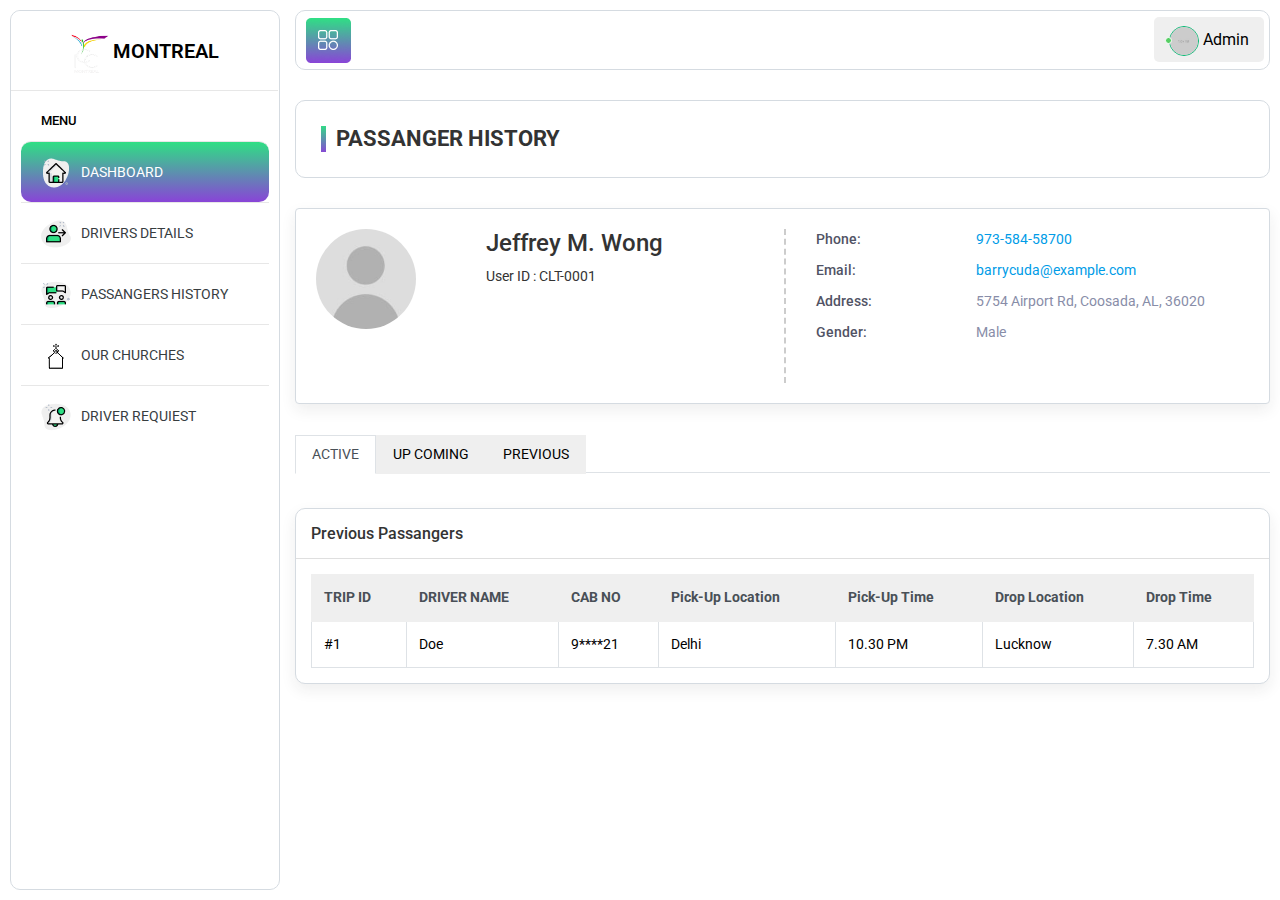
<file: cab booking updated 22-11-2022/passangers-history.html>
<!DOCTYPE html>
<html lang="en">

<head>
    <meta charset="utf-8">
    <title>MONTREAL</title>
    <meta name="viewport" content="width=device-width, initial-scale=1.0, user-scalable=0">

    <!-- Favicons -->
    <link rel="shortcut icon" type="image/x-icon" href="assets/img/favicon.png">

    <!-- Font Family -->
    <link href="https://fonts.googleapis.com/css?family=Roboto:300,400,500,700,900" rel="stylesheet">

    <!-- Bootstrap CSS -->
    <link rel="stylesheet" href="assets/css/bootstrap.min.css">

    <!-- Fontawesome CSS -->
    <link rel="stylesheet" href="assets/plugins/fontawesome/css/all.min.css">
    <link rel="stylesheet" href="assets/plugins/fontawesome/css/fontawesome.min.css">

    <!-- MAin CSs -->
    <link rel="stylesheet" href="assets/css/style.css">

    <!--[if lt IE 9]>
		<script src="assets/js/html5shiv.min.js"></script>
		<script src="assets/js/respond.min.js"></script>
	<![endif]-->
</head>

<body>

    <!-- Main Wrapper -->
    <div class="main-wrapper">

        <!-- Header start -->
        <div class="header-outer">
            <div class="header">
                <a id="mobile_btn" class="mobile_btn float-left" href="#sidebar"><i class="fas fa-bars"
                        aria-hidden="true"></i></a>

                <a id="toggle_btn" class="float-left" href="javascript:void(0);">
                    <img src="assets/img/sidebar/icon-21.png" alt="">
                </a>
                <!-- Search-->
                <ul class="nav float-left">

                    <li>
                        <a href="index.html" class="mobile-logo d-md-block d-lg-none d-block"><img
                                src="assets/logo/logo_mtl.png" alt="" width="30" height="30"></a>
                    </li>
                </ul>
                <!--/Search-->

                <ul class="nav user-menu float-right">

                    <li class="nav-item dropdown has-arrow">
                        <a href="#" class=" nav-link user-link" data-toggle="dropdown">
                            <span class="user-img"><img class="rounded-circle" src="assets/img/user-06.jpg" width="30"
                                    alt="Admin">
                                <span class="status online"></span></span>
                            <span>Admin</span>
                        </a>
                        <div class="dropdown-menu">
                            <a class="dropdown-item" href="my-profile.html">My Profile</a>
                            <a class="dropdown-item" href="login.html">Logout</a>
                        </div>
                    </li>
                </ul>
                <div class="dropdown mobile-user-menu float-right"> <!-- mobile menu -->
                    <a href="#" class="nav-link dropdown-toggle" data-toggle="dropdown" aria-expanded="false"><i
                            class="fas fa-ellipsis-v"></i></a>
                    <div class="dropdown-menu dropdown-menu-right">
                        <a class="dropdown-item" href="my-profile.html">My Profile</a>
                        <a class="dropdown-item" href="#">Logout</a>
                    </div>
                </div>
            </div>
        </div>
        <!-- /Header -->

        <!-- sidebar -->
        <div class="sidebar" id="sidebar">
            <div class="sidebar-inner slimscroll">
                <div id="sidebar-menu" class="sidebar-menu">
                    <div class="header-left">
                        <a href="index.html" class="logo">
                            <img src="assets/logo/logo_mtl.png" width="40" height="40" alt="">
                            <span class="text-uppercase">montreal</span>
                        </a>
                    </div>
                    <ul class="sidebar-ul">
                        <li class="menu-title">Menu</li>
                        <li class="active">
                            <a href="index.html"><img src="assets/img/sidebar/icon-1.png"
                                    alt="icon"><span>Dashboard</span></a>
                        </li>
                        <li>
                            <a href="driver-details.html"><img src="assets/img/sidebar/icon-2.png"
                                    alt="icon"><span>Drivers Details</span></a>
                        </li>
                        <li>
                            <a href="passanger-details.html"><img src="assets/img/sidebar/icon-4.png"
                                    alt="icon"><span>Passangers History</span></a>
                        </li>
                        <li>
                            <a href="destination.html.html"><img src="assets/img/sidebar/church.png"
                                    alt="icon"><span>Our Churches</span></a>
                        </li>
                        <li>
                            <a href="notifications.html"><img src="assets/img/sidebar/icon-22.png" alt="icon"><span>Driver
                                    Requiest</span></a>
                        </li>
                    </ul>
                </div>
            </div>
        </div>
        <!-- /sidebar -->

        <div class="page-wrapper"> <!-- content -->
            <div class="content container-fluid">
                <div class="page-header">
                    <div class="row">
                        <div class="col-lg-6 col-md-6 col-sm-6 col-12">
                            <h5 class="text-uppercase mb-0 mt-0 page-title">Passanger History</h5>
                        </div>

                    </div>
                </div>
               
                <div class="card-box m-b-0">
                    <div class="row">
                        <div class="col-md-12">
                            <div class="profile-view">
                                <div class="profile-img-wrap">
                                    <div class="profile-img">
                                        <a href=""><img class="avatar" src="assets/img/user.jpg" alt=""></a>
                                    </div>
                                </div>
                                <div class="profile-basic">
                                    <div class="row">
                                        <div class="col-md-5">
                                            <div class="profile-info-left pb-5">
                                                <h3 class="user-name m-t-0">Jeffrey M. Wong</h3>
                                                <div class="staff-id mb-5">User ID : CLT-0001</div>


                                            </div>
                                        </div>
                                        <div class="col-md-7">
                                            <ul class="personal-info">
                                                <li>
                                                    <span class="title">Phone:</span>
                                                    <span class="text"><a href="">973-584-58700</a></span>
                                                </li>
                                                <li>
                                                    <span class="title">Email:</span>
                                                    <span class="text"><a href="">barrycuda@example.com</a></span>
                                                </li>

                                                <li>
                                                    <span class="title">Address:</span>
                                                    <span class="text">5754 Airport Rd, Coosada, AL, 36020</span>
                                                </li>
                                                <li>
                                                    <span class="title">Gender:</span>
                                                    <span class="text">Male</span>
                                                </li>
                                            </ul>
                                        </div>
                                    </div>
                                </div>
                            </div>
                        </div>
                    </div>
                </div>
            </div>



            <!--tabs start  -->
            <div class="content container-fluid">
                <div class="row">
                    <div class="col-12 col-md-12 col-lg-12 col-xl-12">
                        <ul class="nav nav-tabs" id="myTab" role="tablist">
                            <li class="nav-item" role="presentation">
                                <button class="nav-link active" id="home-tab" data-toggle="tab" data-target="#home"
                                    type="button" role="tab" aria-controls="home" aria-selected="true">ACTIVE</button>
                            </li>
                            <li class="nav-item" role="presentation">
                                <button class="nav-link" id="profile-tab" data-toggle="tab" data-target="#profile"
                                    type="button" role="tab" aria-controls="profile" aria-selected="false">UP
                                    COMING</button>
                            </li>
                            <li class="nav-item" role="presentation">
                                <button class="nav-link" id="contact-tab" data-toggle="tab" data-target="#contact"
                                    type="button" role="tab" aria-controls="contact"
                                    aria-selected="false">PREVIOUS</button>
                            </li>
                        </ul>
                        <div class="tab-content" id="myTabContent">
                            <div class="tab-pane fade show active" id="home" role="tabpanel" aria-labelledby="home-tab">
                                <!-- previous passangers start-->
                                <div class="row staff-grid-row m-t-15">
                                    <div class="col-md-12 col-lg-12 col-xl-12 col-sm-12 col-12">

                                        <div class="card">
                                            <div class="card-header">
                                                <h3 class="text-bold card-title">Previous Passangers</h3>
                                            </div>
                                            <div class="card-body">
                                                <div class="table-responsive">
                                                    <table class="table table-bordered m-b-0">
                                                        <thead class="thead-light">
                                                            <tr>
                                                                <th>TRIP ID</th>
                                                                <th>DRIVER NAME</th>
                                                                <th>CAB NO</th>
                                                                <th>Pick-Up Location</th>
                                                                <th>Pick-Up Time</th>
                                                                <th>Drop Location</th>
                                                                <th>Drop Time</th>
                                                            </tr>
                                                        </thead>
                                                        <tbody>
                                                            <tr>
                                                                <td>#1</td>
                                                                <td>Doe</td>
                                                                <td>9****21</td>
                                                                <td>Delhi</td>
                                                                <td>10.30 PM</td>
                                                                <td>Lucknow</td>
                                                                <td>7.30 AM</td>
                                                            </tr>

                                                        </tbody>
                                                    </table>
                                                </div>
                                            </div>
                                        </div>

                                    </div>
                                </div>
                                <!-- previous passangers end -->
                            </div>
                            <div class="tab-pane fade" id="profile" role="tabpanel" aria-labelledby="profile-tab">
                                <!-- previous passangers start-->
                                <div class="row staff-grid-row m-t-15">
                                    <div class="col-md-12 col-lg-12 col-xl-12 col-sm-12 col-12">

                                        <div class="card">
                                            <div class="card-header">
                                                <h3 class="text-bold card-title">Previous Passangers</h3>
                                            </div>
                                            <div class="card-body">
                                                <div class="table-responsive">
                                                    <table class="table table-bordered m-b-0">
                                                        <thead class="thead-light">
                                                            <tr>
                                                                <th>TRIP ID</th>
                                                                <th>DRIVER NAME</th>
                                                                <th>CAB NO</th>
                                                                <th>Pick-Up Location</th>
                                                                <th>Pick-Up Time</th>
                                                                <th>Drop Location</th>
                                                                <th>Drop Time</th>
                                                            </tr>
                                                        </thead>
                                                        <tbody>
                                                            <tr>
                                                                <td>#1</td>
                                                                <td>Doe</td>
                                                                <td>9****21</td>
                                                                <td>Delhi</td>
                                                                <td>10.30 PM</td>
                                                                <td>Lucknow</td>
                                                                <td>7.30 AM</td>
                                                            </tr>

                                                        </tbody>
                                                    </table>
                                                </div>
                                            </div>
                                        </div>

                                    </div>
                                </div>
                                <!-- previous passangers end -->
                            </div>
                            <div class="tab-pane fade" id="contact" role="tabpanel" aria-labelledby="contact-tab">
                                <!-- previous passangers start-->
                                <div class="row staff-grid-row m-t-15">
                                    <div class="col-md-12 col-lg-12 col-xl-12 col-sm-12 col-12">

                                        <div class="card">
                                            <div class="card-header">
                                                <h3 class="text-bold card-title">Previous Passangers</h3>
                                            </div>
                                            <div class="card-body">
                                                <div class="table-responsive">
                                                    <table class="table table-bordered m-b-0">
                                                        <thead class="thead-light">
                                                            <tr>
                                                                <th>TRIP ID</th>
                                                                <th>DRIVER NAME</th>
                                                                <th>CAB NO</th>
                                                                <th>Pick-Up Location</th>
                                                                <th>Pick-Up Time</th>
                                                                <th>Drop Location</th>
                                                                <th>Drop Time</th>
                                                            </tr>
                                                        </thead>
                                                        <tbody>
                                                            <tr>
                                                                <td>#1</td>
                                                                <td>Doe</td>
                                                                <td>9****21</td>
                                                                <td>Delhi</td>
                                                                <td>10.30 PM</td>
                                                                <td>Lucknow</td>
                                                                <td>7.30 AM</td>
                                                            </tr>

                                                        </tbody>
                                                    </table>
                                                </div>
                                            </div>
                                        </div>

                                    </div>
                                </div>
                                <!-- previous passangers end -->
                            </div>
                        </div>
                    </div>
                </div>
            </div>
            <!-- tabs end -->




            <div class="notification-box">
                <div class="msg-sidebar notifications msg-noti">
                    <div class="topnav-dropdown-header">
                        <span>Messages</span>
                    </div>
                    <div class="drop-scroll msg-list-scroll">
                        <ul class="list-box">
                            <li>
                                <a href="chat.html">
                                    <div class="list-item">
                                        <div class="list-left">
                                            <span class="avatar">R</span>
                                        </div>
                                        <div class="list-body">
                                            <span class="message-author">Richard Miles </span>
                                            <span class="message-time">12:28 AM</span>
                                            <div class="clearfix"></div>
                                            <span class="message-content">Lorem ipsum dolor sit amet, consectetur
                                                adipiscing</span>
                                        </div>
                                    </div>
                                </a>
                            </li>
                            <li>
                                <a href="chat.html">
                                    <div class="list-item new-message">
                                        <div class="list-left">
                                            <span class="avatar">J</span>
                                        </div>
                                        <div class="list-body">
                                            <span class="message-author">Ruth C. Gault</span>
                                            <span class="message-time">1 Aug</span>
                                            <div class="clearfix"></div>
                                            <span class="message-content">Lorem ipsum dolor sit amet, consectetur
                                                adipiscing</span>
                                        </div>
                                    </div>
                                </a>
                            </li>
                            <li>
                                <a href="chat.html">
                                    <div class="list-item">
                                        <div class="list-left">
                                            <span class="avatar">T</span>
                                        </div>
                                        <div class="list-body">
                                            <span class="message-author"> Tarah Shropshire </span>
                                            <span class="message-time">12:28 AM</span>
                                            <div class="clearfix"></div>
                                            <span class="message-content">Lorem ipsum dolor sit amet, consectetur
                                                adipiscing</span>
                                        </div>
                                    </div>
                                </a>
                            </li>
                            <li>
                                <a href="chat.html">
                                    <div class="list-item">
                                        <div class="list-left">
                                            <span class="avatar">M</span>
                                        </div>
                                        <div class="list-body">
                                            <span class="message-author">Mike Litorus</span>
                                            <span class="message-time">12:28 AM</span>
                                            <div class="clearfix"></div>
                                            <span class="message-content">Lorem ipsum dolor sit amet, consectetur
                                                adipiscing</span>
                                        </div>
                                    </div>
                                </a>
                            </li>
                            <li>
                                <a href="chat.html">
                                    <div class="list-item">
                                        <div class="list-left">
                                            <span class="avatar">C</span>
                                        </div>
                                        <div class="list-body">
                                            <span class="message-author"> Catherine Manseau </span>
                                            <span class="message-time">12:28 AM</span>
                                            <div class="clearfix"></div>
                                            <span class="message-content">Lorem ipsum dolor sit amet, consectetur
                                                adipiscing</span>
                                        </div>
                                    </div>
                                </a>
                            </li>
                            <li>
                                <a href="chat.html">
                                    <div class="list-item">
                                        <div class="list-left">
                                            <span class="avatar">D</span>
                                        </div>
                                        <div class="list-body">
                                            <span class="message-author"> Domenic Houston </span>
                                            <span class="message-time">12:28 AM</span>
                                            <div class="clearfix"></div>
                                            <span class="message-content">Lorem ipsum dolor sit amet, consectetur
                                                adipiscing</span>
                                        </div>
                                    </div>
                                </a>
                            </li>
                            <li>
                                <a href="chat.html">
                                    <div class="list-item">
                                        <div class="list-left">
                                            <span class="avatar">B</span>
                                        </div>
                                        <div class="list-body">
                                            <span class="message-author"> Buster Wigton </span>
                                            <span class="message-time">12:28 AM</span>
                                            <div class="clearfix"></div>
                                            <span class="message-content">Lorem ipsum dolor sit amet, consectetur
                                                adipiscing</span>
                                        </div>
                                    </div>
                                </a>
                            </li>
                            <li>
                                <a href="chat.html">
                                    <div class="list-item">
                                        <div class="list-left">
                                            <span class="avatar">R</span>
                                        </div>
                                        <div class="list-body">
                                            <span class="message-author"> Rolland Webber </span>
                                            <span class="message-time">12:28 AM</span>
                                            <div class="clearfix"></div>
                                            <span class="message-content">Lorem ipsum dolor sit amet, consectetur
                                                adipiscing</span>
                                        </div>
                                    </div>
                                </a>
                            </li>
                            <li>
                                <a href="chat.html">
                                    <div class="list-item">
                                        <div class="list-left">
                                            <span class="avatar">C</span>
                                        </div>
                                        <div class="list-body">
                                            <span class="message-author"> Claire Mapes </span>
                                            <span class="message-time">12:28 AM</span>
                                            <div class="clearfix"></div>
                                            <span class="message-content">Lorem ipsum dolor sit amet, consectetur
                                                adipiscing</span>
                                        </div>
                                    </div>
                                </a>
                            </li>
                            <li>
                                <a href="chat.html">
                                    <div class="list-item">
                                        <div class="list-left">
                                            <span class="avatar">M</span>
                                        </div>
                                        <div class="list-body">
                                            <span class="message-author">Melita Faucher</span>
                                            <span class="message-time">12:28 AM</span>
                                            <div class="clearfix"></div>
                                            <span class="message-content">Lorem ipsum dolor sit amet, consectetur
                                                adipiscing</span>
                                        </div>
                                    </div>
                                </a>
                            </li>
                            <li>
                                <a href="chat.html">
                                    <div class="list-item">
                                        <div class="list-left">
                                            <span class="avatar">J</span>
                                        </div>
                                        <div class="list-body">
                                            <span class="message-author">Jeffery Lalor</span>
                                            <span class="message-time">12:28 AM</span>
                                            <div class="clearfix"></div>
                                            <span class="message-content">Lorem ipsum dolor sit amet, consectetur
                                                adipiscing</span>
                                        </div>
                                    </div>
                                </a>
                            </li>
                            <li>
                                <a href="chat.html">
                                    <div class="list-item">
                                        <div class="list-left">
                                            <span class="avatar">L</span>
                                        </div>
                                        <div class="list-body">
                                            <span class="message-author">Loren Gatlin</span>
                                            <span class="message-time">12:28 AM</span>
                                            <div class="clearfix"></div>
                                            <span class="message-content">Lorem ipsum dolor sit amet, consectetur
                                                adipiscing</span>
                                        </div>
                                    </div>
                                </a>
                            </li>
                            <li>
                                <a href="chat.html">
                                    <div class="list-item">
                                        <div class="list-left">
                                            <span class="avatar">T</span>
                                        </div>
                                        <div class="list-body">
                                            <span class="message-author">Tarah Shropshire</span>
                                            <span class="message-time">12:28 AM</span>
                                            <div class="clearfix"></div>
                                            <span class="message-content">Lorem ipsum dolor sit amet, consectetur
                                                adipiscing</span>
                                        </div>
                                    </div>
                                </a>
                            </li>
                        </ul>
                    </div>
                    <div class="topnav-dropdown-footer">
                        <a href="chat.html">See all messages</a>
                    </div>
                </div>
            </div>
        </div>
    </div>


    <!-- jQuery -->
    <script src="assets/js/jquery-3.6.0.min.js"></script>


    <!-- Bootstrap Core JS -->
    <script src="assets/js/bootstrap.bundle.min.js"></script>

    <!-- Slimscroll -->
    <script src="assets/js/jquery.slimscroll.js"></script>

    <!-- custom JS -->
    <script src="assets/js/app.js"></script>
</body>

</html>
</file>
<file: cab booking updated 22-11-2022/assets/plugins/morris/morris.css>
.morris-hover{position:absolute;z-index:1000}.morris-hover.morris-default-style{border-radius:10px;padding:6px;color:#666;background:rgba(255,255,255,0.8);border:solid 2px rgba(230,230,230,0.8);font-family:sans-serif;font-size:12px;text-align:center}.morris-hover.morris-default-style .morris-hover-row-label{font-weight:bold;margin:0.25em 0}
.morris-hover.morris-default-style .morris-hover-point{white-space:nowrap;margin:0.1em 0}
</file>
<file: cab booking updated 22-11-2022/assets/css/style.css>
/*
Author : Dreamguys
Template Name: Preschool - Bootstrap Admin Template
Version : 1.0
*/

/*------------------------------------------------------------------

[Table of contents]

1. Common
2. Table
3. Helper Class
4. Bootstrap Classes
5. Animation
6. Header
7. Focus Label
8. Search
9. Sidebar
10. Page Header
11. Content
12. Login
13. Teachers Form
14. Tab
15. Dashboard
16. Activity
17. Select2
18. Nav tabs
19. Holidays
20. Edit Profile
21. Chat
22. Leave
23. Employee
24. Events
25. Profile
26. Notifications
27. Roles & Permissions
28. Chat Right Sidebar
29. Projects
30. Invoice
31. Payslip
32. Attendance
33. Profile
34. Inbox
35. Mail View
36. Blog
37. Blog View
38. UI Kit
39. Error
40. Lock Screen
41. Voice call
42. Video Call
43. Incoming call
44. Dashboard
45. Contacts
46. Notification settings
47. Chat Sidebar
48. Gallery
49. Responsive
-------------------------------------------------------------------*/

/*---------------
    1. Common
---------------*/

html {
    height: 100%;
}
body {
    font-family: 'Roboto', sans-serif;
    font-size: 0.875rem;
    color: #333;
    background-color: #fff;
    overflow-x: hidden;
    height: 100%;
}
h1, h2, h3, h4, h5, h6 {
    margin-top: 0;
}
h1, .h1 {
    font-size: 2.25rem;
}
h2, .h2 {
    font-size: 1.875rem;
}
h3, .h3 {
    font-size: 1.5rem;
}
h4, .h4 {
    font-size: 1.125rem;
}
h5, .h5 {
    font-size: 0.875rem;
}
h6, .h6 {
    font-size: 0.75rem;
}
a:hover,
a:active,
a:focus {
    text-decoration: none;
    outline: none;
    color: #2FDF84;
}
.form-control {
    border-radius: 5px;
    box-shadow: none;
    padding: 0.469rem 0.75rem;
}
.form-control:focus {
    border-color: #2FDF84;
    box-shadow: none;
    outline: 0 none;
}
a {
    color: #009ce7;
}
input, button, a {
    transition: all 0.4s ease;
    -moz-transition: all 0.4s ease;
    -o-transition: all 0.4s ease;
    -ms-transition: all 0.4s ease;
    -webkit-transition: all 0.4s ease;
}
input, button {
    outline: none !important;
}
input[type="file"] {
    height: auto;
}
input[type=text], input[type=password] {
    -webkit-appearance: none;
    -moz-appearance: none;
    appearance: none;
}
textarea.form-control {
    resize: vertical;
}
.navbar-nav > li {
    float: left;
}
.form-group {
    margin-bottom: 20px;
}
.display-block {
    display: block;
}
.btn.rounded {
    box-shadow: 0 1px 2px 0 rgba(0, 0, 0, 0.1);
}
.dropdown-item:active {
    background: #2FDF84;
}

/*--------------
    2. Table
-----------------*/

.table-responsive {
    white-space: nowrap;
    max-width: 100%;
}
.table {
    color: #000;
    margin-bottom: 0;
    border: 1px solid #efefef;
}
.table.table-white {
    background-color: #fff;
}
.table td, .table th {
    border-top: 1px solid #efefef;
}
.table-striped > tbody > tr:nth-of-type(2n+1) {
    background-color: #e4f2f3;
}
table.table td .avatar {
    margin: 0 5px 0 0;
}
table.table td h2 {
    display: flex;
    align-items: center;
    font-size: inherit;
    font-weight: 400;
    margin: 0;
    padding: 0;
    vertical-align: middle;
}
table.table td h2 a {
    color: #757575;
}
table.table td h2 a:hover {
    color: #2FDF84;
}
table.table td h2 span {
    color: #9e9e9e;
    display: block;
    font-size: 12px;
    margin-top: 3px;
}
div.dataTables_wrapper div.dataTables_paginate {
    text-align: right;
}

/*----------------------
    3. Helper Class
------------------------*/

.p-0 {
    padding: 0 !important;
}
.p-t-0 {
    padding-top: 0 !important;
}
.m-r-5 {
    margin-right: 5px !important;
}
.m-r-10 {
    margin-right: 10px !important;
}
.m-r-15 {
    margin-right: 15px !important;
}
.m-l-5 {
    margin-left: 5px !important;
}
.m-l-15 {
    margin-left: 15px !important;
}
.m-t-5 {
    margin-top: 5px !important;
}
.m-t-0 {
    margin-top: 0 !important;
}
.m-t-10 {
    margin-top: 10px !important;
}
.m-t-15 {
    margin-top: 15px !important;
}
.m-t-20 {
    margin-top: 20px !important;
}
.m-t-30 {
    margin-top: 30px !important;
}
.m-t-50 {
    margin-top: 50px !important;
}
.m-b-0 {
    margin-bottom: 0 !important;
}
.m-b-5 {
    margin-bottom: 5px !important;
}
.m-b-10 {
    margin-bottom: 10px !important;
}
.m-b-15 {
    margin-bottom: 15px !important;
}
.m-b-20 {
    margin-bottom: 30px !important;
}
.m-b-30 {
    margin-bottom: 30px !important;
}
.w-md {
    min-width: 110px;
}
.w-40 {
    width: 40px;
}
.block {
    display: block !important;
}
.text-ellipsis {
    display: block;
    max-width: 100%;
    overflow: hidden;
    text-overflow: ellipsis;
    white-space: nowrap;
}
.text-muted-light {
    color: #aaa;
}
.add-btn-col {
    margin-bottom:  30px;
}
.card-box {
    background-color: #fff;
    border: 1px solid #d5dBe1;
    border-radius: 4px;
    margin-bottom: 30px;
    padding: 20px;
    position: relative;
    box-shadow: 0 6px 15px rgba(36, 37, 38, 0.08);
}
.card-title {
    color: #333;
    font-size: 16px;
    margin-bottom: 0 !important;
    text-transform: capitalize;
}
.page-title {
    color: #565656;
    font-size: 20px;
    font-weight: 500;
    margin-bottom: 0px;
    text-transform: capitalize;
}
.page-sub-title {
    color: #565656;
    font-size: 18px;
    font-weight: normal;
    margin-bottom: 20px;
}
.cal-icon::after {
    background: transparent url("../img/calander.png") no-repeat scroll 0 0;
    bottom: 0;
    content: "";
    display: block;
    height: 19px;
    margin: auto;
    position: absolute;
    right: 15px;
    top: 0;
    width: 17px;
}
.cal-icon {
    position: relative;
    width: 100%;
}
.badge-success-border {
    border: 1px solid #55ce63;
    color: #55ce63;
    background-color: #fff;
    display: inline-block;
    min-width: 80px;
}
.badge-danger-border {
    border: 1px solid #f62d51;
    color: #f62d51;
    background-color: #fff;
    display: inline-block;
    min-width: 80px;
}
.badge-warning-border {
    border: 1px solid #ffbc34;
    color: #ffbc34;
    background-color: #fff;
    display: inline-block;
    min-width: 80px;
}
.badge-info-border {
    border: 1px solid #009efb;
    color: #009efb;
    background-color: #fff;
    display: inline-block;
    min-width: 80px;
}
.modal-footer.text-left {
    text-align: left;
}
.modal-footer.text-center {
    text-align: center;
}
.font-18 {
    font-size: 18px;
}
.border-right {
    border-right: 1px solid #d5dBe1;
}
.blur {
    -webkit-filter: blur(3px);
    -moz-filter: blur(3px);
    -o-filter: blur(3px);
    -ms-filter: blur(3px);
    filter: blur(3px);
}

/*------------------------
    4. Bootstrap Classes
--------------------------*/

.btn {
    border-radius: 5px;
}
.btn-white {
    background-color:  #fff;
    border: 1px solid #ccc;
    color: #333;
}
.rounded, .circle {
    border-radius: 500px;
}
.bg-primary, .badge-primary {
    background-color: #2FDF84!important;
}
.bg-success, .badge-success {
    background-color: #8944d7 !important;
}
.bg-info, .badge-info {
    background-color: #009efb !important;
}
.bg-warning, .badge-warning {
    background-color: #776fd6 !important;
}
.bg-danger, .badge-danger {
    background-color: #f62d51 !important;
}
.bg-white {
    background-color: #fff;
}
.text-primary, .dropdown-menu > li > a.text-primary {
    color: #2FDF84 !important;
}
.text-success, .dropdown-menu > li > a.text-success {
    color: #55ce63;
}
.text-danger, .dropdown-menu > li > a.text-danger {
    color: #f62d51;
}
.text-info, .dropdown-menu > li > a.text-info {
    color: #009efb;
}
.text-warning, .dropdown-menu > li > a.text-warning {
    color: #ffbc34;
}
.text-purple, .dropdown-menu > li > a.text-purple {
    color: #7460ee;
}
.btn-outline-primary {
    color: #000;
    border-color: #2FDF84;
}
.btn-outline-primary:not(:disabled):not(.disabled):active {
    background-color: #22c571;
    border: 1px solid #22c571;
}
.btn-outline-primary:hover, .btn-outline-primary:focus, .btn-outline-primary.active, .btn-outline-primary:active, .open > .dropdown-toggle.btn-outline-primary {
    background-color: #22c571;
    border: 1px solid #22c571;
}
.btn-outline-primary.active.focus, .btn-outline-primary.active:focus, .btn-outline-primary.active:hover, .btn-outline-primary.focus:active, .btn-outline-primary:active:focus, .btn-outline-primary:active:hover, .open > .dropdown-toggle.btn-outline-primary.focus, .open > .dropdown-toggle.btn-outline-primary:focus, .open > .dropdown-toggle.btn-outline-primary:hover {
    background-color: #22c571;
    border: 1px solid #22c571;
}
.btn-primary {
    background-color: #2FDF84;
    border: 1px solid #2FDF84;
}

.btn-primary:not(:disabled):not(.disabled):active {
    background-color: #22c571;
    border: 1px solid #22c571;
}
.btn-primary:hover, .btn-primary:focus, .btn-primary.active, .btn-primary:active, .open > .dropdown-toggle.btn-primary {
    background-color: #22c571;
    border: 1px solid #22c571;
}
.btn-primary.active.focus, .btn-primary.active:focus, .btn-primary.active:hover, .btn-primary.focus:active, .btn-primary:active:focus, .btn-primary:active:hover, .open > .dropdown-toggle.btn-primary.focus, .open > .dropdown-toggle.btn-primary:focus, .open > .dropdown-toggle.btn-primary:hover {
    background-color: #22c571;
    border: 1px solid #22c571;
}
.btn-secondary {
    background-color: #8E37D7;
    border: 1px solid #8E37D7;
}
.btn-secondary:hover, .btn-secondary:focus, .btn-secondary.active, .btn-secondary:active, .open > .dropdown-toggle.btn-secondary {
    background-color:#6d22aa;
    border: 1px solid  #6d22aa;
}
.btn-secondary.active.focus, .btn-secondary.active:focus, .btn-secondary.active:hover, .btn-secondary.focus:active, .btn-secondary:active:focus, .btn-secondary:active:hover, .open > .dropdown-toggle.btn-secondary.focus, .open > .dropdown-toggle.btn-secondary:focus, .open > .dropdown-toggle.btn-secondary:hover {
    background-color:  #6d22aa;
    border: 1px solid  #6d22aa;
}
.btn-success {
    background-color: #55ce63;
    border: 1px solid #55ce63
}
.btn-success:hover, .btn-success:focus, .btn-success.active, .btn-success:active, .open > .dropdown-toggle.btn-success {
    background: #4ab657;
    border: 1px solid #4ab657
}
.btn-success.active.focus, .btn-success.active:focus, .btn-success.active:hover, .btn-success.focus:active, .btn-success:active:focus, .btn-success:active:hover, .open > .dropdown-toggle.btn-success.focus, .open > .dropdown-toggle.btn-success:focus, .open > .dropdown-toggle.btn-success:hover {
    background: #4ab657;
    border: 1px solid #4ab657
}
.btn-info {
    background-color: #009efb;
    border: 1px solid #009efb
}
.btn-info:hover, .btn-info:focus, .btn-info.active, .btn-info:active, .open > .dropdown-toggle.btn-info {
    background-color: #028ee1;
    border: 1px solid #028ee1
}
.btn-info.active.focus, .btn-info.active:focus, .btn-info.active:hover, .btn-info.focus:active, .btn-info:active:focus, .btn-info:active:hover, .open > .dropdown-toggle.btn-info.focus, .open > .dropdown-toggle.btn-info:focus, .open > .dropdown-toggle.btn-info:hover {background-color: #028ee1;border: 1px solid #028ee1}
.btn-warning {
    background: #ffbc34;
    border: 1px solid #ffbc34
}
.btn-warning:hover, .btn-warning:focus, .btn-warning.active, .btn-warning:active, .open > .dropdown-toggle.btn-warning {background: #e9ab2e;border: 1px solid #e9ab2e}
.btn-warning.active.focus, .btn-warning.active:focus, .btn-warning.active:hover, .btn-warning.focus:active, .btn-warning:active:focus, .btn-warning:active:hover, .open > .dropdown-toggle.btn-warning.focus, .open > .dropdown-toggle.btn-warning:focus, .open > .dropdown-toggle.btn-warning:hover {background: #e9ab2e;border: 1px solid #e9ab2e}
.btn-danger {
    background: #FF1300;
    border: 1px solid #FF1300
}
.btn-danger:hover, .btn-danger:focus {
    background-color: #e6294b;
    border: 1px solid #e6294b
}
.btn-search {
    color: #fff;
    background: linear-gradient(180deg, #2FDF84 0%, #8944D7 100%);
    border:  1px solid transparent;
}
.btn-search:not(:disabled):not(.disabled):active {
    color: #fff;
    background: linear-gradient(180deg, #8944D7 0%, #2FDF84 100%);
    border:  1px solid transparent;
}
.btn-search:hover, .btn-search:focus, .btn-search.active, .btn-search:active, .open > .dropdown-toggle.btn-search {
    color: #fff;
    background: linear-gradient(180deg, #8944D7 0%, #2FDF84 100%);
    border:  1px solid transparent;
}
.btn-search.active.focus, .btn-search.active:focus, .btn-search.active:hover, .btn-search.focus:active, .btn-search:active:focus, .btn-search:active:hover, .open > .dropdown-toggle.btn-search.focus, .open > .dropdown-toggle.btn-search:focus, .open > .dropdown-toggle.btn-search:hover {
    color: #fff;
    background: linear-gradient(180deg, #8944D7 0%, #2FDF84 100%);
    border:  1px solid transparent;
}
.pagination > .active > a, .pagination > .active > a:focus, .pagination > .active > a:hover, .pagination > .active > span, .pagination > .active > span:focus, .pagination > .active > span:hover {background-color: #2FDF84;border-color: #2FDF84;}
.pagination > li > a, .pagination > li > span {
    color: #2FDF84;
}
.page-item.active .page-link {
    background-color: #2FDF84;
    border-color: #2FDF84;
}
.dropdown-menu {
    transform-origin: left top 0;
    box-shadow: inherit;
    background-color: #fff;
    border: 1px solid #c7c7c7;
    box-shadow: 0 1px 3px 0 #c8c8c8;
}
.navbar-nav .open .dropdown-menu {
    background-color: #fff;
    border: 1px solid rgba(0, 0, 0, 0.1);
}
.modal-content {
    border-radius: 0;
}
.btn-group-xs > .btn, .btn-xs {
    min-height: 22px;
    min-width: 22px;
}
.dropdown-menu {
    font-size: 13px;
}
.btn-link, .btn-link:hover, .btn-link:focus, .btn-link:active {
    box-shadow: none;
}
.btn-link {
    color: #333;
}
.nav .open > a, .nav .open > a:focus, .nav .open > a:hover {
    background-color: rgba(0, 0, 0, 0.2);
}
.card {
    border: 1px solid #D5DBE1;
    margin-bottom: 30px; 
    border-radius: 10px;
    box-shadow: 0 6px 15px rgb(36 37 38 / 8%);
}
.card-header {
    background: transparent;
    padding: 15px;
}
.card-body {
    padding: 15px;
}
.table .thead-light th {
    color: #495057;
    background-color: #efefef;
    border-color: #efefef;
}
.card-title {
    margin-bottom: 1.125rem;
}
.dropdown-action .dropdown-toggle::after {
    display: none;
}
.badge.badge-pill {
    border-radius: 10rem;
}
.badge-primary {
    color: #fff;
}
.btn.btn-rounded {
    border-radius: 50px;
}
.table .badge {
    font-weight: 700;
}
.nav-tabs .nav-link:focus, .nav-tabs .nav-link:hover {
    border-color: transparent;
}
.nav-tabs .nav-link {
    border-radius: 0;
}
.table.dataTable {
    border-collapse: collapse !important;
}
textarea.form-control {
    height: auto;
}
.progress-example .progress {
    margin-bottom: 1.5rem;
}
.progress-xs {
    height: 4px;
}
.progress-sm {
    height: 15px;
}
.progress.progress-sm {
    height: 6px;
}
.progress.progress-md {
    height: 8px;
}
.progress.progress-lg {
    height: 18px;
}
.form-control.form-control-sm {
    padding: 0.25rem 0.5rem;
}
.modal-body a:active, .modal-body a:focus, .modal-body a:hover {
    color: #333;
}
.bg-green {
    background: #00B871 !important;
}
.bg-pruple {
    background: #8944D7 !important;
}
.bg-dark {
    background: #373D3F !important;

}
/*---------------------
    5. Animation
----------------------*/

@-moz-keyframes pulse {
     0% {
     -moz-transform: scale(0);
     opacity: 0.0;
     }
     25% {
     -moz-transform: scale(0);
     opacity: 0.1;
     }
     50% {
     -moz-transform: scale(0.1);
     opacity: 0.3;
     }
     75% {
     -moz-transform: scale(0.5);
     opacity: 0.5;
     }
     100% {
     -moz-transform: scale(1);
     opacity: 0.0;
     }
}
@-webkit-keyframes pulse {
     0% {
     -webkit-transform: scale(0);
     opacity: 0.0;
     }
     25% {
     -webkit-transform: scale(0);
     opacity: 0.1;
     }
     50% {
     -webkit-transform: scale(0.1);
     opacity: 0.3;
     }
     75% {
     -webkit-transform: scale(0.5);
     opacity: 0.5;
     }
     100% {
     -webkit-transform: scale(1);
     opacity: 0.0;
     }
}
@-webkit-keyframes taskHighlighter {
     0% {
     background: #FEEB99;
     }
     100% {
     background: #fff;
     }
}
@keyframes taskHighlighter {
     0% {
     background: #FEEB99;
     }
     100% {
     background: #fff;
     }
}

/*---------------------
    6. Header
-----------------------*/
.header-outer {
    height: 70px;
    position: fixed;
    background: #fff;
    z-index: 99;
    top: 0;
    width: 100%;
}
.header {
    background: #fff;
    left: 295px;
    position: fixed;
    right: 10px;
    top: 10px;
    z-index: 99;
    height: 60px;
    border: 1px solid #D5DBE1;
    border-radius: 10px;
}
.sidebar .header-left {
    border-bottom: 1px solid #e7e7e7;
    border-radius:10px 10px 0 0;
    background: #fff;
    float: left;
    height: 80px;
    padding: 0 20px;
    position: fixed;
    text-align: center;
    width: 267px;
    z-index: 1;
}
.sidebar .header-left a span {
    font-size: 20px;
    color: #000;
    font-weight: 600;
}
.logo {
    display: block;
    line-height: 80px;
}
.header .navbar-nav .badge {
    position: absolute;
    right: 7px;
    top: 4px;
}
.header .dropdown-menu > li > a {
    position: relative;
}
.header .dropdown-toggle::after {
    display: none;
}
.header .has-arrow .dropdown-toggle::after {
    display: inline-block;
}
.page-title-box {
    border-radius: 0;
    height: 60px;
    margin-bottom: 0;
    padding: 17px 20px;
}
.page-title-box h3 {
    color: #fff;
    font-size: 20px;
    font-weight: normal;
    margin: 0;
    display: none;
}
.user-menu {
    margin: 0;
    position: relative;
    z-index: 99; 
}
.user-menu.nav > li > a {
    color: #000;
    font-size: 16px;
    line-height: 60px;
    padding: 0 15px;
    height: 60px;
}
.user-menu.nav > li > a.user-link {
    background: #efefef;
    margin: 6px 5px 6px 10px;
    line-height: 45px;
    height: 45px;
    border-radius: 5px;
}
.user-menu.nav > li > a:hover, .user-menu.nav > li > a:focus {
    background-color: rgba(0, 0, 0, 0.2);
}
.user-img {
    display: inline-block;
    position: relative;
}
.user-img img {
    border: 1px solid #00B871;
}
.user-img .status {
    border: 1px solid #fff;
    bottom: 38%;
    height: 7px;
    position: absolute;
    left: -4px;
    width: 7px;
}
.user-menu .user-img .status {
    bottom: 18px;
}
.user-menu .dropdown-menu {
    min-width: 136px;
}
.user-menu .bg-primary {
    background-color: #fb2f32 !important;
}
.status {
    background-color: #ccc;
    border-radius: 50%;
    display: inline-block;
    height: 10px;
    width: 10px;
}
.status.online {
    background-color: #55ce63;
}
.status.offline {
    background-color: #f62d51;
}
.status.away {
    background-color: #faa937;
}

/*-----------------
    7. Focus Label
-----------------------*/
label {
    text-transform: capitalize;
}
.form-focus {
    height: 50px;
    position: relative;
}
.form-focus .focus-label {
    font-size: 16px;
    font-weight: 400;
    opacity: 0.4;
    pointer-events: none;
    position: absolute;
    -webkit-transform: translate3d(0, 22px, 0) scale(1);
    -ms-transform: translate3d(0, 22px, 0) scale(1);
    -o-transform: translate3d(0, 22px, 0) scale(1);
    transform: translate3d(0, 22px, 0) scale(1);
    transform-origin: left top;
    transition: 240ms;
    left: 12px;
    top: -18px;
    z-index: 1;
    color: #888;
    margin-bottom: 0;
}
.form-focus.focused .focus-label {
    opacity: 1;
    font-weight: 300;
    top: -14px;
    font-size: 12px;
    z-index: 1;
}
.form-focus .form-control:focus ~ .focus-label, 
.form-focus .form-control:-webkit-autofill ~ .focus-label {
    opacity: 1;
    font-weight: 300;
    top: -18px;
    font-size: 12px;
    z-index: 1;
}
.form-focus .form-control {
    height: 50px;
    padding: 21px 12px 6px;
}
.form-focus .form-control::-webkit-input-placeholder {
    color: transparent;
    transition: 240ms;
}
.form-focus .form-control:focus::-webkit-input-placeholder {
    transition: none;
}
.form-focus.focused .form-control::-webkit-input-placeholder {
    color: #bbb;
}
.form-focus.select-focus .focus-label {
    opacity: 1;
    font-weight: 300;
    top: -20px;
    font-size: 12px;
    z-index: 1;
}
.form-focus .select2-container .select2-selection--single {
    border: 1px solid #ced4da;
    height: 50px;
}
.form-focus .select2-container--default .select2-selection--single .select2-selection__arrow {
    height: 48px;
    right: 7px;
}
.form-focus .select2-container--default .select2-selection--single .select2-selection__arrow b {
    border-color: #ccc transparent transparent;
    border-style: solid;
    border-width: 6px 6px 0;
    height: 0;
    left: 50%;
    margin-left: -10px;
    margin-top: -2px;
    position: absolute;
    top: 50%;
    width: 0;
}
.form-focus .select2-container--default.select2-container--open .select2-selection--single .select2-selection__arrow b {
    border-color: transparent transparent #ccc;
    border-width: 0 6px 6px;
}
.form-focus .select2-container .select2-selection--single .select2-selection__rendered {
    padding-right: 30px;
    padding-left: 12px;
    padding-top: 10px;
}
.form-focus .select2-container--default .select2-selection--single .select2-selection__rendered {
    color: #676767;
    font-size: 14px;
    font-weight: normal;
    line-height: 38px;
}
.form-focus .select2-container--default .select2-results__option--highlighted[aria-selected] {
    background-color: #fc6075;
}

/*-----------------
	8. Search
-----------------------*/

.main-search {
	margin-bottom: 20px;
}
.search-result {
	margin-bottom: 30px;
}
.search-result u {
	color: #ff9b44;
}
.search-result p {
	color: #777;
	margin-bottom: 0;
}
.search-lists .nav-tabs.nav-tabs-solid {
	background-color: #fff;
	border: 1px solid #e3e3e3;
}
.top-nav-search form {
    margin-top: 10px;
	position: relative;
    width: 240px;
}
#toggle_btn {margin-top: 7px;margin-left:10px;margin-right:10px;}
.top-nav-search .form-control {
    background-color: rgba(255, 255, 255, 0.1);
    border: 1px solid #D5DBE1;
    border-radius: 10px;
    color: #000;
    height: 40px;
    padding: 10px 50px 10px 15px;
}
.top-nav-search .btn {
    background-color: transparent;
    border-color: transparent;
    min-height: 40px;
    padding: 7px 15px;
    position: absolute;
    right: 0;
    top: 0;
}
.top-nav-search .form-control::-webkit-input-placeholder {
	color: #C4C4C4;
}
.top-nav-search .form-control::-moz-placeholder {
	color: #C4C4C4;
}
.top-nav-search .form-control:-ms-input-placeholder {
	color: #C4C4C4;
}
.top-nav-search .form-control::-ms-input-placeholder {
	color: #C4C4C4;
}
.top-nav-search .form-control::placeholder {
	color: #C4C4C4;
}
.responsive-search {
    display: none;
	color: #333;
    font-size: 20px;
    height: 60px;
    line-height: 60px;
    padding: 0 15px;
}
.top-nav-search.active form {
    display: block;
    left: 0;
    position: absolute;
}

/*-------------------
    9. Sidebar
---------------------*/

.sidebar {
    top: 10px;
    width: 270px;
    z-index: 99;
    background-color: #fff;
    bottom: 0;
    margin-top: 0px;
    position: fixed;
    left: 10px;
    -webkit-transition: all 0.4s ease;
    -moz-transition: all 0.4s ease;
    transition: all 0.4s ease;
    border: 1px solid #D5DBE1;
    border-radius: 10px;
    margin-bottom: 10px;
}
.sidebar-inner {
    height: 100%;
}
.sidebar-menu ul {
    font-size: 14px;
    list-style-type: none;
    margin: 0;
    padding: 10px;
    border-top: 0;
    position: relative;
    top: 0px;
}
.sidebar-menu ul.sidebar-ul {
    top: 80px;
}
.sidebar-menu li a img {
    margin-right: 10px;
}
.sidebar-menu li a {
    text-transform: uppercase;
    color: #373D3F;
    display: block;
    font-size: 14px;
    height: auto;
    line-height: 40px;
    min-height: 40px;
    padding: 10px 20px;
    border-radius:0px;
    border-top: 1px solid #e7e7e7;
 }
.sidebar-menu li a:hover {
    color: #2FDF84;
}
.sidebar-menu li a > .badge {
    margin-top: 10px;
    color: #fff;
    font-weight: 700;
}
.sidebar-menu li a i {
    font-size: 16px;
    margin-left: 10px;
    margin-right: 10px;
}
.sidebar-menu li a i.back-icon {
    margin-left: 0;
}
.sidebar-menu li.active a {
    color: #fff;
    background: linear-gradient(180deg, #2FDF84 0%, #8944D7 100%);
    border-radius: 10px;
}
.sidebar-menu li.submenu a.active.subdrop {
    color: #fff;
    background: linear-gradient(180deg, #2FDF84 0%, #8944D7 100%);
    border-radius: 10px;
}
.menu-title {
    color: #000;
    font-size: 13px;
    font-weight: 500;
    line-height: 40px;
    min-height: 40px;
    padding: 0 20px;
    text-transform: uppercase;
}
.menu-title > i {
    float: right;
    line-height: 40px;
}
.sidebar-menu li.menu-title a {
    color: #ff9b44;
    display: inline-block;
    float: right;
    padding: 0;
}
.sidebar-menu li.menu-title a.add-user-icon {
    background-color: #eee;
    border-radius: 24px;
    color: #bbb;
    line-height: 24px;
    min-height: 24px;
    width: 24px;
    text-align: center;
    margin-top: 6px;
}
.sidebar-menu li.menu-title a.add-user-icon:hover {
    background-color: #2FDF84;
    color: #fff;
}
.sidebar-menu li.menu-title a.add-user-icon i {
    font-size: 14px;
    margin-left: 0;
    margin-right: 0;
}
.sidebar-menu li.menu-title a.btn {
    color: #fff;
    display: block;
    float: none;
    font-size: 15px;
    line-height: inherit;
    margin-bottom: 15px;
}
.sidebar-menu li.menu-title a.btn:hover {
    color: #fff;
}
.sidebar-menu ul ul a.active {
    color: #2FDF84;
    text-decoration: underline;
}
.mobile-user-menu {
    color: #fff;
    display: none;
    font-size: 24px;
    height: 60px;
    line-height: 60px;
    padding: 0 20px;
    position: absolute;
    right: 0;
    text-align: right;
    top: 0;
    width: 60px;
    z-index: 10;
}
.mobile-user-menu > a {
    color: #2FDF84;
    padding: 0;
}
.mobile-user-menu > a:hover {
    color: #2FDF84;
}
.mobile-user-menu > .dropdown-menu > a {
    line-height: 23px;
}
.profile-rightbar {
    display: none !important;
    color: #2FDF84;
    font-size: 26px;
    margin-left: 15px;
}
.mobile_btn {
    display: none;
}
#sidebar-menu ul ul a {
    display: block;
    padding: 0 20px 0 50px;
    border-top: 0
}
#sidebar-menu ul ul ul a {
    padding-left: 80px;
}
#sidebar-menu ul ul ul ul a {
    padding-left: 100px;
}
#sidebar-menu ul ul {
    background-color: #fff;
}
.sidebar-menu > ul > li {
    position: relative;
    border-bottom: 0px solid #d5dBe1;
}
.sidebar-menu ul ul {  
    border: 0px solid #d5dBe1;
    padding: 0;
}
.sidebar-menu .menu-arrow {
    -webkit-transition: -webkit-transform 0.15s;
    -o-transition: -o-transform 0.15s;
    transition: transform .15s;
    position: absolute;
    right: 20px;
    display: inline-block;
    font-family: 'Font Awesome 5 Free';
    font-weight: 900;
    text-rendering: auto;
    line-height: 40px;
    font-size: 12px;
    -webkit-font-smoothing: antialiased;
    -moz-osx-font-smoothing: grayscale;
    -webkit-transform: translate(0, 0);
    -ms-transform: translate(0, 0);
    -o-transform: translate(0, 0);
    transform: translate(0, 0);
}
.sidebar-menu .menu-arrow:before {
    content: "\f105";
}
.sidebar-menu li a.subdrop .menu-arrow {
    -ms-transform: rotate(90deg);
    -webkit-transform: rotate(90deg);
    -o-transform: rotate(90deg); 
    transform: rotate(90deg);
}
.noti-dot:before {
    content: '';
    width: 5px;
    height: 5px;
    border: 5px solid #2FDF84;
    -webkit-border-radius: 30px;
    -moz-border-radius: 30px;
    border-radius: 30px;
    background-color: #2FDF84;
    z-index: 10;
    position: absolute;
    right: 37px;
    top: 25px;
}
.noti-dot:after {
    content: '';
    border: 4px solid #2FDF84;
    background: transparent;
    -webkit-border-radius: 60px;
    -moz-border-radius: 60px;
    border-radius: 60px;
    height: 24px;
    width: 24px;
    -webkit-animation: pulse 3s ease-out;
    -moz-animation: pulse 3s ease-out;
    animation: pulse 3s ease-out;
    -webkit-animation-iteration-count: infinite;
    -moz-animation-iteration-count: infinite;
    animation-iteration-count: infinite;
    position: absolute;
    top: 18px;
    right: 30px;
    z-index: 1;
    opacity: 0;
}

/*---------------------
    10.Page header
----------------------*/

.page-header {
    border: 1px solid #D5DBE1;
    padding: 25px;
    border-radius: 10px;
    margin-bottom: 30px;
}
.page-title {
    color: #000;
    padding-left:10px;
    border-left: 5px solid;
    border-style: solid;
    border-width: 0;
    border-left-width: 5px;
    border-image: linear-gradient(180deg, #2FDF84 0%, #8944D7 100%) 1;
}
.page-header .row {
    align-items: center;
}
.dashboard-calendar .fc-state-active {
    background-color: #8944d7 !important;
}
.dashboard-calendar .fc-today-button {
    color: #fff !important;
    background-color: #2fdf84 !important;
}
.dashboard-calendar .fc-button {
    padding: 6px 8px !important;
}

/*------------------
    11. Content
-------------------*/

.page-wrapper {
    left: 0;
    margin-left: 280px;
    padding-top: 70px;
    position: relative;
    -webkit-transition: all 0.4s ease;
    -moz-transition: all 0.4s ease;
    transition: all 0.4s ease;
}
.page-wrapper > .content{
    padding: 30px 10px 1px 15px;
}

/*--------------
    12. Login
------------------*/  

.main-wrapper {
    height: 100%;
}
.account-page {
    /* background-image: url("../img/bg-account.jpeg"); */
    width: 100%;
    min-height: 100vh;
    display: flex;
    flex-wrap: wrap;
    justify-content: center;
    align-items: center;
    padding: 15px;
    background-repeat: no-repeat;
    background-position: center;
    background-size: cover;
    position: relative;
    z-index: 1;
}
.account-page::before {
    content: "";
    display: block;
    position: absolute;
    z-index: -1;
    width: 100%;
    height: 100%;
    top: 0;
    left: 0;
    background-color: rgba(68, 172, 178, 0.7);
}
.account-title {
    font-size: 32px;
    font-weight: normal;
    margin: 0 0 40px;
    text-align: center;
}
.account-box {
    margin: 0 auto;
    width: 400px; 
    border:1px solid #d5dBe1;
    background-color:#fff;
    box-shadow:0 6px 15px rgba(36, 37, 38, 0.08);
    border-radius: 0px;
}
.account-wrapper {
    padding: 30px;
}
.account-logo {
    margin-bottom: 20px;
    text-align: center;
}
.account-box .form-group {
    margin-bottom: 25px;
}
.account-box .account-btn {
    border-radius: 0px;
    font-size: 22px;
    padding: 10px 26px;
    border: 0;
}
.account-box .account-btn:hover, .account-box .account-btn:focus {
    border: 0;
    opacity: 0.8;
}
.account-box a {
    color: #323232;
    font-size: 16px;
}
.account-box a:hover {
    color: #2FDF84;
}
.account-box .form-control {
    border: 1px solid #d5dBe1;
    height: 50px;
}
.account-box label {
    color: #7f8fa4;
    font-size: 16px;
    font-weight: normal;
}
.account-logo img {
    width: 190px;
}
.main-content {
    margin-left: 225px;
    padding: 30px;
    background-color: #eaeef3;
}
.content-wrapper {
    margin-top: 80px;
}
.page-header .breadcrumb li+li:before {
    padding: 0px 10px ;
    color: #373D3F;
    content: "\f101";
    font-family: 'Font Awesome 5 Free';
    font-style: normal;
    font-weight: 900;
}
.page-header .breadcrumb {
    border-radius: 4.25rem !important;
    font-size: 12px;
    background: none;
}
.page-header h5 {
    font-weight: 700;
    color: #333; 
    font-size: 22px;
}

.page-header .breadcrumb-item a { 
    color: #373D3F;
}
.page-header .breadcrumb-item span { 
    color: #8944D7; 
    text-decoration: underline;
}
.page-header .breadcrumb-item a i {
    padding-right: 20px;
}
.page-header a,.profile-content a { 
    color: #373D3F;
}
.page-content { 
    color: #333;
}
.page-content h4 { 
    text-transform: capitalize; 
    font-weight: 600; 
    display: inline-block;
}
.card-header .dropdown-menu .show { 
    top: -37px; 
    left: -60px;
}
.page-content .card-header { 
    border-radius: 2px 2px 0 0; 
    border-bottom: 1px dotted rgba(0, 0, 0, 0.2);
}
.pae-content .card-body { 
    background-color: #f7f7f7;
}
.model-open .header,.model-open .sidebar { 
    z-index: 0;
}

/*----------------------
    13.Teacher form
------------------------*/

.custom-mt-form-group { 
    position: relative; 
    margin-top: 15px; 
    margin-bottom: 1.25rem;
}
.custom-mt-form-group input { 
    height: 1.9rem;
}
.custom-mt-form-group textarea { 
    resize: none;
}
.custom-mt-form-group select {  
    font-size: 1rem; 
    height: 1.6rem; 
    padding: 0.125rem 0.125rem 0.0625rem; 
    background: none; 
    border: none; 
    line-height: 1.6; 
    box-shadow: none;
}
.custom-mt-form-group .control-label { 
    position: absolute; 
    top: 0.25rem;
    padding-left: 0.125rem; 
    z-index: 1; 
    color: grey;
    font-size: 0.8rem; 
    font-weight: normal;
    -webkit-transition: all 0.28s ease; 
    transition: all 0.28s ease;
}
.custom-mt-form-group .bar { 
    position: relative; 
    border-bottom: 0.0625rem solid #d5dBe1; 
    display: block;
}
.custom-mt-form-group .bar::before { 
    content: ''; 
    height: 0.125rem; 
    width: 0; 
    left: 50%; 
    bottom: -0.0625rem; 
    position: absolute; 
    background: #337ab7; 
    -webkit-transition: left 0.28s ease, width 0.28s ease;
    transition: left 0.28s ease, width 0.28s ease; 
    z-index: 2;
}
.custom-mt-form-group select,
.custom-mt-form-group input,
.custom-mt-form-group textarea { 
    display: block; 
    background: none; 
    padding: 0.125rem 0.125rem 0.0625rem; 
    font-size: 1rem; 
    border-width: 0; 
    border-color: transparent; 
    line-height: 1; 
    color: transparent; 
    -webkit-transition: all 0.28s ease; 
    transition: all 0.28s ease; 
    box-shadow: none;
}
.custom-mt-form-group select,
.custom-mt-form-group input:focus,
.custom-mt-form-group input:valid,
.custom-mt-form-group input.form-file,
.custom-mt-form-group input.has-value,
.custom-mt-form-group textarea:focus,
.custom-mt-form-group textarea:valid,
.custom-mt-form-group textarea.form-file,
.custom-mt-form-group textarea.has-value { 
    color: #333; 
    width: 100%;
}
.custom-mt-form-group select ~ .control-label,
.custom-mt-form-group input:focus ~ .control-label,
.custom-mt-form-group input:valid ~ .control-label,
.custom-mt-form-group input.form-file ~ .control-label,
.custom-mt-form-group input.has-value ~ .control-label,
.custom-mt-form-group textarea:focus ~ .control-label,
.custom-mt-form-group textarea:valid ~ .control-label,
.custom-mt-form-group textarea.form-file ~ .control-label,
.custom-mt-form-group textarea.has-value ~ .control-label { 
    font-size: 0.8rem; 
    color: gray; 
    top: -1rem; 
    left: 0;
}
.custom-mt-form-group select:focus,
.custom-mt-form-group input:focus,
.custom-mt-form-group textarea:focus { 
    outline: none;
}
.custom-mt-form-group select:focus ~ .control-label,
.custom-mt-form-group input:focus ~ .control-label,
.custom-mt-form-group textarea:focus ~ .control-label { 
    color: #337ab7;
}
.custom-mt-form-group select:focus ~ .bar::before,
.custom-mt-form-group input:focus ~ .bar::before,
.custom-mt-form-group textarea:focus ~ .bar::before { 
    width: 100%; 
    left: 0;
}
.menu-small .main-content { 
    margin-left: 80px;
}
.aboutprofile-pic { 
    width: 20%; 
    margin: auto; 
    border: 2px solid #06b4c2; 
    border-radius: 50%;
}
.aboutprofile a,.aboutme-profile a { 
    color: #06b4c2; 
}
.aboutprofile-pic .card-img-top { 
    border-radius: 50%;
}
.aboutme-start { 
    padding-bottom: 20px; 
    border-bottom: 1px solid #f0f4f7; 
    margin-top: 10px; 
    margin-bottom: 15px;
}
.aboutme-starttitle { 
    color: #7f90a4; 
    font-size: 25px; 
    text-align: center;
}
.aboutme-startname { 
    color: #06b4c2; 
    font-size: 11px; 
    font-weight: 800; 
    text-align: center;
}
.profile-content { 
    overflow: hidden;
}
.profile-userpic img { 
    margin: 0px auto; 
    width: 130px; 
    padding: 3px; 
    border: 3px solid rgb(210, 214, 222); 
    border-radius: 50% 50% 50% 50%;
}
.profile-usertitle { 
    text-align: center; 
    margin-top: 5px;
}
.profile-usertitle-name { 
    font-size: 20px; 
    margin-bottom: 2px; 
    font-weight: bold; 
    color: #3a405b;
}
.profile-usertitle-job { 
    color: #777777; 
    font-size: 12px;
    margin-bottom: 5px;
}
.profile-userbuttons { 
    text-align: center; 
    margin-top: 10px;
}
.profile-userbuttons .btn { 
    margin-right: 5px;
}
.profile-userbuttons .btn:last-child { 
    margin-right: 0;
}
.profile-userbuttons button { 
    text-transform: uppercase; 
    font-size: 11px; 
    font-weight: 600;
}
.profile-usermenu { 
    margin-top: 30px; 
    padding-bottom: 20px;
}
.profile-usermenu ul li { 
    border-bottom: 1px solid #f0f4f7;
}
.profile-usermenu ul li:last-child { 
    border-bottom: none;
}
.profile-usermenu ul li a { 
    color: #93a3b5; 
    font-size: 16px; 
    font-weight: 400;
}
.profile-usermenu ul li a i { 
    margin-right: 8px; 
    font-size: 16px;
}
.profile-usermenu ul li a:hover { 
    background-color: #fafcfd; 
    color: #5b9bd1;
}
.profile-usermenu ul li.active a {
    color: #5b9bd1; 
    background-color: #f6f9fb; 
    border-left: 2px solid #5b9bd1; 
    margin-left: -2px;
}
.profile-stat { 
    padding-bottom: 20px; 
    border-bottom: 1px solid #f0f4f7;
}
.profile-stat-title { 
    color: #7f90a4; 
    font-size: 25px; 
    text-align: center;
}
.profile-stat-text { 
    color: #5b9bd1; 
    font-size: 11px; 
    font-weight: 800; 
    text-align: center;
}
.profile-desc-title { 
    color: #7f90a4; 
    font-size: 17px; 
    font-weight: 600;
}
.profile-desc-text { 
    color: #7e8c9e; 
    font-size: 14px;
}
.profile-desc-link i { 
    width: 22px; 
    font-size: 19px; 
    color: #abb6c4; 
    margin-right: 5px;
}
.profile-desc-link a { 
    font-size: 14px; 
    font-weight: 600; 
    color: #5b9bd1;
}
.profile-tabname { 
    font-size: 12px; 
    text-transform: capitalize; 
    font-weight: normal;
}
.thumb-lg { 
    width: 33%;
}
.img-responsive { 
    display: block; 
    max-width: 100%; 
    height: auto;
}
.blogThumb { 
    padding: 4px; 
    margin-bottom: 20px; 
    line-height: 1.428571429; 
    background-color: #fff;
    border: 1px solid #ddd;
}
.thumb-center { 
    text-align: center;
}
.thumb-center img { 
    display: inline-block;
}
.border-gray { 
    border: 1px solid #ddd;
}
.list-group-unbordered > .list-group-item { 
    border-left: 0px none; 
    border-right: 0px none; 
    border-radius: 0px 0px 0px 0px; 
    padding-left: 0px; 
    padding-right: 0px;
}
.list-group .list-group-item { 
    display: block;
    padding:5px;
}
.profile-desc { 
    text-align: left; 
    margin-top: 10px; 
    margin-bottom: 25px;
}
.profile-desc-item { 
    text-align: left; 
    font-size: 14px; 
    color: #6f6d6d; 
    width: 100px;
}
.performance-list { 
    list-style: none outside none; 
    padding: 0px;
}
.performance-list li a { 
    color: rgb(158, 158, 158); 
    margin-bottom: 10px; 
    display: block; 
    text-decoration: none;
}
.performance-list li a:hover { 
    color: #00C0EF;
}
.work-monitor .title { 
    margin: 0 0 40px 0;
}
.work-monitor .title h3 { 
    font-size: 14px; 
    text-transform: uppercase; 
    color: #555; 
    margin: 20px 0 10px 0;
}
.work-monitor .title p { 
    font-size: 14px; 
    color: #b1b5b7;
}
.work-monitor .states { 
    width: 90%;
}
.work-monitor .states .info { 
    display: inline-block; 
    width: 100%; 
    font-size: 13px;
}
.work-progress .states {
    width: 100%;
}
.p-text-area,
.p-text-area:focus { 
    box-shadow: none; 
    color: #C3C3C3; 
    font-size: 16px; 
    font-weight: 300; 
    border: 3px solid #dcd4d4;
}
ul.activity-list { 
    list-style-type: none; 
    padding: 10px;
}
ul.activity-list li { 
    display: inline-block; 
    width: 100%; 
    margin-bottom: 30px; 
    padding-bottom: 10px;     
    border: 1px solid #D5DBE1;
    border-radius: 10px;
}
ul.activity-list .avatar img { 
    float: left; 
    border-radius: 50%; 
    -webkit-border-radius: 50%;
}
ul.activity-list .activity-desk { 
    margin-left: 70px;
}
ul.activity-list .activity-desk h5 { 
    color: #2a323f;
}
ul.activity-list .activity-desk h5 a { 
    font-weight: bold;
}
.activity-desk .album a { 
    float: left; 
    margin-right: 10px; 
    width: 170px; 
    height: 110px; 
    overflow: hidden; 
    margin-bottom: 10px;
}
.activity-desk .album a img { 
    width: 100%;
}
#map-canvas { 
    height: 200px; 
    width: 100%;
}
.revenue-graph { 
    height: 220px;
}
.panel { 
    padding: 10px; 
    border: 1px solid #eaeef3; 
    border-top: 0;
}
.form-group {
    position: relative; 
}
.form__field {
    font-family: inherit;
    width: 100%;
    border: 0;
    border-bottom: 1px solid #d2d2d2;
    outline: 0;
    font-size: 16px;
    color: #212121;
    padding: 7px 0;
    background: transparent;
    transition: border-color 0.2s;
}
.form__field::placeholder {
    color: transparent;
}
.form__field:placeholder-shown ~ .form-label {
    font-size: 13px;
    cursor: text;
    top: 20px;
}
.form-label,
.form__field:focus ~ .form-label {
    position: absolute;
    top: 0;
    display: block;
    transition: 0.2s;
    font-size: 12px;
    color:  grey;
}
.form__field:focus ~ .form-label {
    color:  #337ab7;
}
.form__field:focus {
    padding-bottom: 6px;
    border-bottom: 2px solid  #337ab7;
}
/*---------------
    14. TAB  
------------------*/

.tab-pane > p:last-child { 
    margin-bottom: 0
}
.tabs-reversed > li {
    float: right; 
    margin-right: 0
}
.tabs-reversed > li > a { 
    margin-right: 0
}
.customtab.nav-tabs .nav-link.active, .customtab.nav-tabs .nav-link.active:focus { 
    border-bottom: 0px solid #8E37D7; 
    background-color: rgb(137, 69, 215) !important; 
    box-shadow: 0 5px 20px 0 rgba(0, 0, 0, .2), 0 13px 24px -11px rgb(137, 69, 215); 
    color: #fff; 
    border-radius: 30px;
}
.customtab.nav-tabs .nav-link { 
    border-left: 0; 
    border-top: 0; 
    border-right: 0; 
    color: #999;
}
.btmBorder{ 
    border-bottom: 0px !important;
}
.customtab { 
    border-bottom: 2px solid #f7fafc;
    padding-bottom: 20px;
    font-size: 18px;
}
.nav-tabs > li { 
    float: left; 
    margin-bottom: -1px;
}
.nav-pills > li > a, .nav-tabs > li > a { 
    font-size: 14px; 
    -webkit-border-radius: 2px 2px 0 0; 
    -moz-border-radius: 2px 2px 0 0; 
    -ms-border-radius: 2px 2px 0 0; 
    -o-border-radius: 2px 2px 0 0;
    position: relative; 
    display: block; 
    padding: 10px 15px; 
    border-radius: 2px 2px 0 0; 
    margin-right: 2px; 
    line-height: 1.42857143; 
    border: 1px solid transparent; 
    border-radius: 4px 4px 0 0;
}
.nav-tabs > li a.active, .nav-tabs > li a.active:focus, .nav-tabs>li a.active:hover { 
    width: 100%;
    outline: none;
    border: 1px solid #ddd7d7;
    border-bottom-color: transparent;
}
.patient-img img { 
    height: 40px; 
    width: 40px; 
    border-radius: 50%; 
    box-shadow: 0px 5px 25px 0px rgba(0,0,0,0.2); 
    border: 1px solid #fff;
}
table.dataTable tbody td.patient-img {
    padding: 2px
}  
.all-tab { 
    border-bottom: 2px solid #eaeef3;
}
div.dataTables_wrapper div.dataTables_length select {
    width:  50px;
}
table.dataTable>thead .sorting:before, table.dataTable>thead .sorting:after, table.dataTable>thead .sorting_asc:before, table.dataTable>thead .sorting_asc:after, table.dataTable>thead .sorting_desc:before, table.dataTable>thead .sorting_desc:after, table.dataTable>thead .sorting_asc_disabled:before, table.dataTable>thead .sorting_asc_disabled:after, table.dataTable>thead .sorting_desc_disabled:before, table.dataTable>thead .sorting_desc_disabled:after {
    bottom: 1.5em;
}

/*-----------------
    15. Dashboard
------------------*/

.apexcharts-toolbar {
    display: none !important
}
.apexcharts-legend.position-bottom.apexcharts-align-center, .apexcharts-legend.position-top.apexcharts-align-center {
    justify-content: flex-start !important;
}
.apexcharts-legend-text {
    font-size: 14px !important;
    margin-right: 15px !important;
}
.apexcharts-legend-marker {
    margin-right: 15px !important;
    border-radius: 50% !important;
}
.card-table.card-table-top .card-body {
    height: 175px;
    overflow-y: auto;
    -webkit-overflow-scrolling: touch;
}
.card-title > a.btn {
    color:#fff;
}
.custom-table tr {
    background-color: #fff;
}
.table.custom-table > tbody > tr > th, 

.table.custom-table > tfoot > tr > th, 

.table.custom-table > thead > tr > th {
    padding: 20px 15px;
    vertical-align: middle;
}
.table.custom-table > tbody > tr > td, 
.table.custom-table > tfoot > tr > td, 
.table.custom-table > thead > tr > td {
    padding: 10px 15px;
    vertical-align: middle;
}
.dash-widget-icon {
    border-radius: 100%;
    color: #777;
    display: inline-block;
    float: left;
    font-size: 30px;
    height: 66px;
    line-height: 66px;
    margin-right: 10px;
    text-align: center;
    width: 66px;
}
.dash-widget-info > h3 {
    font-size: 20px;
    font-weight: 600; 
    margin-top: 15px;
}
.dash-widget-info > span {
    font-size: 15px;
}
.activity-panel .activity-box {
    height: 350px;
    overflow-x: auto;
    position: relative;
    -webkit-overflow-scrolling: touch;
}
.activity-panel .activity-list > li {
    padding: 0;
    border: 0;
    box-shadow: inherit;
}
.activity-panel .activity-list > li:last-child {
    margin-bottom:0;
}
.activity-panel .activity-list::before {
    left: 8px;
}
.chat-panel .card-body {
    overflow-y: auto;
    height: 340px; 
    -webkit-overflow-scrolling: touch;
}
.chat-panel .chats {
    padding: 30px 0;
}
.chat-panel .chat-date {
    background-color: #fff;
}
.chat-panel .message-area .input-group .form-control:focus {
    height: 44px;
    transition: inherit;
}
.task-panel .card-body {
    height: 286px;
    overflow-x: auto;
}
.task-panel .task-wrapper {
    padding: 0;
}
.member-panel .contact-list {
    border: 1px solid #eaeaea;
    margin-bottom: 15px;
}
.member-panel .contact-list > li:last-child {
    border-bottom: 0;
}
.member-panel .card-body {
    overflow-y: auto;
    height: 260px; 
    -webkit-overflow-scrolling: touch;
}

/*----------------
    16. Activity
--------------------*/

.activity-box {
    position: relative;
}
.activity-list {
    list-style: none;
    margin: 0 0 0 10px;
    padding: 0;
    position: relative;
}
.activity .activity-list {
    list-style: none;
    margin: 0;
    padding: 0;
    position: relative;
}
.activity .activity-list > li .activity-user {
    height: 32px;
    margin: 0;
    padding: 0;
    position: absolute;
    top: 12px;
    left: 8px;
    width: 32px;
}
.activity .activity-list > li .activity-content {
    background-color: #fff;
    margin: 0 0 0 40px;
    padding: 0;
    position: relative;
}
.activity-list::before {
    bottom: 0;
    content: "";
    left: 23px;
    position: absolute;
    top: 8px;
    width: 2px;
}
.activity .activity-list li::before {
    bottom: 0;
    content: "";
    left: 22px;
    position: absolute;
    top: 12px;
    width: 2px;
}
.activity-list li::before {
    content: "";
    left: 8px;
    position: absolute;
    top: 8px;
    width: 2px;
}
.activity-list > li {
    background-color: #fff;
    box-shadow: 0 6px 15px rgba(36, 37, 38, 0.08);
    margin-bottom: 10px;
    padding: 10px;
    position: relative;
    border: 1px solid #d5dBe1;
}
.activity-list > li:last-child .activity-content {
    margin-bottom: 0;
}
.activity-user .avatar {
    height: 32px;
    line-height: 32px;
    margin: 0;
    width: 32px;
}
.activity-list > li .activity-user {
    background: #fff;
    height: 32px;
    left: -7px;
    margin: 0;
    padding: 0;
    position: absolute;
    top: 3px;
    width: 32px;
}
.activity-list > li .activity-content {
    background-color: #fff;
    margin: 0 0 20px 40px;
    padding: 0;
    position: relative;
}
.activity-list > li .activity-content .timeline-content {
    color: #9e9e9e;
}
.activity-list > li .activity-content .timeline-content a.name {
    color: #000;
}
.activity-list > li .time {
    color: #bdbdbd;
    display: block;
    font-size: 12px;
    line-height: 1.35;
}

/*----------------
    17. Select2
-------------------*/

.select2-container .select2-selection--single {
    border: 1px solid #ccc;
    height: 40px;
    border-radius: 5px;
}
.select2-container--default .select2-selection--single .select2-selection__arrow {
    height: 38px;
    right: 7px;
}
.select2-container--default .select2-selection--single .select2-selection__arrow b {
    border-color: #ccc transparent transparent;
    border-style: solid;
    border-width: 6px 6px 0;
    height: 0;
    left: 50%;
    margin-left: -10px;
    margin-top: -2px;
    position: absolute;
    top: 50%;
    width: 0;
}
.select2-container--default.select2-container--open .select2-selection--single .select2-selection__arrow b {
    border-color: transparent transparent #ccc;
    border-width: 0 6px 6px;
}
.select2-container .select2-selection--single .select2-selection__rendered {
    padding-right: 30px;
    padding-left: 15px;
}
.select2-container--default .select2-selection--single .select2-selection__rendered {
    color: #676767;
    font-size: 14px;
    font-weight: normal;
    line-height: 38px;
}
.select2-container--default .select2-results__option--highlighted[aria-selected] {
    background-color: #2FDF84;
}

/*------------------
    18. Nav tabs
--------------------*/

.nav-tabs > li > a {
    margin-right: 0;
    color: #888;
    border-radius: 0;
}
.nav-tabs > li > a:hover, .nav-tabs > li > a:focus {
    border-color: transparent;
    color: #333;
}
.nav-tabs.nav-justified > li > a {
    border-radius: 0;
    margin-bottom: 0;
}
.nav-tabs.nav-justified.nav-tabs-solid > li > a {
    border-color: transparent;
}
.nav-tabs.nav-tabs-solid > li > a {
    color: #333;
}
.nav-tabs.nav-tabs-solid > li > a.active, .nav-tabs.nav-tabs-solid > li > a.active:hover, .nav-tabs.nav-tabs-solid > li > a.active:focus {
    background-color: #2FDF84;
    border-color: #2FDF84;
    color: #fff;
}
.nav-tabs.nav-tabs-solid.nav-tabs-rounded {
    border-radius: 50px;
}
.nav-tabs.nav-tabs-solid.nav-tabs-rounded > li > a {
    border-radius: 50px;
}
.nav-tabs.nav-tabs-solid.nav-tabs-rounded > li > a.active, .nav-tabs.nav-tabs-solid.nav-tabs-rounded > li > a.active:hover, .nav-tabs.nav-tabs-solid.nav-tabs-rounded > li > a.active:focus {
    border-radius: 50px;
}
.nav-tabs-justified > li > a {
    border-radius: 0;
    margin-bottom: 0;
}
.nav-tabs-justified > li > a:hover,
.nav-tabs-justified > li > a:focus {
    border-bottom-color: #ddd;
}
.nav-tabs-justified.nav-tabs-solid > li > a {
    border-color: transparent;
}

/*-------------------
    19. Holidays
---------------------*/

.custom-table tr.holiday-completed {
    color: #aaa;
}
.modal-header.bg-danger .modal-title {
    color: #fff;
}
.dropdown.action-label {
    display: inline-block;
}
.action-label > a {
    display: inline-block;
    min-width: 103px;
}
.action-label > a:focus,.action-label > a:hover,.action-label > a:active {
    color: #fff;
}
.action-label .btn-sm {
    padding: 5px;
}

/*---------------------
    20. Edit Profile
-------------------------*/

.profile-img-wrap {
    height: 120px;
    position: absolute;
    width: 120px;
    background: #fff;
    overflow: hidden;
}
.profile-basic {
    margin-left: 140px;
}
.profile-img-wrap img {
    width: 120px;
    height: 120px;
}
.fileupload.btn {
    position: absolute;
    right: 0;
    bottom: 0;
    background: rgba(33, 33, 33, 0.5);
    border-radius: 0;
    padding: 3px 10px;
    border: none;
}
.fileupload input.upload {
    cursor: pointer;
    filter: alpha(opacity=0);
    font-size: 20px;
    margin: 0;
    opacity: 0;
    padding: 0;
    position: absolute;
    right: -3px;
    top: -3px;
    padding: 5px;
}
.btn-text {
    color: #fff;
}
.parent-form {
    padding-left: 10px!important;
    padding-right: 10px!important;

}
/*---------------
    21. Chat
------------------*/

.chat-main-row {
    bottom: 0;
    left: 0;
    overflow: auto;
    padding-bottom: inherit;
    padding-top: inherit;
    position: absolute;
    right: 0;
    top: 0;
}
.chat-main-wrapper {
    display: table;
    height: 100%;
    table-layout: fixed;
    width: 100%;
}
.message-view {
    display: table-cell;
    height: 100%;
    float: none;
    padding: 0;
    position: static;
    vertical-align: top;
    width: 75%;
}
.chat-window {
    display: table;
    height: 100%;
    table-layout: fixed;
    width: 100%;
    background-color: #f5f5f5;
    box-shadow: 0 6px 15px rgba(36, 37, 38, 0.08);
}
.fixed-header {
    background-color: #fff;
    border-bottom: 1px solid #eaeaea;
    padding: 10px 15px;
    box-shadow: 0 6px 15px rgba(36, 37, 38, 0.08);
}
.fixed-header .navbar {
    border: 0 none;
    margin: 0;
    min-height: auto;
    padding: 0;
}
.fixed-header .user-info a {
    color: #76838f;
    text-transform: uppercase;
}
.typing-text {
    color: #2FDF84;
    font-size: 12px;
    text-transform: lowercase;
}
.last-seen {
    color: #a3afb7;
    display: block;
    font-size: 12px;
}
.custom-menu.nav > li > a {
    color: #2FDF84;
    font-size: 18px;
    margin-left: 15px;
    padding: 0;
}
.custom-menu.navbar-nav > li > a:hover, .custom-menu.navbar-nav > li > a:focus {
    background-color: transparent;
} 
.custom-menu .dropdown-menu {
    left: auto;
    right: 0;
}
.search-box .input-group {
    background-color: #e6e6e6;
    border: 1px solid #ddd;
    border-radius: 50px;
}
.search-box .input-group .form-control {
    background: transparent;
    border: none;
}
.search-box .btn {
    background-color: transparent;
}
.chat-contents {
    display: table-row;
    height: 100%;
}
.chat-content-wrap {
    height: 100%;
    position: relative;
    width: 100%;
}
.chat-wrap-inner {
    bottom: 0;
    left: 0;
    overflow: auto;
    position: absolute;
    right: 0;
    top: 0;
}
.chats{
    padding: 30px 15px;
}
.chat-body{
    display: block;
    margin: 10px 0 0;
    overflow: hidden;
}
.chat-body:first-child{
    margin-top: 0
}
.chat-right .chat-content{
    position: relative;
    display: block;
    float: right;
    padding: 8px 15px;
    margin: 0;
    clear: both;
    background-color: #e6e6e6;
    border-radius: 20px 2px 2px 20px;
    max-width: 60%;
}
.chat-right .chat-body {
    padding-left: 48px;
    padding-right: 10px;
}
.chat-bubble {
    display: block;
    width: 100%;
    float: left;
    margin-bottom:10px;
}
.chat.chat-right .chat-bubble:last-child .chat-content {
    border-bottom-right-radius: 20px;
}
.chat.chat-right .chat-bubble:first-child .chat-content {
    border-top-right-radius: 20px;
}
.chat-content > p {
    margin-bottom:0;
    word-wrap: break-word;
}
.chat-time{
    color: rgba(0, 0, 0, 0.5);
    display: block;
    font-size: 12px;
}
.chat-right .chat-time {
    text-align: right;
}
.chat-line {
    border-bottom: 1px solid #eaeaea;
    height: 12px;
    margin: 7px 0 20px;
    position: relative;
    text-align: center;
}
.chat-date {
    background-color: #f5f5f5;
    color: #000;
    font-size: 12px;
    padding: 0 11px;
}
.chat-avatar{
    float: right;
}
.chat-avatar .avatar {
    line-height: 30px;
    height: 30px;
    width: 30px;
}
.chat-left .chat-avatar {
    float: left
}
.chat-left .chat-body{
    margin-right: 0;
    margin-left: 30px;
    padding-right: 20px;
}
.chat-left .chat-content {
    background-color: #fff;
    border: 1px solid #eaeaea;
    color: #888;
    float: left;
    position: relative;
    padding: 8px 15px;
    border-radius: 2px 20px 20px 2px;
    max-width: 60%;
}
.avatar {
    background-color: #2FDF84;
    border-radius: 50%;
    color: #fff;
    display: inline-block;
    font-weight: 500;
    height: 38px;
    line-height: 38px;
    margin: 0 10px 0 0;
    overflow: hidden;
    text-align: center;
    text-decoration: none;
    text-transform: uppercase;
    vertical-align: middle;
    width: 38px;
    position: relative;
    white-space: nowrap;
    float: left;
}
.avatar:hover {
    color: #fff;
}
.avatar > img {
    width: 100%;
    display: block;
}
.chat.chat-left .chat-bubble:first-child .chat-content {
    border-top-left-radius: 20px;
    margin-top: 0;
}
.chat.chat-left .chat-bubble:last-child .chat-content {
    border-bottom-left-radius: 20px;
}
.chat-left .chat-time{
    color: #a3afb7
}
.attach-list {
    color: #adb7be;
    padding: 5px 0 0;
    line-height: 24px;
    margin: 0;
    list-style: none;
}
.attach-list i {
    margin-right: 3px;
    font-size: 16px;
}
.attach-list a {
    word-wrap: break-word;
}
.chat-footer {
    background-color: #fff;
    border-top: 1px solid #eaeaea;
    padding: 15px;
}
.message-bar {
    display: table;
    height: 44px;
    position: relative;
    width: 100%;
}
.message-bar .message-inner {
    display: table-row;
    height: 100%;
    padding: 0 8px;
    width: 100%;
}
.message-bar .link {
    color: #777;
    display: table-cell;
    font-size: 20px;
    padding: 0 10px;
    position: relative;
    vertical-align: middle;
    width: 30px;
}
.message-bar .message-area{
    display: table-cell;
}
.message-area .input-group .form-control {
    background-color: #fff;
    border: 1px solid #eaeaea;
    box-shadow: none;
    color: #555;
    display: block;
    font-size: 14px;
    height: 44px;
    margin: 0;
    padding: 6px 12px;
    resize: none;
}
.message-area .btn {
    height: 44px;
    width: 50px;
    background-color: #7c5bcb;
    border: 1px solid #7c5bcb;
}
.profile-right {
    display: table-cell;
    height: 100%;
    float: none;
    padding: 0;
    position: static;
    vertical-align: top;
}
.display-table {
    display: table;
    table-layout: fixed;
    border-spacing: 0;
    width: 100%;
    height: 100%;
}
.table-row {
    display: table-row;
    height: 100%;
}
.table-body {
    position: relative;
    height: 100%;
    width: 100%; 
}
.table-content {
    bottom: 0;
    left: 0;
    overflow: auto;
    position: absolute;
    right: 0;top: 0;
}
.profile-right-inner {
    border-left: 1px solid #eaeaea;
    background-color: #fff;
}
.chat-profile-img {
    padding: 30px;
    position: relative;
    text-align: center;
}
.edit-profile-img {
    height: 120px;
    margin: 0 auto;
    position: relative;
    width: 120px;
    cursor:pointer;
}
.change-img {
    background-color: rgba(0, 0, 0, 0.3);
    border-radius: 50%;
    color: #fff;
    display: none;
    height: 100%;
    left: 0;
    line-height: 120px;
    position: absolute;
    top: 0;
    width: 100%;
}
.edit-profile-img:hover .change-img {
    display: block;
}
.edit-profile-img img {
    height: auto;
    margin: 0;
    width: 120px;
    border-radius: 50%;
    border: 2px solid #2FDF84;
}
.user-name {
    color: #333;
}
.edit-btn {
    border-radius: 40px;
    height: 36px;
    position: absolute;
    right: 15px;
    top: 15px;
    width: 36px;
}
.chat-profile-info {
    padding: 15px;
}
.user-det-list {
    list-style: none;
    padding: 0;
}
.user-det-list > li {
    padding: 6px 15px;
}
.user-det-list .text-muted {
    color: #888;
}
.transfer-files .tab-content {
    padding-top: 0;
}
.files-list {
    list-style: none;
    padding-left: 0;
}
.files-list > li {
    border-bottom: 1px solid #eaeaea;
    border-radius: inherit;
    margin: 2px 0 0;
    padding: 10px;
}
.files-cont {
    position: relative;
}
.file-type {
    height: 48px;
    position: absolute;
    width: 48px;
}
.files-icon {
    background-color: #f3f7f9;
    border: 1px solid #e4eaec;
    border-radius: 4px;
    display: inline-block;
    height: 38px;
    line-height: 38px;
    text-align: center;
    width: 38px;
}
.files-icon i {
    color: #76838f;
    font-size: 20px;
}
.files-info {
    padding: 0 30px 0 50px;
}
.file-name a {
    color: #333;
}
.files-action {
    display: none;
    height: 30px;
    list-style: none;
    padding-left: 0;
    position: absolute;
    right: 0;
    text-align: right;
    top: 10px;
    width: 30px;
}
.files-list > li:hover .files-action {
    display: block;
}
.file-date {
    color: #888;
    font-size: 12px;
}
.file-author a {
    color: #2FDF84;
    font-size: 12px;
    text-decoration: underline;
}
.files-action .dropdown-menu {
    left: auto;
    right: 0;
}
.chat-img-attach {
    border-radius: 4px;
    margin-bottom: 12px;
    margin-left: 12px;
    position: relative;
    float: right;
}
.chat-img-attach img {
    border-radius: 4px;
    display: inline-block;
    height: auto;
    max-width: 100%;
}
.chat-placeholder {
    background: rgba(69, 81, 97, 0.6);
    border-radius: 4px;
    color: #fff;
    display: flex;
    flex-direction: column;
    height: 100%;
    justify-content: flex-end;
    left: 0;padding: 13px;
    position: absolute;
    top: 0;
    width: 100%;
}
.chat-img-name {
    font-size: 12px;
    font-weight: 700;
    line-height: 16px;
}
.chat-file-desc {
    font-size: 11px;
}
.chat-right .chat-content.img-content {
    background-color: transparent;
    color: #76838f;
    padding: 0;
    text-align: right;
}
.chat-right .img-content .chat-time {
    color: #a3afb7;
}
.chat-left .chat-img-attach {
    float: left;
}
.chat-left .chat-img-attach {
    float: left;
    margin-left: 0;
    margin-right: 12px;
}
.chat-avatar-sm {
    width:24px;
    margin-right: 10px;
    display: inline-block;
    position: relative;
    float: left;
}
.chat-avatar-sm img {
    width: 24px;
}
.chat-avatar-sm.user-img .status {
    bottom: 4px;
    right: -3px;
}
.files-share-list {
    border: 1px solid #eaeaea;
    border-radius: 4px;
    margin-bottom: 20px;
    padding: 15px;
}
.chat-user-list {
    list-style: none;
    margin: 0;
    padding: 0;
}
.chat-user-list > li {
    border-bottom: 1px solid #eaeaea;
    border-radius: inherit;
    margin: 5px 0 0;
    padding: 10px;
    background-color: #fff;
}
.designation {
    color: #9e9e9e;
    font-size: 12px;
}
.online-date {
    color: #9e9e9e;
    font-size: 12px;
}
.drop-zone{
    width: 100%;
    height: 205px;
    border: 2px dashed #adb7be;
    text-align: center;
    padding: 25px 0 0;
    margin-bottom: 20px;
}
.drop-zone .drop-zone-caption{
    font-weight: 600;
}
.upload-list {
    padding: 0;
    list-style: none;
    margin: 0;
}
.upload-list .file-list {
    background-color: #fff;
    border-top: 1px solid #d8e2e7;
    padding: 10px;
}
.upload-list .file-list:first-child {
    border-top: none
}
.upload-list .upload-wrap {
    position: relative;
    padding: 0 20px 0 0;
    margin: 0 0 5px
}
.upload-list .file-name,.upload-list .file-size {
    display: inline-block;
    vertical-align: top;
    white-space: nowrap;
}
.upload-list .file-name {
    padding-right: 15px;
    overflow: hidden;
    max-width: 100%;
    text-overflow: ellipsis
}
.upload-list .file-size {
    color: #888;
}
.upload-list .file-close {
    border: none;
    background: none;
    color: #dbe4ea;
    position: absolute;
    right: 0;
    top: 2px;
}
.upload-list .file-close:hover {
    color: #f62d51
}
.upload-list .upload-process {
    font-size: 10px;
    color:#888;
}
.upload-list .progress {
    margin-bottom:5px;
    background-color:#f6f8fa;
    height:5px;
}
.upload-list .file-name i {
    color: #fda75c;
    margin: 0 5px 0 0;
    vertical-align: middle;
}
.upload-drop-zone {
    height: 200px;
    border-width: 2px;
    margin-bottom: 20px;
    color: #ccc;
    border-style: dashed;
    border-color: #adb7be;
    line-height: 200px;
    text-align: center;
    background-color:#fff;
}
.upload-drop-zone.drop {
    color: #222;
    border-color: #222;
}
.upload-text {
    font-size: 24px;
    margin-left: 10px;
}
.notification-popup {
	z-index: 1051;
	position: fixed;
	top: 20px;
	right: 10px;
	width: 300px;
	display: inline-block;
	background: #1F8FEF;
	border: 1px solid #1082e4;
	color: #fff;
	padding: 20px;
	opacity: .8;
	border-radius: 2px;
	box-sizing: border-box;
	-webkit-transition: all 300ms ease;
	-moz-transition: all 300ms ease;
	-ms-transition: all 300ms ease;
	-o-transition: all 300ms ease;
	transition: all 300ms ease;
}
.notification-popup.success {
    background: #35BA67;
    border: 1px solid #2fa65c;
}
.notification-popup p {
    margin-top: 0;
    margin-bottom: 0px;
}
.notification-popup .task {
    overflow: hidden;
    white-space: nowrap;
    text-overflow: ellipsis;
    max-width: 100%;
    display: inline-block;
}
.notification-popup .notification-text {
    font-size: 14px;
    display: inline-block;
    overflow: hidden;
}
.notification-popup.hide {
    opacity: 0;
    visibility: hidden;
}
.sidebar-overlay {
    display: none;
    position: fixed;
    z-index: 90;
    height: 100%;
    left: 0;
    top: 70px;
    width: 100%;
    z-index: 1040;
    background-color: rgba(0, 0, 0, 0.6);
}
.sidebar-overlay.opened {
    display: block;
}
.sidebar-menu.opened {
    opacity: 1;
    -webkit-transform: translateX(0px);
    -moz-transform: translateX(0px);
    -ms-transform: translateX(0px);
    -o-transform: translateX(0px);
    transform: translateX(0px);
    margin-left: 0;
}
html.menu-opened {
    overflow: hidden;
}
html.menu-opened body {
    overflow: hidden;
}
.task-chat-view.opened {
    margin-right: 0;
}
.chat-profile-view.opened {
    margin-right: 0;
}
.menu-opened .message-view.task-view {
    width: 100%;
}
/*----------------
    22. Leave
-------------------*/

.filter-row .btn {
    border-radius: 0;
    min-height: 50px;
    padding: 12px;
    text-transform: uppercase;
}
.form-focus.select-focus .focus-label {
    opacity: 1;
    font-weight:300;
    top: -18px;
    font-size: 12px;
    z-index: 1;
}
.action-label .label {
    display: inline-block;
    min-width: 85px;
    padding: 0.5em 0.6em;
}
.action-label i {
    margin-right: 3px;
}
.action-label .dropdown-menu > li > a {
    padding: 3px 10px;
}

/*-------------------
    23. Employee
---------------------*/

.action-icon {
    color: #777;
    font-size: 18px;
    padding: 0 10px;
    display: inline-block;
}
.table .dropdown-menu {
    font-size: 12px;
}
.profile-widget {
    background-color: #fff;
    border: 1px solid #d5dBe1;
    border-radius: 4px;
    margin-bottom: 30px;
    padding: 20px;
    text-align: center;
    position: relative;
    box-shadow: 0 6px 15px rgba(36, 37, 38, 0.08);
}
.profile-widget .user-name > a {
    color: #333;
}
.dropdown.profile-action {
    position: absolute;
    right: 5px;
    text-align: right;
    top: 10px;
}
.profile-action .dropdown-toggle::after {
    display: none;
}
.profile-img {
    cursor: pointer;
    height: 80px;
    margin: 0 auto;
    position: relative;
    width: 80px;
}
.profile-img .avatar {
    font-size: 24px;
    height: 80px;
    line-height: 80px;
    margin: 0;
    width: 80px;
}
.mobile-no > a {
    color: #777;
    display: inline-block;
}
.staff-mail > a {
    color: #777;
    display: inline-block;
    margin-top: 5px;
}
.staff-action-btns {
    margin-top: 10px;
}
.staff-id {
    margin-top: 5px;
}
.view-icons {
    float: right;
    margin-right: 10px;
}
.view-icons .btn {
    color: #888;
    font-size: 18px;
    margin-right: 5px;
    padding: 4px;
}
.view-icons .btn.active {
    color: #333;
}

/*---------------
    24. Events
-----------------*/
/*-----------------
    28. Calendar
-----------------------*/

#calendar-events {
    background-color: #fcfcfc;
}
.calendar-events {
    border: 1px solid transparent;
    cursor: move;
    padding: 10px 15px;
}
.calendar-events:hover {
    border-color: #e9e9e9;
    background-color: #fff;
}
.calendar-events i {
    margin-right: 8px;
}
.calendar {
    float: left;
    margin-bottom: 0;
}
.fc-toolbar.fc-header-toolbar {
    margin-bottom: 1.5rem;
}
.none-border .modal-footer {
    border-top: none;
}
.fc-toolbar h2 {
    font-size: 18px;
    font-weight: 600;
    font-family: 'Roboto', sans-serif;
    line-height: 30px;
    text-transform: uppercase;
}
.fc-day-grid-event .fc-time {
    font-family: 'Roboto', sans-serif;
}
.fc-day {
    background: #fff;
}
.fc-toolbar .fc-state-active,
.fc-toolbar .ui-state-active,
.fc-toolbar button:focus,
.fc-toolbar button:hover,
.fc-toolbar .ui-state-hover {
    z-index: 0;
}
.fc th.fc-widget-header {
    background: #eeeeee;
    font-size: 14px;
    line-height: 20px;
    padding: 10px 0;
    text-transform: uppercase;
}
.fc-unthemed th,
.fc-unthemed td,
.fc-unthemed thead,
.fc-unthemed tbody,
.fc-unthemed .fc-divider,
.fc-unthemed .fc-row,
.fc-unthemed .fc-popover {
    border-color: #f3f3f3;
}
.fc-basic-view .fc-day-number, 
.fc-basic-view .fc-week-number {
    padding: 2px 5px;
}
.fc-button {
    background: #f1f1f1;
    border: none;
    color: #797979;
    text-transform: capitalize;
    box-shadow: none !important;
    border-radius: 3px !important;
    margin: 0 3px !important;
    padding: 6px 12px !important;
    height: auto !important;
}
.fc-text-arrow {
    font-family: inherit;
    font-size: 16px;
}
.fc-state-hover {
    background: #f3f3f3;
}
.fc-state-highlight {
    background: #f0f0f0;
}
.fc-state-down,
.fc-state-active,
.fc-state-disabled {
    background-color: #20c0f3 !important;
    color: #fff !important;
    text-shadow: none !important;
}
.fc-cell-overlay {
    background: #f0f0f0;
}
.fc-unthemed .fc-today {
    background: #fff;
}
.fc-event {
    border-radius: 2px;
    border: none;
    color: #fff !important;
    cursor: move;
    font-size: 13px;
    margin: 1px 7px;
    padding: 5px 5px;
    text-align: center;
}
.fc-basic-view td.fc-week-number span {
    padding-right: 8px;
    font-weight: 700;
    font-family: 'Roboto', sans-serif;
}
.fc-basic-view td.fc-day-number {
    padding-right: 8px;
    font-weight: 700;
    font-family: 'Roboto', sans-serif;
}
.event-form .input-group .form-control {
    height: 40px;
}

/*---------------------
    25. Profile
-----------------------*/

.profile-details {
    text-align: center;
}
.personal-info li .title {
    color: #515365;
    float: left;
    font-weight: 500;
    margin-right: 30px;
    width: 30%;
}
.personal-info li .text {
    color: #888da8;
    display: block;
    overflow: hidden;
}
.personal-info li {
    margin-bottom: 10px;
}
.personal-info {
    list-style: none;
    margin-bottom: 0;
    padding: 0;
}
.profile-view .profile-img-wrap {
    height: 150px;
    width: 150px;
}
.profile-view .profile-img {
    width: 150px;
    height: 150px;
}
.profile-view .profile-img .avatar {
    font-size: 24px;
    height: 100px;
    line-height: 100px;
    margin: 0;
    width: 100px;
}
.profile-view .profile-basic {
    margin-left: 170px;
}
.staff-msg {
    margin-top: 30px;
}
.experience-box {
    position: relative;
}
.experience-list {
    list-style: none;
    margin: 0;
    padding: 0;
    position: relative;
}
.experience-list::before {
    background: #ddd;
    bottom: 0;
    content: "";
    left: 8px;
    position: absolute;
    top: 8px;
    width: 2px;
}
.experience-list > li {
    position: relative;
}
.experience-list > li:last-child .experience-content {
    margin-bottom: 0;
}
.experience-user .avatar {
    height: 32px;
    line-height: 32px;
    margin: 0;
    width: 32px;
}
.experience-list > li .experience-user {
    background: #fff;
    height: 10px;
    left: 4px;
    margin: 0;
    padding: 0;
    position: absolute;
    top: 4px;
    width: 10px;
}
.experience-list > li .experience-content {
    background-color: #fff;
    margin: 0 0 20px 40px;
    padding: 0;
    position: relative;
}
.experience-list > li .experience-content .timeline-content {
    color: #9e9e9e;
}
.experience-list > li .experience-content .timeline-content a.name {
    color: #616161;
    font-weight: bold;
}
.experience-list > li .time {
    color: #bdbdbd;
    display: block;
    font-size: 12px;
    line-height: 1.35;
}
.before-circle {
    background-color: #ddd;
    border-radius: 50%;
    height: 10px;
    width: 10px;
}
.skills > span {
    border: 1px solid #ccc;
    border-radius: 500px;
    display: block;
    margin-bottom: 10px;
    padding: 6px 12px;
    text-align: center;
}
.profile-info-left {
    border-right: 2px dashed #ccc;
}

/*--------------------
    26. Notifications
----------------------*/

.notifications {
    padding: 0;
}
.notifications .drop-scroll {
    height: 290px;
    width: 400px;
}
.notifications.msg-noti .drop-scroll {
    width: 310px;
}
.notifications .notification-heading {
    margin: 0;
    font-size: 14px;
    font-weight: normal;
    line-height: 1.45;
    color: #616161;
}
.notifications .notification-time {
    font-size: 12px;
    line-height: 1.35;
    color: #bdbdbd;
}
.notification-list {
    list-style: none;
    padding: 0;
    margin: 0;
}
.notifications ul.notification-list > li {
    margin-top: 0;
    border-bottom: 1px solid #f5f5f5;
}
.notifications ul.notification-list > li:last-child {
    border-bottom: none;
}
.notifications ul.notification-list > li a {
    display: block;
    padding: 12px;
    border-radius: 2px;
}
.notifications ul.notification-list > li a:hover {
    background-color: #fafafa;
}
.drop-scroll {
    overflow-y: scroll;
    position: relative;
}
.topnav-dropdown-header {
    border-bottom: 1px solid #eee;
    text-align: center;
}
.topnav-dropdown-header, .topnav-dropdown-footer {
    font-size: 12px;
    height: 32px;
    line-height: 32px;
    padding-left: 12px;
    padding-right: 12px;
}
.topnav-dropdown-footer a {
    display: block;
    text-align: center;
    color: #333;
}
.user-menu.nav > li > a .badge { 
    position: absolute;
    right: 3px;
    top: 6px;
    font-weight: 700;
}
.user-menu.nav > li > a > i {
    font-size: 20px;
    line-height: 60px;
}
.noti-details {
    color: #989c9e;
    margin: 0;
}
.noti-time {
    margin: 0;
}
.noti-title {
    color: #333;
}

/*------------------------------
    27. Roles & Permissions
-------------------------------*/

.roles-menu {
    margin-top: 20px;
    box-shadow: 0 6px 15px rgba(36, 37, 38, 0.08);
}
.roles-menu > ul {
    background-color: #fff;
    padding: 0;
    margin: 0;
    list-style: none;
}
.roles-menu > ul > li {
    display: block;
    position: relative;
}
.roles-menu > ul > li a {
    border-left: 3px solid transparent;
    color: #333;
    display: block;
    padding: 10px 15px;
    position: relative;
}
.roles-menu > ul > li.active a {
    border-color: #2FDF84;
    color: #2FDF84;
}
.roles-menu > ul > li a:hover {
    border-color: #2FDF84;
    background-color: #eee;
}
.material-switch > input[type="checkbox"] {
    display: none; 
}
.material-switch > label {
    cursor: pointer;
    height: 0px;
    position: relative; 
    width: 40px;
}
.material-switch > label::before {
    background: rgb(0, 0, 0);
    box-shadow: inset 0px 0px 10px rgba(0, 0, 0, 0.5);
    border-radius: 8px;
    content: '';
    height: 16px;
    margin-top: -8px;
    position:absolute;
    opacity: 0.3;
    transition: all 0.4s ease-in-out;
    width: 40px;
}
.material-switch > label::after {
    background: rgb(255, 255, 255);
    border-radius: 16px;
    box-shadow: 0px 0px 5px rgba(0, 0, 0, 0.3);
    content: '';
    height: 24px;
    left: -4px;
    margin-top: -8px;
    position: absolute;
    top: -4px;
    transition: all 0.3s ease-in-out;
    width: 24px;
}
.material-switch > input[type="checkbox"]:checked + label::before {
    background: inherit;
    opacity: 0.5;
}
.material-switch > input[type="checkbox"]:checked + label::after {
    background: inherit;
    left: 20px;
}
.role-action {
    float: right;
    display: none;
}
.roles-menu > ul > li a:hover .role-action {
    display: block;
}
.slide-nav .sidebar {
    margin-left: 0;
}

/*----------------------------
    28. Chat Right Sidebar
-----------------------------*/

.fixed-header .custom-menu {
    margin: 1px 0 0;
}
.topnav-dropdown-footer {
    border-top: 1px solid #eee;
}
.notification-box {
    margin-right: -300px;
    position: fixed;
    right: 0;
    top: 60px;
    transition: all 0.4s ease 0s;
    width: 300px;
    z-index: 101;
    border-left: 1px solid #ddd;
}
.open-msg-box .notification-box {
    margin-right: 0;
    border: 1px solid #c7c7c7;
    box-shadow: 0 1px 3px 0 #c8c8c8;
}
.msg-sidebar {
    background-color: #fff;
}
.list-box {
    list-style: none;
    padding-left: 0;
}
.list-item.new-message {
    background-color: rgba(0, 0, 0, 0.2);
}
.list-item {
    border-bottom: 1px solid #eaeaea;
    padding: 10px;
    position: relative;
}
.list-left {
    height: 48px;
    position: absolute;
    width: 48px;
}
.files-icon {
    background-color: #f5f5f5;
    border: 1px solid #ddd;
    border-radius: 4px;
    display: inline-block;
    height: 38px;
    line-height: 38px;
    text-align: center;
    width: 38px;
}
.files-icon i {
    color: #777;
    font-size: 20px;
}
.list-body {
    padding: 0 0 0 50px;
}
.message-author {
    color: #333;
    float: left;
    font-weight: bold;
    width: 175px;
    display: block;
    max-width: 100%;
    overflow: hidden;
    text-overflow: ellipsis;
    white-space: nowrap;
}
.message-time {
    color: #888;
    float: right;
    font-size: 11px;
}
.message-content {
    color: #333;
    font-size: 13px;
    display: block;
    max-width: 100%;
    overflow: hidden;
    text-overflow: ellipsis;
    white-space: nowrap;
}

/*----------------------
    29. Projects
------------------------*/

.team-members {
    display: flex;
    list-style: none;
    margin-bottom: 0;
    padding: 0;
}
.team-members li {
    float: left;
}
.team-members li:first-child a {
    margin-left: 0;
}
.team-members a {
    border: 2px solid #fff;
    border-radius: 100%;
    display: block;
    height: 38px;
    overflow: hidden;
    width: 38px;
}
.team-members .all-users {
    line-height: 36px;
    opacity: 0.8;
}
.all-users {
    background-color: #ff5e3a;
    color: #fff;
    font-size: 10px;
    font-weight: 800;
    line-height: 34px;
    text-align: center;
}
.team-members img {
    width: 100%;
}
.project-title {
    margin: 0 0 5px;
}
.project-title > h5 {
    font-size: 16px;
    margin-bottom: 0;
    margin-top: 0;
}
.project-title > a {
    color: #333;
}
.project-box {
    position: relative;
}

/*--------------------
    30. Invoice
-----------------------*/

.invoice-details, .invoice-payment-details > li span {
    float: right;
    text-align: right;
}
.table .team-members a {
    width: 32px;
    height: 32px;
}
.table .team-members .all-users {
    line-height: 30px;
}
.attach-files > ul {
    list-style: none;
    margin: 0;
    padding: 0;
}
.attach-files li {
    display: inline-block;
    margin-right: 10px;
    position: relative;
}
.attach-files li img {
    width: 50px;
}
.file-remove {
    color: #f00;
    position: absolute;
    right: -6px;
    top: -7px;
}
.attach-files li:last-child {
    margin-right: 0;
}
.inv-logo {
    height: auto;
    margin-bottom: 20px;
    max-height: 100px;
    width: auto;
}
.file-size {
    color: #888;
}

/*------------------------
    31. Payslip
-------------------------*/

.payslip-title {
    margin-bottom: 20px;
    text-align: center;
    text-decoration: underline;
    text-transform: uppercase;
}

/*-------------------------
    32. Attendance
-------------------------*/

.half-day {
    width: 15px;
}

/*--------------------------
    33. Profile
----------------------------*/

.tab-box {
    border-bottom: 0 none;
    padding: 0;
}
.team-members a.followers-add {
    background-color: #fff;
    border: 1px solid #ccc;
    border-radius: 50%;
    color: #ccc;
    display: inline-block;
    font-size: 20px;
    height: 30px;
    line-height: 30px;
    text-align: center;
    width: 30px;
}

/*----------------------
    34. Inbox
-----------------------*/

.table-inbox input[type="radio"], .table-inbox input[type="checkbox"] {
    cursor: pointer;
}
.mail-list {
    list-style: none;
    padding: 0;
}
.mail-list > li > a {
    color: #333;
    display: block;
    padding: 10px;
}
.mail-list > li.active > a {
    color: #2FDF84;
    font-weight: bold;
}
.unread .name, .unread .subject, .unread .mail-date {
    color: #000;
    font-weight: 600;
}
.table-inbox .fa-star {
    color: #ffd200;
}
.table-inbox .starred.fa-star {
    color: #ffd200;
}
.table.table-inbox > tbody > tr > td, .table.table-inbox > tbody > tr > th, .table.table-inbox > tfoot > tr > td, .table.table-inbox > tfoot > tr > th, .table.table-inbox > thead > tr > td, .table.table-inbox > thead > tr > th {
    border-bottom: 1px solid #f2f2f2;
    border-top: 0;
}
.table-inbox {
    font-size: 14px;
    margin-bottom: 0;
}
.note-editor.note-frame {
    border: 1px solid #ccc;
    box-shadow: inherit;
}
.note-editor.note-frame .note-statusbar {
    background-color: #fff;
}
.note-editor.note-frame.fullscreen {
    top: 60px;
}
.mail-title {
    font-weight: bold;
    text-transform: uppercase;
}
.form-control.search-message {
    border-radius: 4px;
    margin-left: 5px;
    width: 180px;
    padding: 0.375rem 0.75rem;
}
.table-inbox tr {
    cursor: pointer;
}
table.table-inbox tbody tr.checked {
    background-color: #ffffcc;
}
.mail-label {
    margin-right: 5px;
}

/*-------------------
    35. Mail View
--------------------*/

.attachments {
    list-style: none;
    margin: 0;
    padding: 0;
}
.attachments li {
    border: 1px solid #eee;
    float: left;
    margin-bottom: 10px;
    margin-right: 10px;
    width: 200px;
}
.attach-file {
    color: #777;
    font-size: 70px;
    padding: 10px;
    text-align: center;
    min-height: 153px;
}
.attach-file > i {
    line-height: 133px;
}
.attach-info {
    background-color: #f4f4f4;
    padding: 10px;
}
.attach-filename {
    color: #777;
    font-weight: bold;
}
.attach-filesize {
    color: #999;
    font-size: 12px;
}
.attach-file img {
    height: auto;
    max-width: 100%;
}
.mailview-header {
    border-bottom: 1px solid #ddd;
    margin-bottom: 20px;
    padding-bottom: 15px;
}
.mailview-footer {
    border-top: 1px solid #ddd;
    margin-top: 20px;
    padding-top: 15px;
}
.mailview-footer .btn-white {
    min-width: 102px;
}
.sender-img {
    float: left;
    margin-right: 10px;
    width: 40px;
}
.sender-name {
    display: block;
}
.receiver-name {
    color: #777;
}
.right-action {
    text-align: right;
}
.mail-view-title {
    font-weight: 500;
    font-size: 24px;
    margin: 0;
}
.mail-view-action {
    float: right;
}
.mail-sent-time {
    float: right;
}


/*-----------------------
    36. Blog
------------------------*/

.blog {
    position: relative;
    margin: 0 0 20px;
    background-color: #fff;
    border: 1px solid #D5DBE1;
    border-radius: 10px;
    padding: 20px;
}
.blog-image {
    overflow: hidden;
}
.blog-image, .blog-image > a, .blog-image img {
    display: block;
    position: relative;
    width: 100%;
    height: auto;
}
.blog-image img {
    -moz-transform:scaleY(1);
    -webkit-transform:scaleY(1);
    -o-transform: scaleY(1);
    -ms-transform:scaleY(1);
    transform: scaleY(1);
    -moz-transition:all 0.5s ease-in-out 0s;
    -ms-transition:all 0.5s ease-in-out 0s;
    -o-transition:all 0.5s ease-in-out 0s;
    -webkit-transition:all 0.5s ease-in-out 0s;
    transition: all 0.5s ease-in-out 0s;
}
.blog-image a:hover img {
    -moz-transform:scale(1.1);
    -webkit-transform:scale(1.1);
    -o-transform: scale(1.1);
    -ms-transform:scale(1.1);
    transform: scale(1.1);
}
.blog-image {
    margin-bottom: 30px;
}
.blog-content {
    position: relative;
}
.blog-title {
    color: #000;
    font-weight: normal;
    margin: 0 0 20px;
}
.blog-content p {
    color: #282628;
    font-size: 14px;
    line-height: 25px;
    margin: 0 0 25px;
}
.read-more {
    color: #282628;
    display: inline-block;
    font-size: 14px;
    margin-bottom: 20px;
}
.read-more:hover {
    color: #2FDF84;
    margin-left: 10px;
    -moz-transition:all 0.2s linear 0s;
    -ms-transition:all 0.2s linear 0s;
    -o-transition:all 0.2s linear 0s;
    -webkit-transition:all 0.2s linear 0s;
    transition: all 0.2s linear 0s;
}
.read-more i {
    color: #2FDF84;
    font-size: 18px;
    margin-right: 3px;
}
.blog-info {
    border: 1px solid #eaeaea;
    color: #909090;
    font-size: 12px;
    margin-bottom: 0;
    padding: 12px 20px;
}
.blog-info a {
    color: #909090;
    margin-right: 5px;
}
.blog-info a:last-child {
    margin-right: 0;
}
.blog-info a:hover {
    color: #2FDF84;
}
.blog-info i {
    color: #2FDF84;
    font-size: 18px;
    margin-right: 5px;
}
.post-left {
    float: left;
}
.post-right {
    float: right;
}
.post-left ul {
    margin-left: 0;
    padding-left: 0;
    list-style: none;
}
.post-left ul li {
    float: left;
    margin-right: 20px;
}
.post-left ul li:last-child {
    margin-right: 0;
}
.video {
    position: relative;
    padding-bottom: 56%;
    height: 0;
    overflow: hidden;
}
.video iframe, .video object, .video embed {
    position: absolute;
    top: 0;
    left: 0;
    width: 100%;
    height: 100%;
    border: none;
}
.widget {
    border-radius: 10px;
    margin-bottom: 30px;
    background-color: #fff;
    padding: 20px;
    border: 1px solid #d5dBe1;
}
.widget h5 {
    color: #656565;
    font-size: 21px;
    font-weight: normal;
    margin: 0 0 20px;
}
.search-form .form-control {
    border: 1px solid #eaeaea;
    border-radius: 0;
    border-right:0;
    box-shadow: inherit;
    height: 40px;
    color: #ababab;
}
.search-form .btn-primary {
    background-color: transparent;
    border-color: #eaeaea;
    border-left: none;
    color: #2FDF84;
    height: 40px;
    border-radius:0;
}
.latest-posts {
    margin: 0;
    padding: 0;
}
.latest-posts li {
    display: table;
    width: 100%;
    padding-bottom: 15px;
    margin-bottom: 15px;
    border-bottom: 1px solid #eee;
}
.latest-posts li:last-child {
    padding-bottom: 0px;
    margin-bottom: 0px;
    border-bottom: none;
}
.post-thumb {
    width: 80px;
    float: left;
    overflow: hidden;
}
.post-thumb a img {
    -moz-transform:scale(1);
    -webkit-transform:scale(1);
    -o-transform: scale(1);
    -ms-transform:scale(1);
    transform: scale(1);
    -moz-transition:all 0.3s ease-in-out 0s;
    -ms-transition:all 0.3s ease-in-out 0s;
    -o-transition:all 0.3s ease-in-out 0s;
    -webkit-transition:all 0.3s ease-in-out 0s;
    transition: all 0.3s ease-in-out 0s;
}
.post-thumb a:hover img {
    -moz-transform:scale(1.2);
    -webkit-transform:scale(1.2);
    -o-transform: scale(1.2);
    -ms-transform:scale(1.2);
    transform: scale(1.2);
}
.post-info {
    margin-left: 95px;
}
.post-info h4 {
    font-size: 14px;
    font-weight: normal;
    line-height: 18px;
    margin: 0 0 10px;
}
.post-info h4 a {
    color: #333;
}
.post-info p {
    color: #909090;
    font-size: 12px;
    margin: 0;
}
.post-info p i {
    color: #2FDF84;
    font-size: 16px;
    margin-right: 4px;
}
.categories {
    list-style: none;
    margin: 0;
    padding: 0;
}
.categories li {
    padding: 12px 0;
    border-bottom: 1px solid #eaeaea;
}
.categories li:last-child {
    padding-bottom: 0px;
    border-bottom: none;
}
.categories li a {
    color: #656565;
    font-size: 14px;
}
.categories li a:hover {
    color: #2FDF84;
    margin-left: 10px;
    -moz-transition:all 0.2s linear 0s;
    -ms-transition:all 0.2s linear 0s;
    -o-transition:all 0.2s linear 0s;
    -webkit-transition:all 0.2s linear 0s;
    transition: all 0.2s linear 0s;
}
.categories > li > a > i {
    color: #2FDF84;
    font-size: 18px;
    margin-right: 10px;
}
.tags {
    list-style: none;
    margin: 0;
    overflow: hidden; 
    padding: 0;
}
.tags li {
    float: left; 
}
.tag {
    background-color: #eee;
    border-radius: 3px 0 0 3px;
    color: #999;
    display: inline-block;
    height: 26px;
    line-height: 26px;
    padding: 0 20px 0 23px;
    position: relative;
    margin: 0 10px 10px 0;
    text-decoration: none;
    -moz-transition:color 0.2s;
    -ms-transition:color 0.2s;
    -o-transition:color 0.2s;
    -webkit-transition:color 0.2s;
    transition: color 0.2s;
    font-size: 12px;
    transition: color 0.2s ease-in-out 0.2s;
 }
.tag::before {
    background-color: #fff;
    border-radius: 10px;
    box-shadow: inset 0 1px rgba(0, 0, 0, 0.25);
    content: '';
    height: 6px;
    left: 10px;
    position: absolute;
    width: 6px;
    top: 10px;
}
.tag::after {
    background-color: #fff;
    border-bottom: 13px solid transparent;
    border-left: 10px solid #eee;
    border-top: 13px solid transparent;
    content: '';
    position: absolute;
    right: 0;
    top: 0;
}
.tag:hover {
    background-color: #2FDF84;
    color: white;
}
.tag:hover::after {
    border-left-color: #2FDF84;
}
.comment-by {
    display: block;
    font-size: 14px;
    line-height: 21px;
    margin: 0 0 10px;
}
.comments-list .comment-block p {
    font-size: 13px;
    line-height: 20px;
    margin: 0;
    text-align: justify;
}
blockquote p {
    font-style: italic;
    font-weight: 400;
}
.grid-blog .blog-title {
    font-size: 16px;
    margin: 0 0 10px;
}
.grid-blog .blog-title a {
    color: #333;
}
.grid-blog .blog-content p {
    font-size: 13px;
    margin: 0 0 15px;
    color: #909090;
}
.grid-blog .blog-info {
    border:0;
    border-top: 1px solid #eaeaea;
    margin-bottom: 0;
    padding: 12px 0;
}
.grid-blog .blog-image {
    margin-bottom: 20px;
}
.grid-blog .read-more {
    font-size: 13px;
    margin-bottom: 15px;
}

/*------------------------
    37. Blog View
--------------------------*/

.blog-view .blog-title {
    font-size: 32px;
}
.blog-view .blog-info {
    border: 0 none;
    margin-bottom: 20px;
    padding: 0;
}
.social-share {
    float: left;
    list-style: none;
    margin: 5px 0 0;
    padding: 0;
}
.social-share > li {
    display: inline-block;
    float: left;
    margin-left: 10px;
    text-align: center;
}
.social-share > li:first-child {
    margin-left: 0;
}
.social-share > li > a {
    border: 1px solid #dfdfdf;
    color: #2FDF84;
    display: inline-block;
    font-size: 22px;
    height: 40px;
    line-height: 40px;
    width: 40px;
}
.social-share > li > a:hover {
    background-color: #2FDF84;
    color: #fff;
    border-color: #2FDF84;
}
.widget h3 {
    color: #656565;
    font-size: 21px;
    margin: 0 0 20px;
}
.blog-reply > a {
    color: #2FDF84;
    font-size: 12px;
    font-weight: 500;
}
.blog-date {
    color: #999;
    font-size: 12px;
}
.comments-list {
    list-style: none;
    margin: 0;
    padding: 0;
}
.comments-list li {
    clear: both;
    padding: 10px 0 0 88px;
}
.comments-list li .comment {
    margin-bottom: 30px;
}
.comments-list li .comment-author {
    margin-left: -88px;
    position: absolute;
}
.comments-list li img.avatar {
    height: 58px;
    width: 58px;
    border-radius: 58px;
}
.blog-author-name {
    color: #2FDF84;
    font-size: 18px;
}
.text-red {
    color: #f00;
}
.new-comment label {
    font-size: 14px;
    font-weight: 500;
}
.new-comment input.form-control {
    border: 1px solid #e5e5e5;
    border-radius: 0;
    box-shadow: inherit;
    height: 40px;
}
.new-comment textarea.form-control {
    border: 1px solid #e5e5e5;
    border-radius: 0;
    box-shadow: inherit;
}
.new-comment .form-group {
    margin-bottom:20px;
}
.comment-submit .btn {
    background-color: #2FDF84;
    border-color: #2FDF84;
    border-radius: 0;
    font-size: 18px;
    padding: 8px 26px;
    color: #fff;
}
.about-author-img {
    background-color: #fff;
    height: 120px;
    overflow: hidden;
    position: absolute;
    width: 120px;
}
.author-details {
    margin-left: 145px;
}
.about-author {
    min-height: 120px;
}
.author-details .blog-author-name {
    display: inline-block;
    margin-bottom: 10px;
}
.blog-navigation {
    text-align: right;
}

/*------------------
    38. UI Kit
-------------------*/

.pagination-box .pagination {
    margin-top: 0;
}
.tab-content {
    padding-top: 20px;
}

/*---------------------
    39. Error
----------------------*/

.error-box {
    background-color: #fff;
    border-radius: 5px;
    line-height: 1;
    margin: 0 auto;
    max-width: 475px;
    padding: 50px 30px 55px;
    text-align: center;
    width: 100%;
}
.error-heading {
    font-size: 3.5em;
    font-weight: bold;
}
.error-title {
    color: #2c2c2c;
    font-size: 22px;
    font-weight: normal;
    margin: 0 0 1.5rem;
}
.error-wrapper {
    background-color: #fff;
    margin: 0;
    color: #4F5155;
    -moz-box-align: center;
    -moz-box-pack: center;
    align-items: center;
    display: flex;
    justify-content: center;
    height: 100%;
}
.error-box h1 {
    font-size: 150px;
}
.error-box p {
    margin-bottom: 30px;
}
.error-box .btn {
    text-transform: uppercase;
}

/*-----------------------
    40. Lock Screen
-------------------------*/

.lock-user {
    margin-bottom: 20px;
    text-align: center;
}
.lock-user img {
    margin-bottom: 15px;
    width: 100px;
}

/*-------------------
    41. Voice call
---------------------*/

.voice-call-avatar {
    flex-direction: column;
    display: flex;
    align-items: center;
    justify-content: center;
    flex: 2;
}
.voice-call-avatar .call-avatar {
    margin: 15px;
    width: 150px;
    height: 150px;
    border-radius: 100%;
    border: 1px solid rgba(0,0,0,0.1);
    padding: 3px;
    background-color: #fff;
}
.call-duration {
    display: inline-block;
    font-size: 30px;
    margin-top: 4px;
    position: absolute;
    left: 0;
}
.voice-call-avatar .call-timing-count {
    padding: 5px;
}
.voice-call-avatar .username {
    font-size: 18px;
    text-transform: uppercase;
}
.call-icons {
    text-align: center;
    position: relative;
}
.call-icons .call-items {
    border-radius: 5px;
    padding: 0; 
    margin: 0;
    list-style: none;
    display:inline-block;
}
.call-icons .call-items .call-item {
    display: inline-block;
    text-align: center;
    margin-right: 5px;
}
.call-icons .call-items .call-item:last-child {
    margin-right: 0;
}
.call-icons .call-items .call-item a {
    color: #777;
    border: 1px solid #ddd;
    width: 50px;
    height: 50px;
    line-height: 50px;
    border-radius: 50px;
    display: inline-block;
    font-size: 20px;
}
.call-icons .call-items .call-item a i {
    width: 18px;
    height: 18px;
}
.user-video {
    bottom: 0;
    left: 0;
    overflow: auto;
    position: absolute;
    right: 0;
    top: 0;
    z-index:10;
}
.user-video img {
    width: auto;
    max-width: 100%;
    height: auto;
    max-height: 100%;
    display: block;
    margin: 0 auto;
}
.user-video video {
    width: auto;
    max-width: 100%;
    height: auto;
    max-height: 100%;
    display: block;
    margin: 0 auto;
}
.my-video {
    position: absolute;
    z-index: 99;
    bottom: 20px;
    right: 20px;
}
.my-video ul {
    margin: 0;
    padding: 0;
    list-style: none;
}
.my-video ul li {
    float: left;
    width: 120px;
    margin-right: 10px;
}
.my-video ul li img {
    border:3px solid #fff;
    border-radius:6px;
}
.end-call {
    position: absolute;
    top: 7px;
    right: 0;
}
.end-call a {
    color: #fff;
    border-radius: 50px;
    display: inline-block;
    background-color: #f06060;
    padding: 8px 25px;
    text-transform: uppercase;
}
.call-users {
    position: absolute; 
    z-index: 99;
    bottom: 20px;
    right: 20px;
}
.call-users ul {
    margin: 0;
    padding: 0;
    list-style: none;
}
.call-users ul li {
    float: left;
    width: 80px;
    margin-left: 10px;
}
.call-users ul li img {
    border-radius: 6px;
    padding: 2px;
    background-color: #fff;
    border: 1px solid rgba(0,0,0,0.1);
}
.call-mute {
    width: 80px;
    height: 80px;
    background-color: rgba(0, 0, 0, 0.5);
    position: absolute;
    display: inline-block;
    text-align: center;
    line-height: 80px;
    border-radius: 6px;
    font-size: 30px;
    color: #fff;
    display: none;
    top: 0;
    border: 3px solid transparent;
}
.call-users ul li a:hover .call-mute {
    display: block;
}
.call-details {
    margin: 10px 0 0px;
    display: flex;
}
.call-info {
    margin-left: 10px;
    width: 100%;
}
.call-user-details, .call-timing {
    display: block;
    text-overflow: ellipsis;
    overflow: hidden;
    white-space: nowrap;
}
.call-description {
    white-space: nowrap;
    vertical-align: bottom;
}
.call-timing {
    color: #a0a0a2;
    display: flex;
    font-size: 14px;
    margin-top: 1px;
    overflow: hidden;
    white-space: pre;
}

/*-------------------------
    42. Video Call
-------------------------*/

.content-full {
    height: 100%;
    position: relative;
    width: 100%;
}
.video-window .fixed-header {
    padding: 0;
    border: 0;
}
.video-window .fixed-header .nav > li > a {
    padding: 19px 15px;
}
.video-window .fixed-header .nav > li > a:active,.video-window .fixed-header .nav > li > a:focus {
    background: #2FDF84;
    color: #fff;
}
.video-window .fixed-header .nav > li > a:focus {
    color: #495057;
}

/*----------------------
    43. Incoming Call
-----------------------*/

.incoming-btns {
    margin-top: 20px;
}

/*-----------------
    44. Dashboard
-------------------*/

.dash-widget {
    background-color: #fff;
    border: 1px solid #d5dBe1;
    border-radius: 4px;
    margin-bottom: 30px;
    padding:20px;
    position: relative;
    box-shadow: 0 6px 15px rgba(36, 37, 38, 0.08);
}
.dash-widget2 {
    display: block;
    min-height: 90px;
    background: #fff;
    width: 100%;
    border-radius: 4px;
    margin-bottom: 30px;
    border: 1px solid #d5dBe1;
    box-shadow: 0 6px 15px rgba(36, 37, 38, 0.08);
}
.dash-widget2 .dash-widget-icon {
    border-radius: 4px 0 0 4px;
    display: block;
    float: left;
    height: 88px;
    width: 90px;
    text-align: center;
    font-size: 45px;
    line-height: 90px;
    color: #fff;
}
.dash-widget2 .dash-widget-info {
    padding: 11px 20px;
}
.dash-progress {
    margin-top: 15px;
}
.dash-progress h5 {
    margin-bottom: 0;
}
.dash-widget3 .dash-widget-icon {
    color: #fff; 
    height: 60px;
    line-height: 60px;
    width: 60px;
}
.dash-widget4 .dash-widget-icon {
    color: #fff;
}
.dash-widget5 {
    display: flex;
    min-height: 90px;
    background: #fff;
    color: #333;
    width: 100%;
    border-radius: 10px;
    margin-bottom: 30px;
    border: 1px solid #D5DBE1;
    box-shadow: 0 6px 15px rgb(36 37 38 / 8%);
    justify-content: space-between;
    align-items: center;
}
.dash-widget5 .dash-widget-icon {
    border-radius: 50%;
    display: block;
    margin-top: 10px; 
    float: left;
    height: 55px;
    width: 55px;
    text-align: center;
    font-size: 26px;
    line-height: 55px;
    color: #fff;
    border: 0px solid #2FDF84;
}
.dash-widget5 .dash-widget-info {
    padding: 11px 0;
}
.analytics-desc {
    display: block;
    margin: 10px 0;
    text-align: center;
}
.analytics-desc > .analytics-count {
    margin: 0;
    padding: 0;
    font-weight: 600;
    font-size: 16px;
}
.analytics-desc > .analytics-title {
    text-transform: uppercase;
    font-size: 12px;
}
.profile-widget.profile-widget4 {
    padding: 0;
}
.profile-bg {
    background: url("../img/user-02.jpg");
    background-size: cover;
    height: 141px;
    color: #fff;
    padding: 20px;
}
.profile-widget .profile-bg .user-name > a {
    color: #fff;
}
.profile-bg h5 {
    color: #fff;
}
.profile-avatar {
    position: relative;
    top: -50px;
    margin-bottom: -50px;
}
.profile-avatar img {
    width: 80px;
    height: 80px;
    -webkit-border-radius: 50%;
    -moz-border-radius: 50%;
    border-radius: 50%;
}
.profile-widget .user-info {
    padding: 10px 15px;
}
.profile-widget .user-info .title {
    margin-bottom: 4px;
    font-size: 24px;
    line-height: 1;
    color: #262626;
    vertical-align: middle;
}
.profile-widget .user-info .desc {
    overflow: hidden;
    font-size: 12px;
    line-height: 20px;
    color: #737373;
    text-overflow: ellipsis;
}
.profile-widget.profile-widget3 {
    padding: 0;
    overflow: hidden;
}
.profile-widget3 {
    background-color: #fff;
    border: 1px solid #e1e8ed;
    border-radius: 6px;
    margin-bottom: 30px;
    box-shadow: 0 6px 15px rgba(36, 37, 38, 0.08);
}
.avatar-link {
    border-radius: 6px;
    display: inline-block;
    float: left;
    margin: -30px 5px 0 8px;
    max-width: 100%;
    vertical-align: bottom;
    position: relative;
}
.avatar-link img {
    border: 2px solid #fff;
    border-radius: 7px;
    box-sizing: border-box;
    color: #fff;
    height: 72px;
    width: 72px;
}
.avatar-link img.rounded-circle {
    border-radius: 50%;
}
.profile-widget3 .user-info {
    margin: 5px 0 0;
    text-align: left;
    padding: 0;
}
.profile-widget3 .user-info .username {
    font-size: 18px;
    font-weight: 700;
    line-height: 21px;
}
.profile-widget3 .user-info .username a {
    color: #333;
}
.user-analytics {
    padding: 10px 0;
}

/*-------------------
    45. Contacts
--------------------*/

.contacts-header {
    background-color: #fff;
    border-bottom: 1px solid #eaeaea;
    padding: 10px 15px;
}
.contacts-header .navbar {
    border: 0 none;
    margin: 0;
    min-height: auto;
}
.contacts-header .user-info a {
    color: #76838f;
    text-transform: uppercase;
}
.contact-left {
    display: table-cell;
    height: 100%;
    float: none;
    padding: 0;
    position: static;
    vertical-align: top;
    -webkit-transition: all 0.4s ease;
    -moz-transition: all 0.4s ease;
    transition: all 0.4s ease;
    width: 100%;
}
.contacts-list {
    position: relative;
    padding: 0 50px 0 20px;
}
.contact-list {
    list-style: none;
    padding-left: 0;
    margin: 0;
    box-shadow: 0 6px 15px rgba(36, 37, 38, 0.08);
}
.contact-list > li {
    border-bottom: 1px solid #eaeaea;
    border-radius: inherit;
    padding: 10px;
    background-color: #fff;
}
.contact-cont {
    position: relative;
}
.contact-type {
    height: 48px;
    position: absolute;
    width: 48px;
}
.contact-icon {
    background-color: #f3f7f9;
    border: 1px solid #e4eaec;
    border-radius: 4px;
    display: inline-block;
    height: 38px;
    line-height: 38px;
    text-align: center;
    width: 38px;
}
.contact-icon i {
    color: #76838f;
    font-size: 20px;
}
.contact-info {
    padding: 0 30px 0 50px;
}
.contact-action {
    height: 30px;
    list-style: none;
    padding-left: 0;
    position: absolute;
    right: 0;
    text-align: right;
    top: 10px;
    width: 30px;
}
.contact-date {
    color: #888;
    font-size: 12px;
}
.contact-author a {
    color: #2FDF84;
    font-size: 12px;
    text-decoration: underline;
}
.contact-action .dropdown-menu {
    left: auto;
    right: 0;
}
.contact-alphapets {
    background-color: #fff;
    border-left: 1px solid #d5dBe1;
    bottom: 0;
    height: 100%;
    overflow: hidden;
    padding-bottom: 121px;
    position: fixed;
    right: 0;
    top: 121px;
    width: 50px;
    box-shadow: 0 6px 15px rgba(36, 37, 38, 0.08);
}
.contact-box {
    display: inline-table;
    height: 100%;
    padding: 30px 15px;
    position: relative;
    width: 100%;
}
.alphapets-inner {
    height: 100%;
    overflow: auto;
}
.alphapets-inner a {
    display: block;
    text-align: center;
    padding: 2px;
    color: #333;
}


/*----------------------------
    46. Notification settings
-----------------------------*/

.notification-list .list-group-item {
    padding: 15px;
}


/*--------------------
    47. Chat Sidebar
----------------------*/

.chat-sidebar {
    background-color: #fff;
    border-left: 1px solid #eaeaea;
    width: 300px;
}
.chat-sidebar .chat-contents {
    background-color: #fff;
}
.chat-sidebar .chat-left .chat-content {
    border: 0;
    padding: 0;
    border-radius: 0 !important;
    background-color: transparent;
    max-width: 100%;
}
.chat-sidebar .chat-left .chat-body {
    margin-left: 50px;
    padding-right: 0;
}
.chat-sidebar .chat-date {
    background-color: #fff;
}
.chat-sidebar .chats {
    padding: 15px 15px 30px;
}
.chat-sidebar .avatar {
    width: 30px;
    height: 30px;
    line-height: 30px;
}
.chat-sidebar .chat.chat-left {
    margin-bottom: 20px;
}
.chat-sidebar .chat.chat-left:last-child {
    margin-bottom: 0;
}
.chat-sidebar .chat-left .chat-time {
    color: #888;
    display: inline-block;
    font-size: 11px;
}
.chat-sidebar .chat-content > p {
    font-size: 13px;
    margin-bottom: 0;
}
.chat-sidebar.opened {
    margin-right: 0;
}

/*----------------
    48. Gallery
-------------------*/

.lg-backdrop {
    z-index: 1041;
}
.product-thumbnail {
    position: relative;
    margin-bottom: 0;
    margin-top: 10px;
}
.product-remove {
    position: absolute;
    top: -10px;
    right: -6px;
    color: #f06060;
    cursor: pointer;
}
#lightgallery .img-thumbnail {
    box-shadow: 0 6px 15px rgba(36, 37, 38, 0.08);
    height: 250px;
    object-fit: cover;
}

/*--------------------
    49. Responsive
----------------------*/

 @media only screen and (min-width: 991px) {
    #toggle_btn {
        color: #999;
        float: left;
       
    }
    .mini-sidebar .header-left .logo img {
        height: auto;
        max-height: 30px;
        width: auto;
    }
    .mini-sidebar .sidebar .header-left {
        padding: 0 5px;
        width: 85px;
    }
    .mini-sidebar .sidebar .header-left span {
       display: none;
    }
    .mini-sidebar .sidebar {
        width: 90px;
    }
    .mini-sidebar.expand-menu .sidebar {
        width: 270px;
    }
    .mini-sidebar.expand-menu .sidebar .header-left {
        width: 270px;
    }
    .mini-sidebar.expand-menu .sidebar .header-left span {
       display: inline-block;
    }
    .mini-sidebar .menu-title {
        visibility: hidden;
        white-space: nowrap;
    }
    .mini-sidebar.expand-menu .menu-title {
        visibility: visible;
    }
    .mini-sidebar .menu-title a {
        visibility: hidden;
    }
    .mini-sidebar.expand-menu .menu-title a {
        visibility: visible;
    }
    .mini-sidebar .sidebar .noti-dot:before {
        display: none;
    }
    .mini-sidebar .sidebar .noti-dot:after {
        display: none;
    }
    .mini-sidebar.expand-menu .sidebar .noti-dot:before {
        display: block;
    }
    .mini-sidebar.expand-menu .sidebar .noti-dot:after {
        display: block;
    }
    .modal-open.mini-sidebar .sidebar {
        z-index: 1001;
    }
    .mini-sidebar .sidebar .sidebar-menu ul > li > a span {
        display: none;
        transition: all 0.2s ease-in-out;
        opacity: 0;
    }
    .mini-sidebar .sidebar .sidebar-menu ul > li > a span.chat-avatar-sm {
        display: inline-block;
        opacity: 1;
    }
    .mini-sidebar .sidebar .sidebar-menu ul > li > a span.status {
        display: inline-block;
        opacity: 1;
    }
    .mini-sidebar.expand-menu .sidebar .sidebar-menu ul > li > a span {
        display: inline;
        opacity: 1;
    }
    .mini-sidebar .sidebar .sidebar-menu > ul > li > a i {
        font-size: 30px;
        width: 30px;
    }
    .mini-sidebar.expand-menu .sidebar .sidebar-menu > ul > li > a i {
        font-size: 24px;
        width: 20px;
    }
    .mini-sidebar .page-wrapper {
        margin-left: 100px;
    }
    .mini-sidebar .header {
        left: 110px;
    }
}

@media only screen and (min-width: 768px) {

    .modal-md {
        width: 600px;
    }
    .nav-tabs.nav-justified.nav-tabs-top {
        border-bottom: 1px solid #ddd;
    }
    .nav-tabs.nav-justified.nav-tabs-top > li > a, .nav-tabs.nav-justified.nav-tabs-top > li > a:hover, .nav-tabs.nav-justified.nav-tabs-top > li > a:focus {
        border-width: 2px 0 0 0;
    }
    .nav-tabs.nav-tabs-top > li {
        margin-bottom: 0;
    }
    .nav-tabs.nav-tabs-top > li > a, .nav-tabs.nav-tabs-top > li > a:hover, .nav-tabs.nav-tabs-top > li > a:focus {
        border-width: 2px 0 0 0;
    }
    .nav-tabs.nav-tabs-top > li + li > a {
        margin-left: 1px;
    }
    .nav-tabs.nav-tabs-top > li > a.active, .nav-tabs.nav-tabs-top > li > a.active:hover, .nav-tabs.nav-tabs-top > li > a.active:focus {
        border-top-color: #2FDF84;
    }
    .nav-tabs.nav-tabs-bottom > li {
        margin-bottom: -1px;
    }
    .nav-tabs.nav-tabs-bottom > li > a.active, .nav-tabs.nav-tabs-bottom > li > a.active:hover, .nav-tabs.nav-tabs-bottom > li > a.active:focus {
        border-bottom-width: 2px;
        border-color: transparent;
        border-bottom-color: #2FDF84;
        background-color: transparent;
        transition: none 0s ease 0s; 
        -moz-transition: none 0s ease 0s; 
        -o-transition: none 0s ease 0s; 
        -ms-transition: none 0s ease 0s; 
        -webkit-transition: none 0s ease 0s;
    }
    .nav-tabs.nav-tabs-bottom > li {
        margin-bottom: -1px;
    }
    .nav-tabs.nav-tabs-bottom > li > a.active, .nav-tabs.nav-tabs-bottom > li > a.active:hover, .nav-tabs.nav-tabs-bottom > li > a.active:focus {
        border-bottom-width: 2px;
        border-color: transparent;
        border-bottom-color: #2FDF84;
        background-color: transparent;
        transition: none 0s ease 0s; 
        -moz-transition: none 0s ease 0s; 
        -o-transition: none 0s ease 0s; 
        -ms-transition: none 0s ease 0s; 
        -webkit-transition: none 0s ease 0s;
    }
    .nav-tabs.nav-tabs-solid {
        background-color: #fafafa;
        border: 0;
    }
    .nav-tabs.nav-tabs-solid > li {
        margin-bottom: 0;
    }
    .nav-tabs.nav-tabs-solid > li > a {
        border-color: transparent;
    }
    .nav-tabs.nav-tabs-solid > li > a:hover,
    .nav-tabs.nav-tabs-solid > li > a:focus {
        background-color: #f5f5f5;
    }
    .nav-tabs.nav-tabs-solid > .open:not(.active) > a {
        background-color: #f5f5f5;
        border-color: transparent;
    }
    .nav-tabs-justified.nav-tabs-top {
        border-bottom: 1px solid #ddd;
    }
    .nav-tabs-justified.nav-tabs-top > li > a, .nav-tabs-justified.nav-tabs-top > li > a:hover, .nav-tabs-justified.nav-tabs-top > li > a:focus {
        border-width: 2px 0 0 0;
    }

 }
 @media only screen and (max-width: 1330px) {
    .dash-widget-info > span {
        font-size: 12px;
    }
 }
@media only screen and (max-width: 991.98px) {
    .sidebar {
        top: 0;
        left: 0;
        border-radius: 0;
    }
    .mobile-logo {
        height: 60px;
        line-height: 54px;
        margin-left: 60px;
    }
    #toggle_btn {
        display: none;
    }
    .header{
        left: 10px;
    }
    .top-nav-search {
        display: none;
    }
    .profile-rightbar {
        display: inline-block !important;
    }
    .task-right-sidebar .task-chat-view {
        display: block;
        position: fixed;
        right: 0;
        -webkit-transition: all 0.4s ease; 
        -moz-transition: all 0.4s ease; 
        transition: all 0.4s ease;
        margin-right: 0;
    }
    .task-chat-view {
        display: none;
        -webkit-transition: all 0.4s ease; 
        -moz-transition: all 0.4s ease; 
        transition: all 0.4s ease;
        right: 0;
        transform: translateX(0px);
        z-index: 1041;
        width: 300px;
        position: fixed;
        margin-right: -300px;
        display: table-cell;
        top: 0;
        padding-bottom: 60px;
        margin-top: 60px;
    }
    .chat-profile-view {
        display: none;
        -webkit-transition: all 0.4s ease; 
        -moz-transition: all 0.4s ease; 
        transition: all 0.4s ease;
        right: 0;
        transform: translateX(0px);
        z-index: 1041;
        width: 300px;
        position: fixed;
        margin-right: -300px;
        display: table-cell;
        top: 0;
        padding-bottom: 60px;
        margin-top: 60px;
    }
    .message-view.task-view {
        width: 100%;
    }
    .float-left.ticket-view-details {
        width: 90%;
    }
    .slide-nav .page-wrapper {
        left: 225px;
        margin-left: 0;
    }
    .chat-main-row {
        left: 0;
    }
    .content-page {
        margin-bottom: 10px;
    }
    .sidebar .header-left {
        position: absolute; 
        width: 100%;
    }
    .mobile_btn {
        display: block;
    }
    .page-title-box {
        display: none;
    }
    .sidebar {
        margin-left: -280px;
        width: 270px;
        -webkit-transition: all 0.4s ease;
        -moz-transition: all 0.4s ease;
        transition: all 0.4s ease;
        z-index: 1041;
    }
    .page-wrapper {
        margin-left: 0;
        padding-left: 0;
        padding-right: 0;
    }
    .slide-nav .sidebar {
        margin-left: 0;
    }
    a.mobile_btn {
        color: #2FDF84;
        font-size: 24px;
        height: 60px;
        left: 0;
        line-height: 60px;
        padding: 0 20px;
        position: absolute;
        top: 0;
        width: 60px;
        z-index: 10;
    }
    .slide-nav .page-wrapper {
        left: 0;
        margin-left: 0;
    }
    body {
        font-size: 13px;
    }
    .sidebar-menu li a {
        font-size: 13px;
    }
    .chat-panel .custom-menu.navbar-nav > li > a {
        font-size: 18px;
    }
    .user-menu.nav > li > a {
        color: #2FDF84;
    }
    .header-left .logo img {
        margin-bottom: 10px;
    }
    .user-menu.nav > li > a .badge {
        color: #fff;
    }
    .page-header .breadcrumb {
        padding-left: 0;
        font-size: 9px;
    }
    .widget .laTest-posts {
        padding-left: 0;
    }
  
}

@media only screen and (max-width: 767.98px) {
    .page-header h5 {
        font-size: 1.2em;
    }
    .user-menu.nav > li > a {
        color: #2FDF84;
    }
    .header-left .logo img {
        margin-bottom: 10px;
    }
    .user-menu.nav > li > a .badge {
        color: #fff;
    }
    .profile-info-left {
        border-right: none;
        border-bottom: 2px dashed #ccc;
        margin-bottom: 20px;
        padding-bottom: 20px;
    }
    .navbar-nav .open .dropdown-menu {
        float: left;
        position: absolute;
    }
    .notifications{
        right: -48px;
    }
    .notifications::before, .notifications::after{
        right: 60px;
    }
    .modal-body.card-box {   
        background-color: #fff;
        border: none;
        border-radius: inherit;
        box-shadow: unset;
        margin-bottom: 0;
        padding: 15px;
    }
    .header {
        z-index: 1040;
    }
    .task-wrapper #task-list li .task-container .task-label {
        padding-right: 50px;
        word-break: unset;
    }
    .task-btn-right {
        position: absolute;
        right: 8px;
    }
    .task-wrapper #task-list li .task-container {
        padding: 8px 10px;
    }
    .task-action-btn.task-check {
        width: 36px;
    }
    .roles-menu {
        margin-bottom: 20px;
    }
    .contacts-list {
        padding: 0 70px 0 15px;
    }
    .left-action {
        text-align:center;
        margin-bottom: 15px;
    }
    .right-action {
        text-align: center;
    }
    .top-action-left .float-left {
        float: none !important;
    }
    .top-action-left .btn-group {
        margin-bottom: 15px;
    }
    .top-action-right {
        text-align: center;
    }
    .top-action-right a.btn.btn-white {
        margin-bottom: 15px;
    }
    .mail-sent-time {
        float: left;
        margin-top: 10px;
        width: 100%;
    }
    .nav-tabs.nav-justified {
        border-bottom: 1px solid #ddd;
    }
    .nav-tabs.nav-justified > li > a.active, .nav-tabs.nav-justified > li > a.active:hover, .nav-tabs.nav-justified > li > a.active:focus {
        border-color: transparent transparent transparent #2FDF84;
        border-left-width: 2px;
    }
    .nav-tabs {
        border-bottom: 0;
        position: relative;
        background-color: #fff;
        padding: 5px 0;
        border: 1px solid #ddd;
        border-radius: 3px;
    }
    .nav-tabs .nav-item {
        margin-bottom: 0;
    }
    .nav-tabs > li > a {
        border-width: 2px;
        border-left-color: transparent;
    }
    .nav-tabs .nav-link {
        border-width: 2px;
    }
    .nav-tabs > li > a:hover,
    .nav-tabs > li > a:focus {
        background-color: #fafafa;
    }
    .nav-tabs .nav-item.show .nav-link, .nav-tabs .nav-link.active, .nav-tabs > li > a.active, .nav-tabs > li > a.active:hover, .nav-tabs > li > a.active:focus { 
        background-color: #f5f5f5;
        border-color: transparent transparent transparent #2FDF84;
        border-left-width: 2px;
    }
    .nav-tabs > li.open:not(.active) > a, .nav-tabs > li.open:not(.active) > a:hover, .nav-tabs > li.open:not(.active) > a:focus {
        background-color: #fafafa;
    }
    .nav-tabs.nav-tabs-solid {
        padding: 5px;
    }
    .nav-tabs.nav-tabs-solid.nav-tabs-rounded {
        border-radius: 5px;
    }
    .nav-tabs.nav-tabs-solid > li > a {
        border-left-width: 0!important;
    }
    .nav-tabs-justified {
        border-bottom: 1px solid #ddd;
    }
    .nav-tabs-justified > li > a.active,
    .nav-tabs-justified > li > a.active:hover,
    .nav-tabs-justified > li > a.active:focus {
        border-width: 0 0 0 2px;
        border-left-color: #2FDF84;
    }
    h1 {
        font-size: 2em;
    }
    h2 {
        font-size: 1.5em;
    }
    h3 {
        font-size: 1.17em;
    }
    h4 {
        font-size: 1em;
    }
    h5 {
        font-size: .83em;
    }
    h6 {
        font-size: .75em;
    }
    .page-title { 
        font-size: 1.2em;
    }
    .card-title { 
        font-size: 1.12em; 
    }
    .blog-view .blog-title {
        font-size: 24px;
    }
    .widget h3 {
        font-size: 18px;
    }
    .coming-title{
        font-size: 30px;
    }
    .title-section {
        margin-bottom: 50px;
    }
    .newsletter form {
        width: 90%;
    }
    .newsletter input[type="text"] {
        width: 70%;
        height: 40px;
    }
    .submit-btn {
        width: 30%;
        height: 40px;
    }
    .my-video ul li {
        width: 80px;
    }
    .voice-call-avatar .call-avatar {
        width: 120px;
        height: 120px;
    }
    .product-info {
        margin: 20px 0 30px;
    }
    .profile-bg {
        height: 280px;
    }
    .table-responsive {
        display: block; 
        width: 100%; 
        overflow-x: auto; 
        -ms-overflow-style: 
        -ms-autohiding-scrollbar;
    }
    .header .has-arrow .dropdown-toggle > span:nth-child(2) {
        display: none;
    }
    .header .has-arrow .dropdown-toggle::after {
        display: none;
    }
    .page-header .breadcrumb {
        display: none;
    }

}

@media only screen and (max-width: 575.98px) {

    .page-header .breadcrumb {
        display: none;
    }
    .contact-cat {
        padding-right: 70px;
    }
    .user-menu {
        display: none;
    }
    .mobile-user-menu {
        display: block;
    }
    .search-box {
        display: none;
    }
    .filter-row {
        margin-bottom: 15px;
    }
    .page-wrapper > .content {
        padding: 15px 15px 0;
    }
    .card, .page-header, .dash-widget5, .add-btn-col, .profile-widget, ul.activity-list li {
        margin-bottom: 0.9375rem;
    }
    .profile-view .profile-basic {
        margin-left: 0;
    }
    .profile-img-wrap {
        position: relative;
        margin: 0 auto;
    }
    .profile-view .profile-img-wrap {
        margin: 0 auto 10px;
        height: 100px;
        width: 100px;
    }
    .profile-view .profile-img {
        height: 100px;
        width: 100px;
    }
    .profile-view .profile-img .avatar {
        font-size: 24px;
        height: 100px;
        line-height: 100px;
        margin: 0;
        width: 100px;
    }
    .profile-info-left {
        text-align: center;
    }
    .profile-basic {
        margin-left: 0;
        margin-top: 15px;
    }
    .page-title {
        font-size: 18px;
    }
    .fc-toolbar .fc-right {
        display: inline-block;
        float: none;
        margin: 10px auto 0;
        width: 200px;
        clear: both;
    }
    .fc-toolbar .fc-left {
        float: none;
        margin: 0 auto;
        width: 200px;
    }
    .upload-text {
        font-size: 18px;
    }
    .call-duration {
        display: block;
        margin-top: 0;
        margin-bottom: 10px;
        position: inherit;
    }
    .end-call {
        margin-top: 10px;
        position: inherit;
    }
    .chat-panel .chats {
        padding: 15px 0;
    }
    .chat-right .chat-content {
        max-width: 90%;
    }
    .chat-right .chat-body {
        padding-left: 0;
        padding-right: 0;
    }
    .chat-left .chat-content {
        max-width: 90%;
    }
    .chat-left .chat-body {
        padding-left: 0;
        padding-right: 0;
    }
    .chat-avatar .avatar {
        height: 20px;
        line-height: 20px;
        width: 20px;
    }
    .account-box {
        width: 100%;
        margin-bottom: 20px;
    }
    body {
        font-size: 12px;
    }
    .sidebar-menu li a {
        font-size: 12px;
    }
    .content {
        padding: 0 50px;
    }
    .coming-title{
        font-size: 20px;
    }
    .title-section {
        margin-bottom: 20px;
    }
    .newsletter form {
        width: 90%;
    }
    .newsletter input[type="text"] {
        width: 70%;
        height: 36px;
        padding: 0 10px;
    }
    .submit-btn {
        width: 30%;
        height: 36px;
        padding: 0 10px;
    }
    .sub-title {
        font-size: 11px;
    }
    .newsletter h3 {
        font-size: 16px;
    }
    .float-left.ticket-view-details {
        width: 80%;
    }
    .chat-panel .last-seen {
        font-size: 10px;
    }
    .custom-menu.navbar-nav > li > a {
        margin-left: 10px;
    }
    .profile-bg {
        height: 180px;
    }
    .error-box h1 {
        font-size: 40px;
    }
    .error-box h3 {
        font-size: 12px;
    }
    .error-box p {
        font-size: 11px;
        margin-bottom: 20px;
    }
    .blog-info {
        font-size: 9px;
    }
    .pagination-lg .page-link {
        padding: 10px;
        font-size: 15px;
    }
}
</file>
